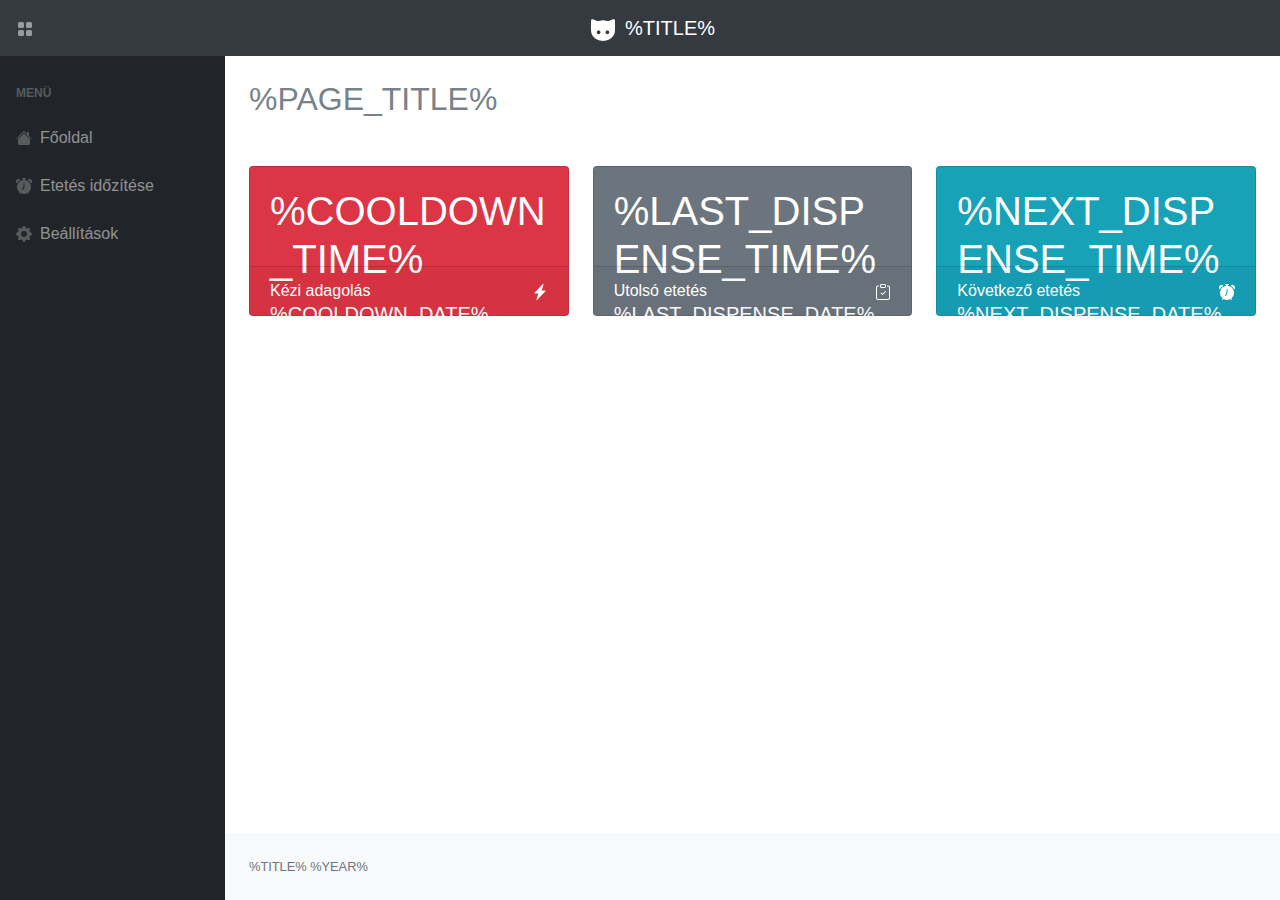
<file: data/index.html>
<!doctype html>
<html lang="en">

<head>
    <!-- Required meta tags -->
    <meta charset="utf-8">
    <meta content="width=device-width, initial-scale=1, shrink-to-fit=no" name="viewport">
    <link href="favicon.png" rel="icon" type="image/png">

    <!-- SB Admin Template -->
    <link href="sb-admin.css" rel="stylesheet">
    <title>%TITLE%</title>
</head>

<body>
<nav class="sb-topnav navbar navbar-expand navbar-dark bg-dark">
    <a class="btn btn-link btn-sm d-inline-block ml-2" href="#" id="sidebarToggle">
        <svg class="bi bi-grid-fill" fill="currentColor" height="16" viewBox="0 0 16 16" width="16"
             xmlns="http://www.w3.org/2000/svg">
            <path d="M1 2.5A1.5 1.5 0 0 1 2.5 1h3A1.5 1.5 0 0 1 7 2.5v3A1.5 1.5 0 0 1 5.5 7h-3A1.5 1.5 0 0 1 1 5.5v-3zm8 0A1.5 1.5 0 0 1 10.5 1h3A1.5 1.5 0 0 1 15 2.5v3A1.5 1.5 0 0 1 13.5 7h-3A1.5 1.5 0 0 1 9 5.5v-3zm-8 8A1.5 1.5 0 0 1 2.5 9h3A1.5 1.5 0 0 1 7 10.5v3A1.5 1.5 0 0 1 5.5 15h-3A1.5 1.5 0 0 1 1 13.5v-3zm8 0A1.5 1.5 0 0 1 10.5 9h3a1.5 1.5 0 0 1 1.5 1.5v3a1.5 1.5 0 0 1-1.5 1.5h-3A1.5 1.5 0 0 1 9 13.5v-3z"
                  fill-rule="evenodd"/>
        </svg>
    </a>
    <div style="margin: auto;text-align: center">
        <a class="navbar-brand p-0" href="/"><img alt="cat icon" src="favicon.png"
                                                  style="filter: invert(); margin-right: 10px">%TITLE%</a>
    </div>
    <!-- Navbar-->
</nav>
<div id="layoutSidenav">
    <div id="layoutSidenav_nav">
        <nav class="sb-sidenav accordion sb-sidenav-dark" id="sidenavAccordion">
            <div class="sb-sidenav-menu">
                <div class="nav">
                    <div class="sb-sidenav-menu-heading">Menü</div>
                    <a class="nav-link" href="/">
                        <div class="sb-nav-link-icon">
                            <svg class="bi bi-house-fill" fill="currentColor" height="16" viewBox="0 0 16 16"
                                 width="16" xmlns="http://www.w3.org/2000/svg">
                                <path d="M8 3.293l6 6V13.5a1.5 1.5 0 0 1-1.5 1.5h-9A1.5 1.5 0 0 1 2 13.5V9.293l6-6zm5-.793V6l-2-2V2.5a.5.5 0 0 1 .5-.5h1a.5.5 0 0 1 .5.5z"
                                      fill-rule="evenodd"/>
                                <path d="M7.293 1.5a1 1 0 0 1 1.414 0l6.647 6.646a.5.5 0 0 1-.708.708L8 2.207 1.354 8.854a.5.5 0 1 1-.708-.708L7.293 1.5z"
                                      fill-rule="evenodd"/>
                            </svg>
                        </div>
                        Főoldal
                    </a>
                    <a class="nav-link" href="/schedule">
                        <div class="sb-nav-link-icon">
                            <svg class="bi bi-alarm-fill" fill="currentColor" height="16" viewBox="0 0 16 16"
                                 width="16" xmlns="http://www.w3.org/2000/svg">
                                <path d="M6 .5a.5.5 0 0 1 .5-.5h3a.5.5 0 0 1 0 1H9v1.07a7.001 7.001 0 0 1 3.274 12.474l.601.602a.5.5 0 0 1-.707.708l-.746-.746A6.97 6.97 0 0 1 8 16a6.97 6.97 0 0 1-3.422-.892l-.746.746a.5.5 0 0 1-.707-.708l.602-.602A7.001 7.001 0 0 1 7 2.07V1h-.5A.5.5 0 0 1 6 .5zM.86 5.387A2.5 2.5 0 1 1 4.387 1.86 8.035 8.035 0 0 0 .86 5.387zM11.613 1.86a2.5 2.5 0 1 1 3.527 3.527 8.035 8.035 0 0 0-3.527-3.527zM8.5 5.5a.5.5 0 0 0-1 0v3.362l-1.429 2.38a.5.5 0 1 0 .858.515l1.5-2.5A.5.5 0 0 0 8.5 9V5.5z"
                                      fill-rule="evenodd"/>
                            </svg>
                        </div>
                        Etetés időzítése
                    </a>
                    <a class="nav-link" href="/settings">
                        <div class="sb-nav-link-icon">
                            <svg class="bi bi-gear-fill" fill="currentColor" height="16" viewBox="0 0 16 16"
                                 width="16" xmlns="http://www.w3.org/2000/svg">
                                <path d="M9.405 1.05c-.413-1.4-2.397-1.4-2.81 0l-.1.34a1.464 1.464 0 0 1-2.105.872l-.31-.17c-1.283-.698-2.686.705-1.987 1.987l.169.311c.446.82.023 1.841-.872 2.105l-.34.1c-1.4.413-1.4 2.397 0 2.81l.34.1a1.464 1.464 0 0 1 .872 2.105l-.17.31c-.698 1.283.705 2.686 1.987 1.987l.311-.169a1.464 1.464 0 0 1 2.105.872l.1.34c.413 1.4 2.397 1.4 2.81 0l.1-.34a1.464 1.464 0 0 1 2.105-.872l.31.17c1.283.698 2.686-.705 1.987-1.987l-.169-.311a1.464 1.464 0 0 1 .872-2.105l.34-.1c1.4-.413 1.4-2.397 0-2.81l-.34-.1a1.464 1.464 0 0 1-.872-2.105l.17-.31c.698-1.283-.705-2.686-1.987-1.987l-.311.169a1.464 1.464 0 0 1-2.105-.872l-.1-.34zM8 10.93a2.929 2.929 0 1 0 0-5.86 2.929 2.929 0 0 0 0 5.858z"
                                      fill-rule="evenodd"/>
                            </svg>
                        </div>
                        Beállítások
                    </a>
                </div>
            </div>
        </nav>
    </div>
    <div id="layoutSidenav_content">
        <main>
            <div class="container-fluid">
                <h2 class="mt-4 mb-5" style="color: #79828a">%PAGE_TITLE%</h2>
                <div class="row">
                    <div class="col-xl-4 col-md-6">
                        <div class="card bg-danger text-white mb-4" style="height: 150px">
                            <div class="card-body">
                                <h1>%COOLDOWN_TIME% <span class="h5"> %COOLDOWN_DATE%</span></h1>
                            </div>
                            <div class="card-footer d-flex align-items-center justify-content-between">
                                <a class="text-white">Kézi adagolás</a>
                                <div class="text-white">
                                    <svg class="bi bi-lightning-fill" fill="currentColor" height="16" viewBox="0 0 16 16"
                                         width="16" xmlns="http://www.w3.org/2000/svg">
                                        <path d="M11.251.068a.5.5 0 0 1 .227.58L9.677 6.5H13a.5.5 0 0 1 .364.843l-8 8.5a.5.5 0 0 1-.842-.49L6.323 9.5H3a.5.5 0 0 1-.364-.843l8-8.5a.5.5 0 0 1 .615-.09z"
                                              fill-rule="evenodd"/>
                                    </svg>
                                </div>
                            </div>
                        </div>
                    </div>

                    <div class="col-xl-4 col-md-6">
                        <div class="card bg-secondary text-white mb-4" style="height: 150px">
                            <div class="card-body">
                                <h1>%LAST_DISPENSE_TIME% <span class="h5"> %LAST_DISPENSE_DATE%</span></h1>
                            </div>
                            <div class="card-footer d-flex align-items-center justify-content-between">
                                <a class="text-white">Utolsó etetés</a>
                                <div class="text-white">
                                    <svg class="bi bi-clipboard-check" fill="currentColor" height="16" viewBox="0 0 16 16"
                                         width="16" xmlns="http://www.w3.org/2000/svg">
                                        <path d="M4 1.5H3a2 2 0 0 0-2 2V14a2 2 0 0 0 2 2h10a2 2 0 0 0 2-2V3.5a2 2 0 0 0-2-2h-1v1h1a1 1 0 0 1 1 1V14a1 1 0 0 1-1 1H3a1 1 0 0 1-1-1V3.5a1 1 0 0 1 1-1h1v-1z"
                                              fill-rule="evenodd"/>
                                        <path d="M9.5 1h-3a.5.5 0 0 0-.5.5v1a.5.5 0 0 0 .5.5h3a.5.5 0 0 0 .5-.5v-1a.5.5 0 0 0-.5-.5zm-3-1A1.5 1.5 0 0 0 5 1.5v1A1.5 1.5 0 0 0 6.5 4h3A1.5 1.5 0 0 0 11 2.5v-1A1.5 1.5 0 0 0 9.5 0h-3zm4.354 7.146a.5.5 0 0 1 0 .708l-3 3a.5.5 0 0 1-.708 0l-1.5-1.5a.5.5 0 1 1 .708-.708L7.5 9.793l2.646-2.647a.5.5 0 0 1 .708 0z"
                                              fill-rule="evenodd"/>
                                    </svg>
                                </div>
                            </div>
                        </div>
                    </div>

                    <div class="col-xl-4 col-md-6">
                        <div class="card bg-info text-white mb-4" style="height: 150px">
                            <div class="card-body">
                                <h1>%NEXT_DISPENSE_TIME% <span class="h5"> %NEXT_DISPENSE_DATE%</span> %IS_DAILY%</h1>
                            </div>
                            <div class="card-footer d-flex align-items-center justify-content-between">
                                <a class="text-white">Következő etetés</a>
                                <div class="text-white">
                                    <svg class="bi bi-alarm-fill" fill="currentColor" height="16" viewBox="0 0 16 16"
                                         width="16" xmlns="http://www.w3.org/2000/svg">
                                        <path d="M6 .5a.5.5 0 0 1 .5-.5h3a.5.5 0 0 1 0 1H9v1.07a7.001 7.001 0 0 1 3.274 12.474l.601.602a.5.5 0 0 1-.707.708l-.746-.746A6.97 6.97 0 0 1 8 16a6.97 6.97 0 0 1-3.422-.892l-.746.746a.5.5 0 0 1-.707-.708l.602-.602A7.001 7.001 0 0 1 7 2.07V1h-.5A.5.5 0 0 1 6 .5zM.86 5.387A2.5 2.5 0 1 1 4.387 1.86 8.035 8.035 0 0 0 .86 5.387zM11.613 1.86a2.5 2.5 0 1 1 3.527 3.527 8.035 8.035 0 0 0-3.527-3.527zM8.5 5.5a.5.5 0 0 0-1 0v3.362l-1.429 2.38a.5.5 0 1 0 .858.515l1.5-2.5A.5.5 0 0 0 8.5 9V5.5z"
                                              fill-rule="evenodd"/>
                                    </svg>
                                </div>
                            </div>
                        </div>
                    </div>
                </div>
            </div>
        </main>
        <footer class="py-4 bg-light mt-auto">
            <div class="container-fluid">
                <div class="d-flex align-items-center justify-content-between small">
                    <div class="text-muted">%TITLE% %YEAR%</div>
                </div>
            </div>
        </footer>
    </div>
</div>
<script src="jquery-3.5.1.min.js"></script>
<script src="sb-admin.js"></script>
</body>
</html>
</file>
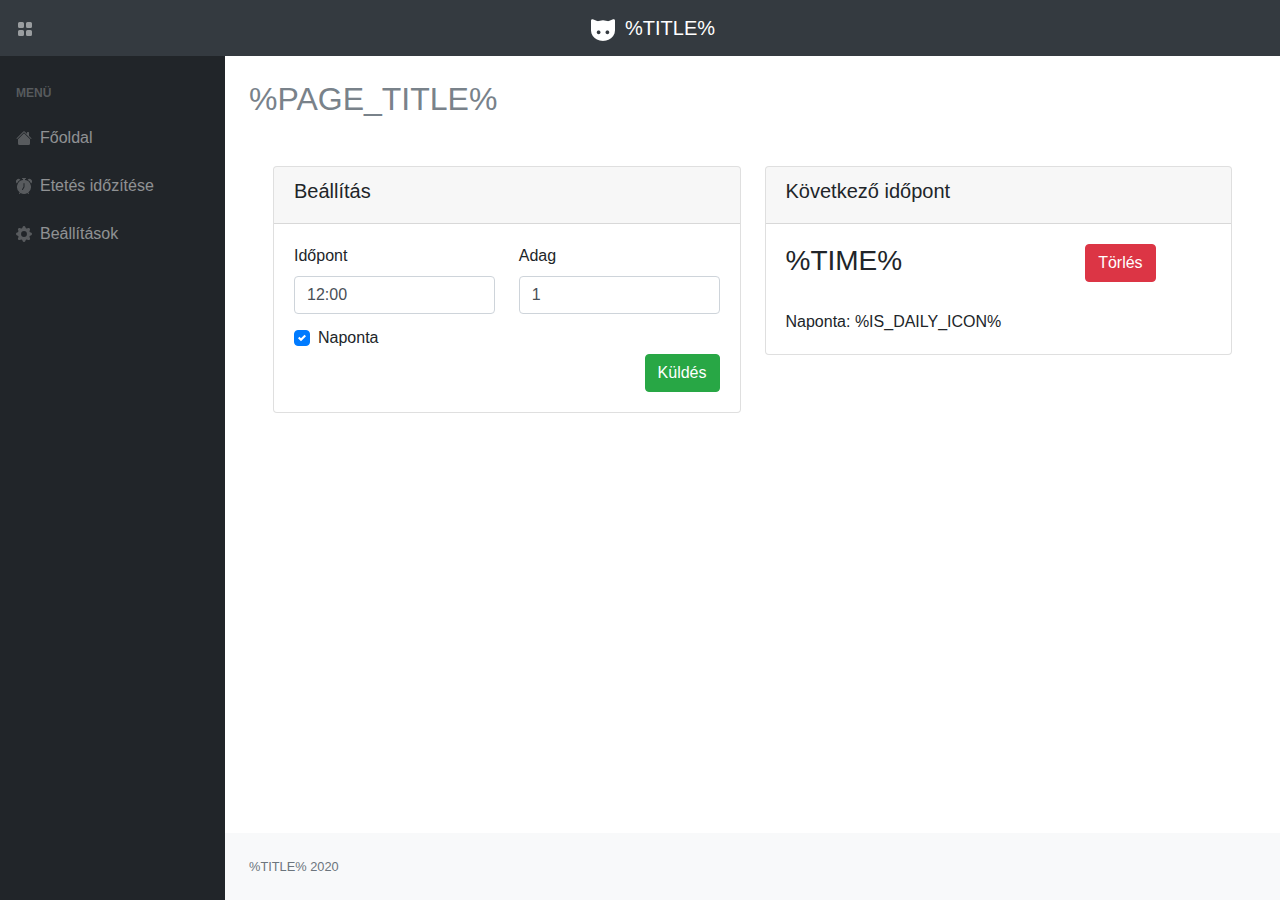
<file: data/schedule.html>
<!doctype html>
<html lang="en">

<head>
    <!-- Required meta tags -->
    <meta charset="utf-8">
    <meta content="width=device-width, initial-scale=1, shrink-to-fit=no" name="viewport">
    <link href="favicon.png" rel="icon" type="image/png">
    <!-- SB Admin Template -->
    <link href="sb-admin.css" rel="stylesheet">
    <link href="jquery.timepicker.min.css" rel="stylesheet">
    <title>%TITLE%</title>
</head>

<body>
<nav class="sb-topnav navbar navbar-expand navbar-dark bg-dark">
    <a class="btn btn-link btn-sm d-inline-block ml-2" href="#" id="sidebarToggle">
        <svg class="bi bi-grid-fill" fill="currentColor" height="16" viewBox="0 0 16 16" width="16"
             xmlns="http://www.w3.org/2000/svg">
            <path d="M1 2.5A1.5 1.5 0 0 1 2.5 1h3A1.5 1.5 0 0 1 7 2.5v3A1.5 1.5 0 0 1 5.5 7h-3A1.5 1.5 0 0 1 1 5.5v-3zm8 0A1.5 1.5 0 0 1 10.5 1h3A1.5 1.5 0 0 1 15 2.5v3A1.5 1.5 0 0 1 13.5 7h-3A1.5 1.5 0 0 1 9 5.5v-3zm-8 8A1.5 1.5 0 0 1 2.5 9h3A1.5 1.5 0 0 1 7 10.5v3A1.5 1.5 0 0 1 5.5 15h-3A1.5 1.5 0 0 1 1 13.5v-3zm8 0A1.5 1.5 0 0 1 10.5 9h3a1.5 1.5 0 0 1 1.5 1.5v3a1.5 1.5 0 0 1-1.5 1.5h-3A1.5 1.5 0 0 1 9 13.5v-3z"
                  fill-rule="evenodd"/>
        </svg>
    </a>
    <div style="margin: auto;text-align: center">
        <a class="navbar-brand p-0" href="/"><img alt="cat icon" src="favicon.png"
                                                  style="filter: invert(); margin-right: 10px">%TITLE%</a>
    </div>
    <!-- Navbar-->
</nav>
<div id="layoutSidenav">
    <div id="layoutSidenav_nav">
        <nav class="sb-sidenav accordion sb-sidenav-dark" id="sidenavAccordion">
            <div class="sb-sidenav-menu">
                <div class="nav">
                    <div class="sb-sidenav-menu-heading">Menü</div>
                    <a class="nav-link" href="/">
                        <div class="sb-nav-link-icon">
                            <svg class="bi bi-house-fill" fill="currentColor" height="16" viewBox="0 0 16 16"
                                 width="16" xmlns="http://www.w3.org/2000/svg">
                                <path d="M8 3.293l6 6V13.5a1.5 1.5 0 0 1-1.5 1.5h-9A1.5 1.5 0 0 1 2 13.5V9.293l6-6zm5-.793V6l-2-2V2.5a.5.5 0 0 1 .5-.5h1a.5.5 0 0 1 .5.5z"
                                      fill-rule="evenodd"/>
                                <path d="M7.293 1.5a1 1 0 0 1 1.414 0l6.647 6.646a.5.5 0 0 1-.708.708L8 2.207 1.354 8.854a.5.5 0 1 1-.708-.708L7.293 1.5z"
                                      fill-rule="evenodd"/>
                            </svg>
                        </div>
                        Főoldal
                    </a>
                    <a class="nav-link" href="/schedule">
                        <div class="sb-nav-link-icon">
                            <svg class="bi bi-alarm-fill" fill="currentColor" height="16" viewBox="0 0 16 16"
                                 width="16" xmlns="http://www.w3.org/2000/svg">
                                <path d="M6 .5a.5.5 0 0 1 .5-.5h3a.5.5 0 0 1 0 1H9v1.07a7.001 7.001 0 0 1 3.274 12.474l.601.602a.5.5 0 0 1-.707.708l-.746-.746A6.97 6.97 0 0 1 8 16a6.97 6.97 0 0 1-3.422-.892l-.746.746a.5.5 0 0 1-.707-.708l.602-.602A7.001 7.001 0 0 1 7 2.07V1h-.5A.5.5 0 0 1 6 .5zM.86 5.387A2.5 2.5 0 1 1 4.387 1.86 8.035 8.035 0 0 0 .86 5.387zM11.613 1.86a2.5 2.5 0 1 1 3.527 3.527 8.035 8.035 0 0 0-3.527-3.527zM8.5 5.5a.5.5 0 0 0-1 0v3.362l-1.429 2.38a.5.5 0 1 0 .858.515l1.5-2.5A.5.5 0 0 0 8.5 9V5.5z"
                                      fill-rule="evenodd"/>
                            </svg>
                        </div>
                        Etetés időzítése
                    </a>
                    <a class="nav-link" href="/settings">
                        <div class="sb-nav-link-icon">
                            <svg class="bi bi-gear-fill" fill="currentColor" height="16" viewBox="0 0 16 16"
                                 width="16" xmlns="http://www.w3.org/2000/svg">
                                <path d="M9.405 1.05c-.413-1.4-2.397-1.4-2.81 0l-.1.34a1.464 1.464 0 0 1-2.105.872l-.31-.17c-1.283-.698-2.686.705-1.987 1.987l.169.311c.446.82.023 1.841-.872 2.105l-.34.1c-1.4.413-1.4 2.397 0 2.81l.34.1a1.464 1.464 0 0 1 .872 2.105l-.17.31c-.698 1.283.705 2.686 1.987 1.987l.311-.169a1.464 1.464 0 0 1 2.105.872l.1.34c.413 1.4 2.397 1.4 2.81 0l.1-.34a1.464 1.464 0 0 1 2.105-.872l.31.17c1.283.698 2.686-.705 1.987-1.987l-.169-.311a1.464 1.464 0 0 1 .872-2.105l.34-.1c1.4-.413 1.4-2.397 0-2.81l-.34-.1a1.464 1.464 0 0 1-.872-2.105l.17-.31c.698-1.283-.705-2.686-1.987-1.987l-.311.169a1.464 1.464 0 0 1-2.105-.872l-.1-.34zM8 10.93a2.929 2.929 0 1 0 0-5.86 2.929 2.929 0 0 0 0 5.858z"
                                      fill-rule="evenodd"/>
                            </svg>
                        </div>
                        Beállítások
                    </a>
                </div>
            </div>
        </nav>
    </div>
    <div id="layoutSidenav_content">
        <main>
            <div class="container-fluid">
                <h2 class="mt-4 mb-5" style="color: #79828a">%PAGE_TITLE%</h2>
                <div class="container">
                    <div class="row">
                        <div class="col-md-6 mb-4">
                            <div class="card">
                                <div class="card-header">
                                    <h5>Beállítás</h5>
                                </div>
                                <div class="card-body">
                                    <div class="row">
                                        <div class="col-md-6">
                                            <label for="input_time">Időpont</label>
                                            <input class="form-control timepicker mb-2" id="input_time" name="time"
                                                   type="text">
                                        </div>
                                        <div class="col-md-6">
                                            <label for="input_portion">Adag</label>
                                            <input class="form-control mb-2" id="input_portion" max="5" min="1"
                                                   name="portion_num" type="number" value="1">
                                        </div>
                                    </div>
                                    <div class="custom-control custom-checkbox my-1 mr-sm-2">
                                        <input checked class="custom-control-input"
                                               id="input_is_daily" type="checkbox">
                                        <label class="custom-control-label"
                                               for="input_is_daily">Naponta</label>
                                    </div>
                                    <div class="form-group mb-0 float-right">
                                        <button class="btn btn-success" id="button_set_schedule" type="submit">Küldés
                                        </button>
                                    </div>
                                </div>
                            </div>
                        </div>
                        <div class="col-md-6">
                            <div class="card">
                                <div class="card-header">
                                    <h5>Következő időpont</h5>
                                </div>
                                <div class="card-body">
                                        <span class="row">
                                            <div class="col-8">
                                                <h3>%TIME%</h3>
                                            </div>
                                            <div class="col-4">
                                                <button class="btn btn-danger"
                                                        id="button_delete_schedule">Törlés</button>
                                            </div>
                                        </span>
                                    <p class="mt-4 mb-0">Naponta:
                                        <span style="%IS_DAILY_COLOR%">
                                            %IS_DAILY_ICON%
                                        </span>
                                    </p>
                                </div>
                            </div>
                        </div>
                    </div>
                </div>
            </div>
        </main>
        <footer class="py-4 bg-light mt-auto">
            <div class="container-fluid">
                <div class="d-flex align-items-center justify-content-between small">
                    <div class="text-muted">%TITLE% 2020</div>

                </div>
            </div>
        </footer>
    </div>
</div>

<script src="jquery-3.5.1.min.js"></script>
<script src="sb-admin.js"></script>
<script src="jquery.timepicker.min.js"></script>
<script>
    $(document).ready(function () {
        let timepicker = $('input.timepicker').timepicker({
            timeFormat: 'HH:mm',
            interval: 30,
            minTime: '7:00',
            maxTime: '19:00',
            defaultTime: '12:00',
            dynamic: false,
            dropdown: true,
            scrollbar: true
        });

        $('#button_set_schedule').click(function () {
            time = $('#input_time').val().split(":");
            hour = time[0];
            minute = time[1];

            console.log(hour);
            console.log(minute);

            portion = $('#input_portion').val();
            isDaily = $('#input_is_daily').is(":checked");

            console.log({"hour": hour, "minute": minute, "portion": portion, "isDaily": isDaily})

            $.post("/api/schedule", {
                "hour": hour,
                "minute": minute,
                "portion": portion,
                "isDaily": isDaily
            }, function (data) {
                console.log(data);
                location.reload();
            });
        });

        $('#button_delete_schedule').click(function () {
            $.ajax({
                url: "/api/schedule",
                type: 'DELETE',
                success: function (data) {
                    console.log(data);
                    location.reload();
                }
            });
        });
    });


</script>
</body>

</html>
</file>
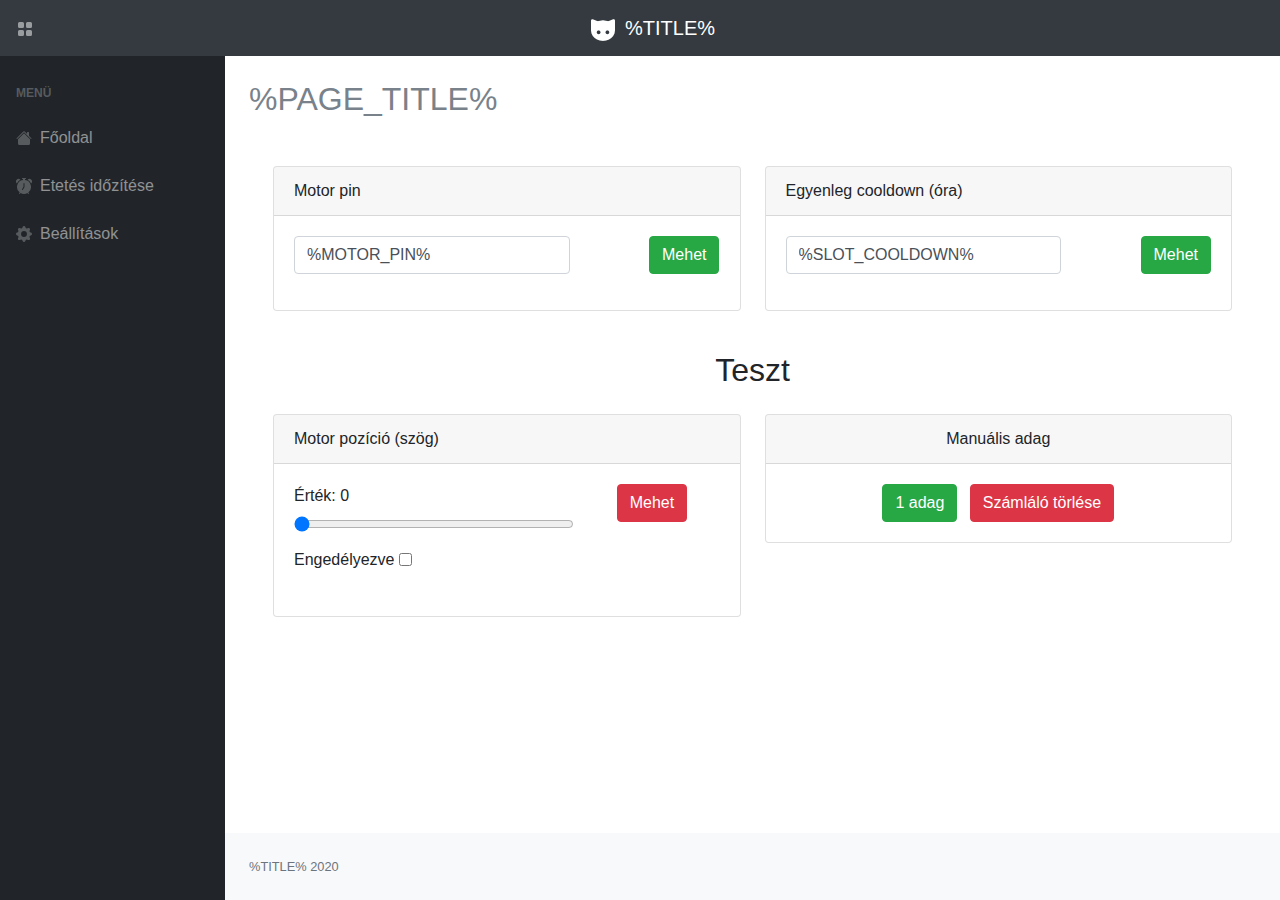
<file: data/settings.html>
<!doctype html>
<html lang="en">

<head>
    <!-- Required meta tags -->
    <meta charset="utf-8">
    <meta content="width=device-width, initial-scale=1, shrink-to-fit=no" name="viewport">
    <link href="favicon.png" rel="icon" type="image/png">

    <!-- SB Admin Template -->
    <link href="sb-admin.css" rel="stylesheet">
    <title>%TITLE%</title>
</head>

<body>
<nav class="sb-topnav navbar navbar-expand navbar-dark bg-dark">
    <a class="btn btn-link btn-sm d-inline-block ml-2" href="#" id="sidebarToggle">
        <svg class="bi bi-grid-fill" fill="currentColor" height="16" viewBox="0 0 16 16" width="16"
             xmlns="http://www.w3.org/2000/svg">
            <path d="M1 2.5A1.5 1.5 0 0 1 2.5 1h3A1.5 1.5 0 0 1 7 2.5v3A1.5 1.5 0 0 1 5.5 7h-3A1.5 1.5 0 0 1 1 5.5v-3zm8 0A1.5 1.5 0 0 1 10.5 1h3A1.5 1.5 0 0 1 15 2.5v3A1.5 1.5 0 0 1 13.5 7h-3A1.5 1.5 0 0 1 9 5.5v-3zm-8 8A1.5 1.5 0 0 1 2.5 9h3A1.5 1.5 0 0 1 7 10.5v3A1.5 1.5 0 0 1 5.5 15h-3A1.5 1.5 0 0 1 1 13.5v-3zm8 0A1.5 1.5 0 0 1 10.5 9h3a1.5 1.5 0 0 1 1.5 1.5v3a1.5 1.5 0 0 1-1.5 1.5h-3A1.5 1.5 0 0 1 9 13.5v-3z"
                  fill-rule="evenodd"/>
        </svg>
    </a>
    <div style="margin: auto;text-align: center">
        <a class="navbar-brand p-0" href="/"><img alt="cat icon" src="favicon.png"
                                                  style="filter: invert(); margin-right: 10px">%TITLE%</a>
    </div>
    <!-- Navbar-->
</nav>
<div id="layoutSidenav">
    <div id="layoutSidenav_nav">
        <nav class="sb-sidenav accordion sb-sidenav-dark" id="sidenavAccordion">
            <div class="sb-sidenav-menu">
                <div class="nav">
                    <div class="sb-sidenav-menu-heading">Menü</div>
                    <a class="nav-link" href="/">
                        <div class="sb-nav-link-icon">
                            <svg class="bi bi-house-fill" fill="currentColor" height="16" viewBox="0 0 16 16"
                                 width="16" xmlns="http://www.w3.org/2000/svg">
                                <path d="M8 3.293l6 6V13.5a1.5 1.5 0 0 1-1.5 1.5h-9A1.5 1.5 0 0 1 2 13.5V9.293l6-6zm5-.793V6l-2-2V2.5a.5.5 0 0 1 .5-.5h1a.5.5 0 0 1 .5.5z"
                                      fill-rule="evenodd"/>
                                <path d="M7.293 1.5a1 1 0 0 1 1.414 0l6.647 6.646a.5.5 0 0 1-.708.708L8 2.207 1.354 8.854a.5.5 0 1 1-.708-.708L7.293 1.5z"
                                      fill-rule="evenodd"/>
                            </svg>
                        </div>
                        Főoldal
                    </a>
                    <a class="nav-link" href="/schedule">
                        <div class="sb-nav-link-icon">
                            <svg class="bi bi-alarm-fill" fill="currentColor" height="16" viewBox="0 0 16 16"
                                 width="16" xmlns="http://www.w3.org/2000/svg">
                                <path d="M6 .5a.5.5 0 0 1 .5-.5h3a.5.5 0 0 1 0 1H9v1.07a7.001 7.001 0 0 1 3.274 12.474l.601.602a.5.5 0 0 1-.707.708l-.746-.746A6.97 6.97 0 0 1 8 16a6.97 6.97 0 0 1-3.422-.892l-.746.746a.5.5 0 0 1-.707-.708l.602-.602A7.001 7.001 0 0 1 7 2.07V1h-.5A.5.5 0 0 1 6 .5zM.86 5.387A2.5 2.5 0 1 1 4.387 1.86 8.035 8.035 0 0 0 .86 5.387zM11.613 1.86a2.5 2.5 0 1 1 3.527 3.527 8.035 8.035 0 0 0-3.527-3.527zM8.5 5.5a.5.5 0 0 0-1 0v3.362l-1.429 2.38a.5.5 0 1 0 .858.515l1.5-2.5A.5.5 0 0 0 8.5 9V5.5z"
                                      fill-rule="evenodd"/>
                            </svg>
                        </div>
                        Etetés időzítése
                    </a>
                    <a class="nav-link" href="/settings">
                        <div class="sb-nav-link-icon">
                            <svg class="bi bi-gear-fill" fill="currentColor" height="16" viewBox="0 0 16 16"
                                 width="16" xmlns="http://www.w3.org/2000/svg">
                                <path d="M9.405 1.05c-.413-1.4-2.397-1.4-2.81 0l-.1.34a1.464 1.464 0 0 1-2.105.872l-.31-.17c-1.283-.698-2.686.705-1.987 1.987l.169.311c.446.82.023 1.841-.872 2.105l-.34.1c-1.4.413-1.4 2.397 0 2.81l.34.1a1.464 1.464 0 0 1 .872 2.105l-.17.31c-.698 1.283.705 2.686 1.987 1.987l.311-.169a1.464 1.464 0 0 1 2.105.872l.1.34c.413 1.4 2.397 1.4 2.81 0l.1-.34a1.464 1.464 0 0 1 2.105-.872l.31.17c1.283.698 2.686-.705 1.987-1.987l-.169-.311a1.464 1.464 0 0 1 .872-2.105l.34-.1c1.4-.413 1.4-2.397 0-2.81l-.34-.1a1.464 1.464 0 0 1-.872-2.105l.17-.31c.698-1.283-.705-2.686-1.987-1.987l-.311.169a1.464 1.464 0 0 1-2.105-.872l-.1-.34zM8 10.93a2.929 2.929 0 1 0 0-5.86 2.929 2.929 0 0 0 0 5.858z"
                                      fill-rule="evenodd"/>
                            </svg>
                        </div>
                        Beállítások
                    </a>
                </div>
            </div>
        </nav>
    </div>
    <div id="layoutSidenav_content">
        <main>
            <div class="container-fluid">
                <h2 class="mt-4 mb-5" style="color: #79828a">%PAGE_TITLE%</h2>
                <div class="container">
                    <div class="row">
                        <div class="col-xl-6 mb-3">
                            <div class="card">
                                <div class="card-header">
                                    Motor pin
                                </div>
                                <div class="card-body">
                                    <form action="/servoPin" method="POST">
                                        <div class="row">
                                            <div class="col-8">
                                                <input class="form-control" name="value" type="text"
                                                       value="%MOTOR_PIN%">
                                            </div>
                                            <div class="col-4">
                                                <div class="form-group float-right">
                                                    <input class="btn btn-success" type="submit"
                                                           value="Mehet">
                                                </div>

                                            </div>
                                        </div>
                                    </form>

                                </div>
                            </div>
                        </div>

                        <div class="col-xl-6 mb-3">
                            <div class="card">
                                <div class="card-header">
                                    Egyenleg cooldown (óra)
                                </div>
                                <div class="card-body">
                                    <form action="/set_slot_cooldown" method="GET">
                                        <div class="row">
                                            <div class="col-8">
                                                <input class="form-control" name="value" type="text"
                                                       value="%SLOT_COOLDOWN%">
                                            </div>
                                            <div class="col-4">
                                                <div class="form-group float-right">
                                                    <input class="btn btn-success" type="submit"
                                                           value="Mehet">
                                                </div>

                                            </div>
                                        </div>
                                    </form>
                                </div>
                            </div>
                        </div>
                    </div>
                </div>
                <h2 class="mt-4 text-center mb-4">Teszt</h2>
                <div class="container">
                    <div class="row">
                        <div class="col-lg-6 mb-3">
                            <div class="card">
                                <div class="card-header">
                                    Motor pozíció (szög)
                                </div>
                                <div class="card-body">
                                    <div class="form-row">
                                        <div class="form-group col-md-8 mr-1">
                                            <label for="input_motor_test">Érték: <span id="slider_value">0</span>
                                            </label>
                                            <input class="form-control-range" id="input_motor_test" max="180" min="0"
                                                   type="range"
                                                   value="0">
                                            <div class="mt-3">
                                                <label class="mr-4" for="enable_motor_test">Engedélyezve</label>
                                                <input class="form-check-input" id="enable_motor_test"
                                                       type="checkbox">
                                            </div>
                                        </div>
                                        <div class="form-group col-md-3">
                                            <button class="btn btn-danger float-right" id="btn_motor_test">Mehet
                                            </button>
                                        </div>
                                    </div>
                                </div>
                            </div>
                        </div>
                        <div class="col-md-6 col-sm-12 mb-3">
                            <div class="card">
                                <div class="card-header text-center">
                                    Manuális adag
                                </div>
                                <div class="card-body" style="text-align: center">
                                    <button class="btn btn-success mr-1" id="button_manual_dispensing">
                                        1 adag
                                    </button>
                                    <button class="btn btn-danger ml-1" id="button_reset_cooldown">
                                        Számláló törlése
                                    </button>
                                </div>
                            </div>
                        </div>

                    </div>

                </div>
            </div>
        </main>
        <footer class="py-4 bg-light mt-auto">
            <div class="container-fluid">
                <div class="d-flex align-items-center justify-content-between small">
                    <div class="text-muted">%TITLE% 2020</div>

                </div>
            </div>
        </footer>
    </div>
</div>

<!-- Optional JavaScript -->
<script src="jquery-3.5.1.min.js"></script>
<script src="sb-admin.js"></script>
<script>
    let last = new Date();

    // $('#input_motor_test').on("input", function (value) {
    //     value = $('#input_motor_test').val();
    //     $('#slider_value').text(value);
    //     if ($('#enable_motor_test').is(':checked')) {
    //         let now = new Date();
    //         if (now.getTime() - last.getTime() > 50) {
    //             $.post("/api/testMotor", {value: value}, function (data) {
    //                 console.log(data);
    //             });
    //             last = now;
    //         }
    //     }
    // });
    //
    // $('#btn_motor_test').click(function () {
    //     val = $('#input_motor_test').val();
    //     $.post("/api/testMotor", {value: val}, function (data) {
    //         console.log(data);
    //     });
    // });

    $('#button_manual_dispensing').click(function () {
        $.post("/api/manual", {}, function (data) {
            console.log(data);
        });
    });

    $('#button_reset_cooldown').click(function () {
        $.ajax({
            url: "/api/manual",
            type: 'DELETE',
            success: function (data) {
                console.log(data);
            }
        });
    });
</script>
</body>
</html>
</file>
<file: data/sb-admin.css>
@charset "UTF-8";/*!
 */:root{--blue:#007bff;--indigo:#6610f2;--purple:#6f42c1;--pink:#e83e8c;--red:#dc3545;--orange:#fd7e14;--yellow:#ffc107;--green:#28a745;--teal:#20c997;--cyan:#17a2b8;--white:#fff;--gray:#6c757d;--gray-dark:#343a40;--primary:#007bff;--secondary:#6c757d;--success:#28a745;--info:#17a2b8;--warning:#ffc107;--danger:#dc3545;--light:#f8f9fa;--dark:#343a40;--breakpoint-xs:0;--breakpoint-sm:576px;--breakpoint-md:768px;--breakpoint-lg:992px;--breakpoint-xl:1200px;--font-family-sans-serif:-apple-system,BlinkMacSystemFont,"Segoe UI",Roboto,"Helvetica Neue",Arial,"Noto Sans",sans-serif,"Apple Color Emoji","Segoe UI Emoji","Segoe UI Symbol","Noto Color Emoji";--font-family-monospace:SFMono-Regular,Menlo,Monaco,Consolas,"Liberation Mono","Courier New",monospace}*,::after,::before{box-sizing:border-box}html{font-family:sans-serif;line-height:1.15;-webkit-text-size-adjust:100%;-webkit-tap-highlight-color:transparent}article,aside,figcaption,figure,footer,header,hgroup,main,nav,section{display:block}body{margin:0;font-family:-apple-system,BlinkMacSystemFont,"Segoe UI",Roboto,"Helvetica Neue",Arial,"Noto Sans",sans-serif,"Apple Color Emoji","Segoe UI Emoji","Segoe UI Symbol","Noto Color Emoji";font-size:1rem;font-weight:400;line-height:1.5;color:#212529;text-align:left;background-color:#fff}[tabindex="-1"]:focus:not(:focus-visible){outline:0!important}hr{box-sizing:content-box;height:0;overflow:visible}h1,h2,h3,h4,h5,h6{margin-top:0;margin-bottom:.5rem}p{margin-top:0;margin-bottom:1rem}abbr[data-original-title],abbr[title]{text-decoration:underline;-webkit-text-decoration:underline dotted;text-decoration:underline dotted;cursor:help;border-bottom:0;-webkit-text-decoration-skip-ink:none;text-decoration-skip-ink:none}address{margin-bottom:1rem;font-style:normal;line-height:inherit}dl,ol,ul{margin-top:0;margin-bottom:1rem}ol ol,ol ul,ul ol,ul ul{margin-bottom:0}dt{font-weight:700}dd{margin-bottom:.5rem;margin-left:0}blockquote{margin:0 0 1rem}b,strong{font-weight:bolder}small{font-size:80%}sub,sup{position:relative;font-size:75%;line-height:0;vertical-align:baseline}sub{bottom:-.25em}sup{top:-.5em}a{color:#007bff;text-decoration:none;background-color:transparent}a:hover{color:#0056b3;text-decoration:underline}a:not([href]){color:inherit;text-decoration:none}a:not([href]):hover{color:inherit;text-decoration:none}code,kbd,pre,samp{font-family:SFMono-Regular,Menlo,Monaco,Consolas,"Liberation Mono","Courier New",monospace;font-size:1em}pre{margin-top:0;margin-bottom:1rem;overflow:auto;-ms-overflow-style:scrollbar}figure{margin:0 0 1rem}img{vertical-align:middle;border-style:none}svg{overflow:hidden;vertical-align:middle}table{border-collapse:collapse}caption{padding-top:.75rem;padding-bottom:.75rem;color:#6c757d;text-align:left;caption-side:bottom}th{text-align:inherit}label{display:inline-block;margin-bottom:.5rem}button{border-radius:0}button:focus{outline:1px dotted;outline:5px auto -webkit-focus-ring-color}button,input,optgroup,select,textarea{margin:0;font-family:inherit;font-size:inherit;line-height:inherit}button,input{overflow:visible}button,select{text-transform:none}[role=button]{cursor:pointer}select{word-wrap:normal}[type=button],[type=reset],[type=submit],button{-webkit-appearance:button}[type=button]:not(:disabled),[type=reset]:not(:disabled),[type=submit]:not(:disabled),button:not(:disabled){cursor:pointer}[type=button]::-moz-focus-inner,[type=reset]::-moz-focus-inner,[type=submit]::-moz-focus-inner,button::-moz-focus-inner{padding:0;border-style:none}input[type=checkbox],input[type=radio]{box-sizing:border-box;padding:0}textarea{overflow:auto;resize:vertical}fieldset{min-width:0;padding:0;margin:0;border:0}legend{display:block;width:100%;max-width:100%;padding:0;margin-bottom:.5rem;font-size:1.5rem;line-height:inherit;color:inherit;white-space:normal}progress{vertical-align:baseline}[type=number]::-webkit-inner-spin-button,[type=number]::-webkit-outer-spin-button{height:auto}[type=search]{outline-offset:-2px;-webkit-appearance:none}[type=search]::-webkit-search-decoration{-webkit-appearance:none}::-webkit-file-upload-button{font:inherit;-webkit-appearance:button}output{display:inline-block}summary{display:list-item;cursor:pointer}template{display:none}[hidden]{display:none!important}.h1,.h2,.h3,.h4,.h5,.h6,h1,h2,h3,h4,h5,h6{margin-bottom:.5rem;font-weight:500;line-height:1.2}.h1,h1{font-size:2.5rem}.h2,h2{font-size:2rem}.h3,h3{font-size:1.75rem}.h4,h4{font-size:1.5rem}.h5,h5{font-size:1.25rem}.h6,h6{font-size:1rem}.lead{font-size:1.25rem;font-weight:300}.display-1{font-size:6rem;font-weight:300;line-height:1.2}.display-2{font-size:5.5rem;font-weight:300;line-height:1.2}.display-3{font-size:4.5rem;font-weight:300;line-height:1.2}.display-4{font-size:3.5rem;font-weight:300;line-height:1.2}hr{margin-top:1rem;margin-bottom:1rem;border:0;border-top:1px solid rgba(0,0,0,.1)}.small,small{font-size:80%;font-weight:400}.mark,mark{padding:.2em;background-color:#fcf8e3}.list-unstyled{padding-left:0;list-style:none}.list-inline{padding-left:0;list-style:none}.list-inline-item{display:inline-block}.list-inline-item:not(:last-child){margin-right:.5rem}.initialism{font-size:90%;text-transform:uppercase}.blockquote{margin-bottom:1rem;font-size:1.25rem}.blockquote-footer{display:block;font-size:80%;color:#6c757d}.blockquote-footer::before{content:"— "}.img-fluid{max-width:100%;height:auto}.img-thumbnail{padding:.25rem;background-color:#fff;border:1px solid #dee2e6;border-radius:.25rem;max-width:100%;height:auto}.figure{display:inline-block}.figure-img{margin-bottom:.5rem;line-height:1}.figure-caption{font-size:90%;color:#6c757d}code{font-size:87.5%;color:#e83e8c;word-wrap:break-word}a>code{color:inherit}kbd{padding:.2rem .4rem;font-size:87.5%;color:#fff;background-color:#212529;border-radius:.2rem}kbd kbd{padding:0;font-size:100%;font-weight:700}pre{display:block;font-size:87.5%;color:#212529}pre code{font-size:inherit;color:inherit;word-break:normal}.pre-scrollable{max-height:340px;overflow-y:scroll}.container{width:100%;padding-right:.75rem;padding-left:.75rem;margin-right:auto;margin-left:auto}@media (min-width:576px){.container{max-width:540px}}@media (min-width:768px){.container{max-width:720px}}@media (min-width:992px){.container{max-width:960px}}@media (min-width:1200px){.container{max-width:1140px}}.container-fluid,.container-lg,.container-md,.container-sm,.container-xl{width:100%;padding-right:.75rem;padding-left:.75rem;margin-right:auto;margin-left:auto}@media (min-width:576px){.container,.container-sm{max-width:540px}}@media (min-width:768px){.container,.container-md,.container-sm{max-width:720px}}@media (min-width:992px){.container,.container-lg,.container-md,.container-sm{max-width:960px}}@media (min-width:1200px){.container,.container-lg,.container-md,.container-sm,.container-xl{max-width:1140px}}.row{display:flex;flex-wrap:wrap;margin-right:-.75rem;margin-left:-.75rem}.no-gutters{margin-right:0;margin-left:0}.no-gutters>.col,.no-gutters>[class*=col-]{padding-right:0;padding-left:0}.col,.col-1,.col-10,.col-11,.col-12,.col-2,.col-3,.col-4,.col-5,.col-6,.col-7,.col-8,.col-9,.col-auto,.col-lg,.col-lg-1,.col-lg-10,.col-lg-11,.col-lg-12,.col-lg-2,.col-lg-3,.col-lg-4,.col-lg-5,.col-lg-6,.col-lg-7,.col-lg-8,.col-lg-9,.col-lg-auto,.col-md,.col-md-1,.col-md-10,.col-md-11,.col-md-12,.col-md-2,.col-md-3,.col-md-4,.col-md-5,.col-md-6,.col-md-7,.col-md-8,.col-md-9,.col-md-auto,.col-sm,.col-sm-1,.col-sm-10,.col-sm-11,.col-sm-12,.col-sm-2,.col-sm-3,.col-sm-4,.col-sm-5,.col-sm-6,.col-sm-7,.col-sm-8,.col-sm-9,.col-sm-auto,.col-xl,.col-xl-1,.col-xl-10,.col-xl-11,.col-xl-12,.col-xl-2,.col-xl-3,.col-xl-4,.col-xl-5,.col-xl-6,.col-xl-7,.col-xl-8,.col-xl-9,.col-xl-auto{position:relative;width:100%;padding-right:.75rem;padding-left:.75rem}.col{flex-basis:0;flex-grow:1;min-width:0;max-width:100%}.row-cols-1>*{flex:0 0 100%;max-width:100%}.row-cols-2>*{flex:0 0 50%;max-width:50%}.row-cols-3>*{flex:0 0 33.3333333333%;max-width:33.3333333333%}.row-cols-4>*{flex:0 0 25%;max-width:25%}.row-cols-5>*{flex:0 0 20%;max-width:20%}.row-cols-6>*{flex:0 0 16.6666666667%;max-width:16.6666666667%}.col-auto{flex:0 0 auto;width:auto;max-width:100%}.col-1{flex:0 0 8.3333333333%;max-width:8.3333333333%}.col-2{flex:0 0 16.6666666667%;max-width:16.6666666667%}.col-3{flex:0 0 25%;max-width:25%}.col-4{flex:0 0 33.3333333333%;max-width:33.3333333333%}.col-5{flex:0 0 41.6666666667%;max-width:41.6666666667%}.col-6{flex:0 0 50%;max-width:50%}.col-7{flex:0 0 58.3333333333%;max-width:58.3333333333%}.col-8{flex:0 0 66.6666666667%;max-width:66.6666666667%}.col-9{flex:0 0 75%;max-width:75%}.col-10{flex:0 0 83.3333333333%;max-width:83.3333333333%}.col-11{flex:0 0 91.6666666667%;max-width:91.6666666667%}.col-12{flex:0 0 100%;max-width:100%}.order-first{order:-1}.order-last{order:13}.order-0{order:0}.order-1{order:1}.order-2{order:2}.order-3{order:3}.order-4{order:4}.order-5{order:5}.order-6{order:6}.order-7{order:7}.order-8{order:8}.order-9{order:9}.order-10{order:10}.order-11{order:11}.order-12{order:12}.offset-1{margin-left:8.3333333333%}.offset-2{margin-left:16.6666666667%}.offset-3{margin-left:25%}.offset-4{margin-left:33.3333333333%}.offset-5{margin-left:41.6666666667%}.offset-6{margin-left:50%}.offset-7{margin-left:58.3333333333%}.offset-8{margin-left:66.6666666667%}.offset-9{margin-left:75%}.offset-10{margin-left:83.3333333333%}.offset-11{margin-left:91.6666666667%}@media (min-width:576px){.col-sm{flex-basis:0;flex-grow:1;min-width:0;max-width:100%}.row-cols-sm-1>*{flex:0 0 100%;max-width:100%}.row-cols-sm-2>*{flex:0 0 50%;max-width:50%}.row-cols-sm-3>*{flex:0 0 33.3333333333%;max-width:33.3333333333%}.row-cols-sm-4>*{flex:0 0 25%;max-width:25%}.row-cols-sm-5>*{flex:0 0 20%;max-width:20%}.row-cols-sm-6>*{flex:0 0 16.6666666667%;max-width:16.6666666667%}.col-sm-auto{flex:0 0 auto;width:auto;max-width:100%}.col-sm-1{flex:0 0 8.3333333333%;max-width:8.3333333333%}.col-sm-2{flex:0 0 16.6666666667%;max-width:16.6666666667%}.col-sm-3{flex:0 0 25%;max-width:25%}.col-sm-4{flex:0 0 33.3333333333%;max-width:33.3333333333%}.col-sm-5{flex:0 0 41.6666666667%;max-width:41.6666666667%}.col-sm-6{flex:0 0 50%;max-width:50%}.col-sm-7{flex:0 0 58.3333333333%;max-width:58.3333333333%}.col-sm-8{flex:0 0 66.6666666667%;max-width:66.6666666667%}.col-sm-9{flex:0 0 75%;max-width:75%}.col-sm-10{flex:0 0 83.3333333333%;max-width:83.3333333333%}.col-sm-11{flex:0 0 91.6666666667%;max-width:91.6666666667%}.col-sm-12{flex:0 0 100%;max-width:100%}.order-sm-first{order:-1}.order-sm-last{order:13}.order-sm-0{order:0}.order-sm-1{order:1}.order-sm-2{order:2}.order-sm-3{order:3}.order-sm-4{order:4}.order-sm-5{order:5}.order-sm-6{order:6}.order-sm-7{order:7}.order-sm-8{order:8}.order-sm-9{order:9}.order-sm-10{order:10}.order-sm-11{order:11}.order-sm-12{order:12}.offset-sm-0{margin-left:0}.offset-sm-1{margin-left:8.3333333333%}.offset-sm-2{margin-left:16.6666666667%}.offset-sm-3{margin-left:25%}.offset-sm-4{margin-left:33.3333333333%}.offset-sm-5{margin-left:41.6666666667%}.offset-sm-6{margin-left:50%}.offset-sm-7{margin-left:58.3333333333%}.offset-sm-8{margin-left:66.6666666667%}.offset-sm-9{margin-left:75%}.offset-sm-10{margin-left:83.3333333333%}.offset-sm-11{margin-left:91.6666666667%}}@media (min-width:768px){.col-md{flex-basis:0;flex-grow:1;min-width:0;max-width:100%}.row-cols-md-1>*{flex:0 0 100%;max-width:100%}.row-cols-md-2>*{flex:0 0 50%;max-width:50%}.row-cols-md-3>*{flex:0 0 33.3333333333%;max-width:33.3333333333%}.row-cols-md-4>*{flex:0 0 25%;max-width:25%}.row-cols-md-5>*{flex:0 0 20%;max-width:20%}.row-cols-md-6>*{flex:0 0 16.6666666667%;max-width:16.6666666667%}.col-md-auto{flex:0 0 auto;width:auto;max-width:100%}.col-md-1{flex:0 0 8.3333333333%;max-width:8.3333333333%}.col-md-2{flex:0 0 16.6666666667%;max-width:16.6666666667%}.col-md-3{flex:0 0 25%;max-width:25%}.col-md-4{flex:0 0 33.3333333333%;max-width:33.3333333333%}.col-md-5{flex:0 0 41.6666666667%;max-width:41.6666666667%}.col-md-6{flex:0 0 50%;max-width:50%}.col-md-7{flex:0 0 58.3333333333%;max-width:58.3333333333%}.col-md-8{flex:0 0 66.6666666667%;max-width:66.6666666667%}.col-md-9{flex:0 0 75%;max-width:75%}.col-md-10{flex:0 0 83.3333333333%;max-width:83.3333333333%}.col-md-11{flex:0 0 91.6666666667%;max-width:91.6666666667%}.col-md-12{flex:0 0 100%;max-width:100%}.order-md-first{order:-1}.order-md-last{order:13}.order-md-0{order:0}.order-md-1{order:1}.order-md-2{order:2}.order-md-3{order:3}.order-md-4{order:4}.order-md-5{order:5}.order-md-6{order:6}.order-md-7{order:7}.order-md-8{order:8}.order-md-9{order:9}.order-md-10{order:10}.order-md-11{order:11}.order-md-12{order:12}.offset-md-0{margin-left:0}.offset-md-1{margin-left:8.3333333333%}.offset-md-2{margin-left:16.6666666667%}.offset-md-3{margin-left:25%}.offset-md-4{margin-left:33.3333333333%}.offset-md-5{margin-left:41.6666666667%}.offset-md-6{margin-left:50%}.offset-md-7{margin-left:58.3333333333%}.offset-md-8{margin-left:66.6666666667%}.offset-md-9{margin-left:75%}.offset-md-10{margin-left:83.3333333333%}.offset-md-11{margin-left:91.6666666667%}}@media (min-width:992px){.col-lg{flex-basis:0;flex-grow:1;min-width:0;max-width:100%}.row-cols-lg-1>*{flex:0 0 100%;max-width:100%}.row-cols-lg-2>*{flex:0 0 50%;max-width:50%}.row-cols-lg-3>*{flex:0 0 33.3333333333%;max-width:33.3333333333%}.row-cols-lg-4>*{flex:0 0 25%;max-width:25%}.row-cols-lg-5>*{flex:0 0 20%;max-width:20%}.row-cols-lg-6>*{flex:0 0 16.6666666667%;max-width:16.6666666667%}.col-lg-auto{flex:0 0 auto;width:auto;max-width:100%}.col-lg-1{flex:0 0 8.3333333333%;max-width:8.3333333333%}.col-lg-2{flex:0 0 16.6666666667%;max-width:16.6666666667%}.col-lg-3{flex:0 0 25%;max-width:25%}.col-lg-4{flex:0 0 33.3333333333%;max-width:33.3333333333%}.col-lg-5{flex:0 0 41.6666666667%;max-width:41.6666666667%}.col-lg-6{flex:0 0 50%;max-width:50%}.col-lg-7{flex:0 0 58.3333333333%;max-width:58.3333333333%}.col-lg-8{flex:0 0 66.6666666667%;max-width:66.6666666667%}.col-lg-9{flex:0 0 75%;max-width:75%}.col-lg-10{flex:0 0 83.3333333333%;max-width:83.3333333333%}.col-lg-11{flex:0 0 91.6666666667%;max-width:91.6666666667%}.col-lg-12{flex:0 0 100%;max-width:100%}.order-lg-first{order:-1}.order-lg-last{order:13}.order-lg-0{order:0}.order-lg-1{order:1}.order-lg-2{order:2}.order-lg-3{order:3}.order-lg-4{order:4}.order-lg-5{order:5}.order-lg-6{order:6}.order-lg-7{order:7}.order-lg-8{order:8}.order-lg-9{order:9}.order-lg-10{order:10}.order-lg-11{order:11}.order-lg-12{order:12}.offset-lg-0{margin-left:0}.offset-lg-1{margin-left:8.3333333333%}.offset-lg-2{margin-left:16.6666666667%}.offset-lg-3{margin-left:25%}.offset-lg-4{margin-left:33.3333333333%}.offset-lg-5{margin-left:41.6666666667%}.offset-lg-6{margin-left:50%}.offset-lg-7{margin-left:58.3333333333%}.offset-lg-8{margin-left:66.6666666667%}.offset-lg-9{margin-left:75%}.offset-lg-10{margin-left:83.3333333333%}.offset-lg-11{margin-left:91.6666666667%}}@media (min-width:1200px){.col-xl{flex-basis:0;flex-grow:1;min-width:0;max-width:100%}.row-cols-xl-1>*{flex:0 0 100%;max-width:100%}.row-cols-xl-2>*{flex:0 0 50%;max-width:50%}.row-cols-xl-3>*{flex:0 0 33.3333333333%;max-width:33.3333333333%}.row-cols-xl-4>*{flex:0 0 25%;max-width:25%}.row-cols-xl-5>*{flex:0 0 20%;max-width:20%}.row-cols-xl-6>*{flex:0 0 16.6666666667%;max-width:16.6666666667%}.col-xl-auto{flex:0 0 auto;width:auto;max-width:100%}.col-xl-1{flex:0 0 8.3333333333%;max-width:8.3333333333%}.col-xl-2{flex:0 0 16.6666666667%;max-width:16.6666666667%}.col-xl-3{flex:0 0 25%;max-width:25%}.col-xl-4{flex:0 0 33.3333333333%;max-width:33.3333333333%}.col-xl-5{flex:0 0 41.6666666667%;max-width:41.6666666667%}.col-xl-6{flex:0 0 50%;max-width:50%}.col-xl-7{flex:0 0 58.3333333333%;max-width:58.3333333333%}.col-xl-8{flex:0 0 66.6666666667%;max-width:66.6666666667%}.col-xl-9{flex:0 0 75%;max-width:75%}.col-xl-10{flex:0 0 83.3333333333%;max-width:83.3333333333%}.col-xl-11{flex:0 0 91.6666666667%;max-width:91.6666666667%}.col-xl-12{flex:0 0 100%;max-width:100%}.order-xl-first{order:-1}.order-xl-last{order:13}.order-xl-0{order:0}.order-xl-1{order:1}.order-xl-2{order:2}.order-xl-3{order:3}.order-xl-4{order:4}.order-xl-5{order:5}.order-xl-6{order:6}.order-xl-7{order:7}.order-xl-8{order:8}.order-xl-9{order:9}.order-xl-10{order:10}.order-xl-11{order:11}.order-xl-12{order:12}.offset-xl-0{margin-left:0}.offset-xl-1{margin-left:8.3333333333%}.offset-xl-2{margin-left:16.6666666667%}.offset-xl-3{margin-left:25%}.offset-xl-4{margin-left:33.3333333333%}.offset-xl-5{margin-left:41.6666666667%}.offset-xl-6{margin-left:50%}.offset-xl-7{margin-left:58.3333333333%}.offset-xl-8{margin-left:66.6666666667%}.offset-xl-9{margin-left:75%}.offset-xl-10{margin-left:83.3333333333%}.offset-xl-11{margin-left:91.6666666667%}}.table{width:100%;margin-bottom:1rem;color:#212529}.table td,.table th{padding:.75rem;vertical-align:top;border-top:1px solid #dee2e6}.table thead th{vertical-align:bottom;border-bottom:2px solid #dee2e6}.table tbody+tbody{border-top:2px solid #dee2e6}.table-sm td,.table-sm th{padding:.3rem}.table-bordered{border:1px solid #dee2e6}.table-bordered td,.table-bordered th{border:1px solid #dee2e6}.table-bordered thead td,.table-bordered thead th{border-bottom-width:2px}.table-borderless tbody+tbody,.table-borderless td,.table-borderless th,.table-borderless thead th{border:0}.table-striped tbody tr:nth-of-type(odd){background-color:rgba(0,0,0,.05)}.table-hover tbody tr:hover{color:#212529;background-color:rgba(0,0,0,.075)}.table-primary,.table-primary>td,.table-primary>th{background-color:#b8daff}.table-primary tbody+tbody,.table-primary td,.table-primary th,.table-primary thead th{border-color:#7abaff}.table-hover .table-primary:hover{background-color:#9fcdff}.table-hover .table-primary:hover>td,.table-hover .table-primary:hover>th{background-color:#9fcdff}.table-secondary,.table-secondary>td,.table-secondary>th{background-color:#d6d8db}.table-secondary tbody+tbody,.table-secondary td,.table-secondary th,.table-secondary thead th{border-color:#b3b7bb}.table-hover .table-secondary:hover{background-color:#c8cbcf}.table-hover .table-secondary:hover>td,.table-hover .table-secondary:hover>th{background-color:#c8cbcf}.table-success,.table-success>td,.table-success>th{background-color:#c3e6cb}.table-success tbody+tbody,.table-success td,.table-success th,.table-success thead th{border-color:#8fd19e}.table-hover .table-success:hover{background-color:#b1dfbb}.table-hover .table-success:hover>td,.table-hover .table-success:hover>th{background-color:#b1dfbb}.table-info,.table-info>td,.table-info>th{background-color:#bee5eb}.table-info tbody+tbody,.table-info td,.table-info th,.table-info thead th{border-color:#86cfda}.table-hover .table-info:hover{background-color:#abdde5}.table-hover .table-info:hover>td,.table-hover .table-info:hover>th{background-color:#abdde5}.table-warning,.table-warning>td,.table-warning>th{background-color:#ffeeba}.table-warning tbody+tbody,.table-warning td,.table-warning th,.table-warning thead th{border-color:#ffdf7e}.table-hover .table-warning:hover{background-color:#ffe8a1}.table-hover .table-warning:hover>td,.table-hover .table-warning:hover>th{background-color:#ffe8a1}.table-danger,.table-danger>td,.table-danger>th{background-color:#f5c6cb}.table-danger tbody+tbody,.table-danger td,.table-danger th,.table-danger thead th{border-color:#ed969e}.table-hover .table-danger:hover{background-color:#f1b0b7}.table-hover .table-danger:hover>td,.table-hover .table-danger:hover>th{background-color:#f1b0b7}.table-light,.table-light>td,.table-light>th{background-color:#fdfdfe}.table-light tbody+tbody,.table-light td,.table-light th,.table-light thead th{border-color:#fbfcfc}.table-hover .table-light:hover{background-color:#ececf6}.table-hover .table-light:hover>td,.table-hover .table-light:hover>th{background-color:#ececf6}.table-dark,.table-dark>td,.table-dark>th{background-color:#c6c8ca}.table-dark tbody+tbody,.table-dark td,.table-dark th,.table-dark thead th{border-color:#95999c}.table-hover .table-dark:hover{background-color:#b9bbbe}.table-hover .table-dark:hover>td,.table-hover .table-dark:hover>th{background-color:#b9bbbe}.table-active,.table-active>td,.table-active>th{background-color:rgba(0,0,0,.075)}.table-hover .table-active:hover{background-color:rgba(0,0,0,.075)}.table-hover .table-active:hover>td,.table-hover .table-active:hover>th{background-color:rgba(0,0,0,.075)}.table .thead-dark th{color:#fff;background-color:#343a40;border-color:#454d55}.table .thead-light th{color:#495057;background-color:#e9ecef;border-color:#dee2e6}.table-dark{color:#fff;background-color:#343a40}.table-dark td,.table-dark th,.table-dark thead th{border-color:#454d55}.table-dark.table-bordered{border:0}.table-dark.table-striped tbody tr:nth-of-type(odd){background-color:rgba(255,255,255,.05)}.table-dark.table-hover tbody tr:hover{color:#fff;background-color:rgba(255,255,255,.075)}@media (max-width:575.98px){.table-responsive-sm{display:block;width:100%;overflow-x:auto;-webkit-overflow-scrolling:touch}.table-responsive-sm>.table-bordered{border:0}}@media (max-width:767.98px){.table-responsive-md{display:block;width:100%;overflow-x:auto;-webkit-overflow-scrolling:touch}.table-responsive-md>.table-bordered{border:0}}@media (max-width:991.98px){.table-responsive-lg{display:block;width:100%;overflow-x:auto;-webkit-overflow-scrolling:touch}.table-responsive-lg>.table-bordered{border:0}}@media (max-width:1199.98px){.table-responsive-xl{display:block;width:100%;overflow-x:auto;-webkit-overflow-scrolling:touch}.table-responsive-xl>.table-bordered{border:0}}.table-responsive{display:block;width:100%;overflow-x:auto;-webkit-overflow-scrolling:touch}.table-responsive>.table-bordered{border:0}.form-control{display:block;width:100%;height:calc(1.5em + .75rem + 2px);padding:.375rem .75rem;font-size:1rem;font-weight:400;line-height:1.5;color:#495057;background-color:#fff;background-clip:padding-box;border:1px solid #ced4da;border-radius:.25rem;transition:border-color .15s ease-in-out,box-shadow .15s ease-in-out}@media (prefers-reduced-motion:reduce){.form-control{transition:none}}.form-control::-ms-expand{background-color:transparent;border:0}.form-control:-moz-focusring{color:transparent;text-shadow:0 0 0 #495057}.form-control:focus{color:#495057;background-color:#fff;border-color:#80bdff;outline:0;box-shadow:0 0 0 .2rem rgba(0,123,255,.25)}.form-control::-webkit-input-placeholder{color:#6c757d;opacity:1}.form-control::-moz-placeholder{color:#6c757d;opacity:1}.form-control:-ms-input-placeholder{color:#6c757d;opacity:1}.form-control::-ms-input-placeholder{color:#6c757d;opacity:1}.form-control::placeholder{color:#6c757d;opacity:1}.form-control:disabled,.form-control[readonly]{background-color:#e9ecef;opacity:1}input[type=date].form-control,input[type=datetime-local].form-control,input[type=month].form-control,input[type=time].form-control{-webkit-appearance:none;-moz-appearance:none;appearance:none}select.form-control:focus::-ms-value{color:#495057;background-color:#fff}.form-control-file,.form-control-range{display:block;width:100%}.col-form-label{padding-top:calc(.375rem + 1px);padding-bottom:calc(.375rem + 1px);margin-bottom:0;font-size:inherit;line-height:1.5}.col-form-label-lg{padding-top:calc(.5rem + 1px);padding-bottom:calc(.5rem + 1px);font-size:1.25rem;line-height:1.5}.col-form-label-sm{padding-top:calc(.25rem + 1px);padding-bottom:calc(.25rem + 1px);font-size:.875rem;line-height:1.5}.form-control-plaintext{display:block;width:100%;padding:.375rem 0;margin-bottom:0;font-size:1rem;line-height:1.5;color:#212529;background-color:transparent;border:solid transparent;border-width:1px 0}.form-control-plaintext.form-control-lg,.form-control-plaintext.form-control-sm{padding-right:0;padding-left:0}.form-control-sm{height:calc(1.5em + .5rem + 2px);padding:.25rem .5rem;font-size:.875rem;line-height:1.5;border-radius:.2rem}.form-control-lg{height:calc(1.5em + 1rem + 2px);padding:.5rem 1rem;font-size:1.25rem;line-height:1.5;border-radius:.3rem}select.form-control[multiple],select.form-control[size]{height:auto}textarea.form-control{height:auto}.form-group{margin-bottom:1rem}.form-text{display:block;margin-top:.25rem}.form-row{display:flex;flex-wrap:wrap;margin-right:-5px;margin-left:-5px}.form-row>.col,.form-row>[class*=col-]{padding-right:5px;padding-left:5px}.form-check{position:relative;display:block;padding-left:1.25rem}.form-check-input{position:absolute;margin-top:.3rem;margin-left:-1.25rem}.form-check-input:disabled~.form-check-label,.form-check-input[disabled]~.form-check-label{color:#6c757d}.form-check-label{margin-bottom:0}.form-check-inline{display:inline-flex;align-items:center;padding-left:0;margin-right:.75rem}.form-check-inline .form-check-input{position:static;margin-top:0;margin-right:.3125rem;margin-left:0}.valid-feedback{display:none;width:100%;margin-top:.25rem;font-size:80%;color:#28a745}.valid-tooltip{position:absolute;top:100%;z-index:5;display:none;max-width:100%;padding:.25rem .5rem;margin-top:.1rem;font-size:.875rem;line-height:1.5;color:#fff;background-color:rgba(40,167,69,.9);border-radius:.25rem}.is-valid~.valid-feedback,.is-valid~.valid-tooltip,.was-validated :valid~.valid-feedback,.was-validated :valid~.valid-tooltip{display:block}.form-control.is-valid,.was-validated .form-control:valid{border-color:#28a745;padding-right:calc(1.5em + .75rem);background-image:url("data:image/svg+xml,%3csvg xmlns='http://www.w3.org/2000/svg' width='8' height='8' viewBox='0 0 8 8'%3e%3cpath fill='%2328a745' d='M2.3 6.73L.6 4.53c-.4-1.04.46-1.4 1.1-.8l1.1 1.4 3.4-3.8c.6-.63 1.6-.27 1.2.7l-4 4.6c-.43.5-.8.4-1.1.1z'/%3e%3c/svg%3e");background-repeat:no-repeat;background-position:right calc(.375em + .1875rem) center;background-size:calc(.75em + .375rem) calc(.75em + .375rem)}.form-control.is-valid:focus,.was-validated .form-control:valid:focus{border-color:#28a745;box-shadow:0 0 0 .2rem rgba(40,167,69,.25)}.was-validated textarea.form-control:valid,textarea.form-control.is-valid{padding-right:calc(1.5em + .75rem);background-position:top calc(.375em + .1875rem) right calc(.375em + .1875rem)}.custom-select.is-valid,.was-validated .custom-select:valid{border-color:#28a745;padding-right:calc(.75em + 2.3125rem);background:url("data:image/svg+xml,%3csvg xmlns='http://www.w3.org/2000/svg' width='4' height='5' viewBox='0 0 4 5'%3e%3cpath fill='%23343a40' d='M2 0L0 2h4zm0 5L0 3h4z'/%3e%3c/svg%3e") no-repeat right .75rem center/8px 10px,url("data:image/svg+xml,%3csvg xmlns='http://www.w3.org/2000/svg' width='8' height='8' viewBox='0 0 8 8'%3e%3cpath fill='%2328a745' d='M2.3 6.73L.6 4.53c-.4-1.04.46-1.4 1.1-.8l1.1 1.4 3.4-3.8c.6-.63 1.6-.27 1.2.7l-4 4.6c-.43.5-.8.4-1.1.1z'/%3e%3c/svg%3e") #fff no-repeat center right 1.75rem/calc(.75em + .375rem) calc(.75em + .375rem)}.custom-select.is-valid:focus,.was-validated .custom-select:valid:focus{border-color:#28a745;box-shadow:0 0 0 .2rem rgba(40,167,69,.25)}.form-check-input.is-valid~.form-check-label,.was-validated .form-check-input:valid~.form-check-label{color:#28a745}.form-check-input.is-valid~.valid-feedback,.form-check-input.is-valid~.valid-tooltip,.was-validated .form-check-input:valid~.valid-feedback,.was-validated .form-check-input:valid~.valid-tooltip{display:block}.custom-control-input.is-valid~.custom-control-label,.was-validated .custom-control-input:valid~.custom-control-label{color:#28a745}.custom-control-input.is-valid~.custom-control-label::before,.was-validated .custom-control-input:valid~.custom-control-label::before{border-color:#28a745}.custom-control-input.is-valid:checked~.custom-control-label::before,.was-validated .custom-control-input:valid:checked~.custom-control-label::before{border-color:#34ce57;background-color:#34ce57}.custom-control-input.is-valid:focus~.custom-control-label::before,.was-validated .custom-control-input:valid:focus~.custom-control-label::before{box-shadow:0 0 0 .2rem rgba(40,167,69,.25)}.custom-control-input.is-valid:focus:not(:checked)~.custom-control-label::before,.was-validated .custom-control-input:valid:focus:not(:checked)~.custom-control-label::before{border-color:#28a745}.custom-file-input.is-valid~.custom-file-label,.was-validated .custom-file-input:valid~.custom-file-label{border-color:#28a745}.custom-file-input.is-valid:focus~.custom-file-label,.was-validated .custom-file-input:valid:focus~.custom-file-label{border-color:#28a745;box-shadow:0 0 0 .2rem rgba(40,167,69,.25)}.invalid-feedback{display:none;width:100%;margin-top:.25rem;font-size:80%;color:#dc3545}.invalid-tooltip{position:absolute;top:100%;z-index:5;display:none;max-width:100%;padding:.25rem .5rem;margin-top:.1rem;font-size:.875rem;line-height:1.5;color:#fff;background-color:rgba(220,53,69,.9);border-radius:.25rem}.is-invalid~.invalid-feedback,.is-invalid~.invalid-tooltip,.was-validated :invalid~.invalid-feedback,.was-validated :invalid~.invalid-tooltip{display:block}.form-control.is-invalid,.was-validated .form-control:invalid{border-color:#dc3545;padding-right:calc(1.5em + .75rem);background-image:url("data:image/svg+xml,%3csvg xmlns='http://www.w3.org/2000/svg' width='12' height='12' fill='none' stroke='%23dc3545' viewBox='0 0 12 12'%3e%3ccircle cx='6' cy='6' r='4.5'/%3e%3cpath stroke-linejoin='round' d='M5.8 3.6h.4L6 6.5z'/%3e%3ccircle cx='6' cy='8.2' r='.6' fill='%23dc3545' stroke='none'/%3e%3c/svg%3e");background-repeat:no-repeat;background-position:right calc(.375em + .1875rem) center;background-size:calc(.75em + .375rem) calc(.75em + .375rem)}.form-control.is-invalid:focus,.was-validated .form-control:invalid:focus{border-color:#dc3545;box-shadow:0 0 0 .2rem rgba(220,53,69,.25)}.was-validated textarea.form-control:invalid,textarea.form-control.is-invalid{padding-right:calc(1.5em + .75rem);background-position:top calc(.375em + .1875rem) right calc(.375em + .1875rem)}.custom-select.is-invalid,.was-validated .custom-select:invalid{border-color:#dc3545;padding-right:calc(.75em + 2.3125rem);background:url("data:image/svg+xml,%3csvg xmlns='http://www.w3.org/2000/svg' width='4' height='5' viewBox='0 0 4 5'%3e%3cpath fill='%23343a40' d='M2 0L0 2h4zm0 5L0 3h4z'/%3e%3c/svg%3e") no-repeat right .75rem center/8px 10px,url("data:image/svg+xml,%3csvg xmlns='http://www.w3.org/2000/svg' width='12' height='12' fill='none' stroke='%23dc3545' viewBox='0 0 12 12'%3e%3ccircle cx='6' cy='6' r='4.5'/%3e%3cpath stroke-linejoin='round' d='M5.8 3.6h.4L6 6.5z'/%3e%3ccircle cx='6' cy='8.2' r='.6' fill='%23dc3545' stroke='none'/%3e%3c/svg%3e") #fff no-repeat center right 1.75rem/calc(.75em + .375rem) calc(.75em + .375rem)}.custom-select.is-invalid:focus,.was-validated .custom-select:invalid:focus{border-color:#dc3545;box-shadow:0 0 0 .2rem rgba(220,53,69,.25)}.form-check-input.is-invalid~.form-check-label,.was-validated .form-check-input:invalid~.form-check-label{color:#dc3545}.form-check-input.is-invalid~.invalid-feedback,.form-check-input.is-invalid~.invalid-tooltip,.was-validated .form-check-input:invalid~.invalid-feedback,.was-validated .form-check-input:invalid~.invalid-tooltip{display:block}.custom-control-input.is-invalid~.custom-control-label,.was-validated .custom-control-input:invalid~.custom-control-label{color:#dc3545}.custom-control-input.is-invalid~.custom-control-label::before,.was-validated .custom-control-input:invalid~.custom-control-label::before{border-color:#dc3545}.custom-control-input.is-invalid:checked~.custom-control-label::before,.was-validated .custom-control-input:invalid:checked~.custom-control-label::before{border-color:#e4606d;background-color:#e4606d}.custom-control-input.is-invalid:focus~.custom-control-label::before,.was-validated .custom-control-input:invalid:focus~.custom-control-label::before{box-shadow:0 0 0 .2rem rgba(220,53,69,.25)}.custom-control-input.is-invalid:focus:not(:checked)~.custom-control-label::before,.was-validated .custom-control-input:invalid:focus:not(:checked)~.custom-control-label::before{border-color:#dc3545}.custom-file-input.is-invalid~.custom-file-label,.was-validated .custom-file-input:invalid~.custom-file-label{border-color:#dc3545}.custom-file-input.is-invalid:focus~.custom-file-label,.was-validated .custom-file-input:invalid:focus~.custom-file-label{border-color:#dc3545;box-shadow:0 0 0 .2rem rgba(220,53,69,.25)}.form-inline{display:flex;flex-flow:row wrap;align-items:center}.form-inline .form-check{width:100%}@media (min-width:576px){.form-inline label{display:flex;align-items:center;justify-content:center;margin-bottom:0}.form-inline .form-group{display:flex;flex:0 0 auto;flex-flow:row wrap;align-items:center;margin-bottom:0}.form-inline .form-control{display:inline-block;width:auto;vertical-align:middle}.form-inline .form-control-plaintext{display:inline-block}.form-inline .custom-select,.form-inline .input-group{width:auto}.form-inline .form-check{display:flex;align-items:center;justify-content:center;width:auto;padding-left:0}.form-inline .form-check-input{position:relative;flex-shrink:0;margin-top:0;margin-right:.25rem;margin-left:0}.form-inline .custom-control{align-items:center;justify-content:center}.form-inline .custom-control-label{margin-bottom:0}}.btn{display:inline-block;font-weight:400;color:#212529;text-align:center;vertical-align:middle;-webkit-user-select:none;-moz-user-select:none;-ms-user-select:none;user-select:none;background-color:transparent;border:1px solid transparent;padding:.375rem .75rem;font-size:1rem;line-height:1.5;border-radius:.25rem;transition:color .15s ease-in-out,background-color .15s ease-in-out,border-color .15s ease-in-out,box-shadow .15s ease-in-out}@media (prefers-reduced-motion:reduce){.btn{transition:none}}.btn:hover{color:#212529;text-decoration:none}.btn.focus,.btn:focus{outline:0;box-shadow:0 0 0 .2rem rgba(0,123,255,.25)}.btn.disabled,.btn:disabled{opacity:.65}.btn:not(:disabled):not(.disabled){cursor:pointer}a.btn.disabled,fieldset:disabled a.btn{pointer-events:none}.btn-primary{color:#fff;background-color:#007bff;border-color:#007bff}.btn-primary:hover{color:#fff;background-color:#0069d9;border-color:#0062cc}.btn-primary.focus,.btn-primary:focus{color:#fff;background-color:#0069d9;border-color:#0062cc;box-shadow:0 0 0 .2rem rgba(38,143,255,.5)}.btn-primary.disabled,.btn-primary:disabled{color:#fff;background-color:#007bff;border-color:#007bff}.btn-primary:not(:disabled):not(.disabled).active,.btn-primary:not(:disabled):not(.disabled):active,.show>.btn-primary.dropdown-toggle{color:#fff;background-color:#0062cc;border-color:#005cbf}.btn-primary:not(:disabled):not(.disabled).active:focus,.btn-primary:not(:disabled):not(.disabled):active:focus,.show>.btn-primary.dropdown-toggle:focus{box-shadow:0 0 0 .2rem rgba(38,143,255,.5)}.btn-secondary{color:#fff;background-color:#6c757d;border-color:#6c757d}.btn-secondary:hover{color:#fff;background-color:#5a6268;border-color:#545b62}.btn-secondary.focus,.btn-secondary:focus{color:#fff;background-color:#5a6268;border-color:#545b62;box-shadow:0 0 0 .2rem rgba(130,138,145,.5)}.btn-secondary.disabled,.btn-secondary:disabled{color:#fff;background-color:#6c757d;border-color:#6c757d}.btn-secondary:not(:disabled):not(.disabled).active,.btn-secondary:not(:disabled):not(.disabled):active,.show>.btn-secondary.dropdown-toggle{color:#fff;background-color:#545b62;border-color:#4e555b}.btn-secondary:not(:disabled):not(.disabled).active:focus,.btn-secondary:not(:disabled):not(.disabled):active:focus,.show>.btn-secondary.dropdown-toggle:focus{box-shadow:0 0 0 .2rem rgba(130,138,145,.5)}.btn-success{color:#fff;background-color:#28a745;border-color:#28a745}.btn-success:hover{color:#fff;background-color:#218838;border-color:#1e7e34}.btn-success.focus,.btn-success:focus{color:#fff;background-color:#218838;border-color:#1e7e34;box-shadow:0 0 0 .2rem rgba(72,180,97,.5)}.btn-success.disabled,.btn-success:disabled{color:#fff;background-color:#28a745;border-color:#28a745}.btn-success:not(:disabled):not(.disabled).active,.btn-success:not(:disabled):not(.disabled):active,.show>.btn-success.dropdown-toggle{color:#fff;background-color:#1e7e34;border-color:#1c7430}.btn-success:not(:disabled):not(.disabled).active:focus,.btn-success:not(:disabled):not(.disabled):active:focus,.show>.btn-success.dropdown-toggle:focus{box-shadow:0 0 0 .2rem rgba(72,180,97,.5)}.btn-info{color:#fff;background-color:#17a2b8;border-color:#17a2b8}.btn-info:hover{color:#fff;background-color:#138496;border-color:#117a8b}.btn-info.focus,.btn-info:focus{color:#fff;background-color:#138496;border-color:#117a8b;box-shadow:0 0 0 .2rem rgba(58,176,195,.5)}.btn-info.disabled,.btn-info:disabled{color:#fff;background-color:#17a2b8;border-color:#17a2b8}.btn-info:not(:disabled):not(.disabled).active,.btn-info:not(:disabled):not(.disabled):active,.show>.btn-info.dropdown-toggle{color:#fff;background-color:#117a8b;border-color:#10707f}.btn-info:not(:disabled):not(.disabled).active:focus,.btn-info:not(:disabled):not(.disabled):active:focus,.show>.btn-info.dropdown-toggle:focus{box-shadow:0 0 0 .2rem rgba(58,176,195,.5)}.btn-warning{color:#212529;background-color:#ffc107;border-color:#ffc107}.btn-warning:hover{color:#212529;background-color:#e0a800;border-color:#d39e00}.btn-warning.focus,.btn-warning:focus{color:#212529;background-color:#e0a800;border-color:#d39e00;box-shadow:0 0 0 .2rem rgba(222,170,12,.5)}.btn-warning.disabled,.btn-warning:disabled{color:#212529;background-color:#ffc107;border-color:#ffc107}.btn-warning:not(:disabled):not(.disabled).active,.btn-warning:not(:disabled):not(.disabled):active,.show>.btn-warning.dropdown-toggle{color:#212529;background-color:#d39e00;border-color:#c69500}.btn-warning:not(:disabled):not(.disabled).active:focus,.btn-warning:not(:disabled):not(.disabled):active:focus,.show>.btn-warning.dropdown-toggle:focus{box-shadow:0 0 0 .2rem rgba(222,170,12,.5)}.btn-danger{color:#fff;background-color:#dc3545;border-color:#dc3545}.btn-danger:hover{color:#fff;background-color:#c82333;border-color:#bd2130}.btn-danger.focus,.btn-danger:focus{color:#fff;background-color:#c82333;border-color:#bd2130;box-shadow:0 0 0 .2rem rgba(225,83,97,.5)}.btn-danger.disabled,.btn-danger:disabled{color:#fff;background-color:#dc3545;border-color:#dc3545}.btn-danger:not(:disabled):not(.disabled).active,.btn-danger:not(:disabled):not(.disabled):active,.show>.btn-danger.dropdown-toggle{color:#fff;background-color:#bd2130;border-color:#b21f2d}.btn-danger:not(:disabled):not(.disabled).active:focus,.btn-danger:not(:disabled):not(.disabled):active:focus,.show>.btn-danger.dropdown-toggle:focus{box-shadow:0 0 0 .2rem rgba(225,83,97,.5)}.btn-light{color:#212529;background-color:#f8f9fa;border-color:#f8f9fa}.btn-light:hover{color:#212529;background-color:#e2e6ea;border-color:#dae0e5}.btn-light.focus,.btn-light:focus{color:#212529;background-color:#e2e6ea;border-color:#dae0e5;box-shadow:0 0 0 .2rem rgba(216,217,219,.5)}.btn-light.disabled,.btn-light:disabled{color:#212529;background-color:#f8f9fa;border-color:#f8f9fa}.btn-light:not(:disabled):not(.disabled).active,.btn-light:not(:disabled):not(.disabled):active,.show>.btn-light.dropdown-toggle{color:#212529;background-color:#dae0e5;border-color:#d3d9df}.btn-light:not(:disabled):not(.disabled).active:focus,.btn-light:not(:disabled):not(.disabled):active:focus,.show>.btn-light.dropdown-toggle:focus{box-shadow:0 0 0 .2rem rgba(216,217,219,.5)}.btn-dark{color:#fff;background-color:#343a40;border-color:#343a40}.btn-dark:hover{color:#fff;background-color:#23272b;border-color:#1d2124}.btn-dark.focus,.btn-dark:focus{color:#fff;background-color:#23272b;border-color:#1d2124;box-shadow:0 0 0 .2rem rgba(82,88,93,.5)}.btn-dark.disabled,.btn-dark:disabled{color:#fff;background-color:#343a40;border-color:#343a40}.btn-dark:not(:disabled):not(.disabled).active,.btn-dark:not(:disabled):not(.disabled):active,.show>.btn-dark.dropdown-toggle{color:#fff;background-color:#1d2124;border-color:#171a1d}.btn-dark:not(:disabled):not(.disabled).active:focus,.btn-dark:not(:disabled):not(.disabled):active:focus,.show>.btn-dark.dropdown-toggle:focus{box-shadow:0 0 0 .2rem rgba(82,88,93,.5)}.btn-outline-primary{color:#007bff;border-color:#007bff}.btn-outline-primary:hover{color:#fff;background-color:#007bff;border-color:#007bff}.btn-outline-primary.focus,.btn-outline-primary:focus{box-shadow:0 0 0 .2rem rgba(0,123,255,.5)}.btn-outline-primary.disabled,.btn-outline-primary:disabled{color:#007bff;background-color:transparent}.btn-outline-primary:not(:disabled):not(.disabled).active,.btn-outline-primary:not(:disabled):not(.disabled):active,.show>.btn-outline-primary.dropdown-toggle{color:#fff;background-color:#007bff;border-color:#007bff}.btn-outline-primary:not(:disabled):not(.disabled).active:focus,.btn-outline-primary:not(:disabled):not(.disabled):active:focus,.show>.btn-outline-primary.dropdown-toggle:focus{box-shadow:0 0 0 .2rem rgba(0,123,255,.5)}.btn-outline-secondary{color:#6c757d;border-color:#6c757d}.btn-outline-secondary:hover{color:#fff;background-color:#6c757d;border-color:#6c757d}.btn-outline-secondary.focus,.btn-outline-secondary:focus{box-shadow:0 0 0 .2rem rgba(108,117,125,.5)}.btn-outline-secondary.disabled,.btn-outline-secondary:disabled{color:#6c757d;background-color:transparent}.btn-outline-secondary:not(:disabled):not(.disabled).active,.btn-outline-secondary:not(:disabled):not(.disabled):active,.show>.btn-outline-secondary.dropdown-toggle{color:#fff;background-color:#6c757d;border-color:#6c757d}.btn-outline-secondary:not(:disabled):not(.disabled).active:focus,.btn-outline-secondary:not(:disabled):not(.disabled):active:focus,.show>.btn-outline-secondary.dropdown-toggle:focus{box-shadow:0 0 0 .2rem rgba(108,117,125,.5)}.btn-outline-success{color:#28a745;border-color:#28a745}.btn-outline-success:hover{color:#fff;background-color:#28a745;border-color:#28a745}.btn-outline-success.focus,.btn-outline-success:focus{box-shadow:0 0 0 .2rem rgba(40,167,69,.5)}.btn-outline-success.disabled,.btn-outline-success:disabled{color:#28a745;background-color:transparent}.btn-outline-success:not(:disabled):not(.disabled).active,.btn-outline-success:not(:disabled):not(.disabled):active,.show>.btn-outline-success.dropdown-toggle{color:#fff;background-color:#28a745;border-color:#28a745}.btn-outline-success:not(:disabled):not(.disabled).active:focus,.btn-outline-success:not(:disabled):not(.disabled):active:focus,.show>.btn-outline-success.dropdown-toggle:focus{box-shadow:0 0 0 .2rem rgba(40,167,69,.5)}.btn-outline-info{color:#17a2b8;border-color:#17a2b8}.btn-outline-info:hover{color:#fff;background-color:#17a2b8;border-color:#17a2b8}.btn-outline-info.focus,.btn-outline-info:focus{box-shadow:0 0 0 .2rem rgba(23,162,184,.5)}.btn-outline-info.disabled,.btn-outline-info:disabled{color:#17a2b8;background-color:transparent}.btn-outline-info:not(:disabled):not(.disabled).active,.btn-outline-info:not(:disabled):not(.disabled):active,.show>.btn-outline-info.dropdown-toggle{color:#fff;background-color:#17a2b8;border-color:#17a2b8}.btn-outline-info:not(:disabled):not(.disabled).active:focus,.btn-outline-info:not(:disabled):not(.disabled):active:focus,.show>.btn-outline-info.dropdown-toggle:focus{box-shadow:0 0 0 .2rem rgba(23,162,184,.5)}.btn-outline-warning{color:#ffc107;border-color:#ffc107}.btn-outline-warning:hover{color:#212529;background-color:#ffc107;border-color:#ffc107}.btn-outline-warning.focus,.btn-outline-warning:focus{box-shadow:0 0 0 .2rem rgba(255,193,7,.5)}.btn-outline-warning.disabled,.btn-outline-warning:disabled{color:#ffc107;background-color:transparent}.btn-outline-warning:not(:disabled):not(.disabled).active,.btn-outline-warning:not(:disabled):not(.disabled):active,.show>.btn-outline-warning.dropdown-toggle{color:#212529;background-color:#ffc107;border-color:#ffc107}.btn-outline-warning:not(:disabled):not(.disabled).active:focus,.btn-outline-warning:not(:disabled):not(.disabled):active:focus,.show>.btn-outline-warning.dropdown-toggle:focus{box-shadow:0 0 0 .2rem rgba(255,193,7,.5)}.btn-outline-danger{color:#dc3545;border-color:#dc3545}.btn-outline-danger:hover{color:#fff;background-color:#dc3545;border-color:#dc3545}.btn-outline-danger.focus,.btn-outline-danger:focus{box-shadow:0 0 0 .2rem rgba(220,53,69,.5)}.btn-outline-danger.disabled,.btn-outline-danger:disabled{color:#dc3545;background-color:transparent}.btn-outline-danger:not(:disabled):not(.disabled).active,.btn-outline-danger:not(:disabled):not(.disabled):active,.show>.btn-outline-danger.dropdown-toggle{color:#fff;background-color:#dc3545;border-color:#dc3545}.btn-outline-danger:not(:disabled):not(.disabled).active:focus,.btn-outline-danger:not(:disabled):not(.disabled):active:focus,.show>.btn-outline-danger.dropdown-toggle:focus{box-shadow:0 0 0 .2rem rgba(220,53,69,.5)}.btn-outline-light{color:#f8f9fa;border-color:#f8f9fa}.btn-outline-light:hover{color:#212529;background-color:#f8f9fa;border-color:#f8f9fa}.btn-outline-light.focus,.btn-outline-light:focus{box-shadow:0 0 0 .2rem rgba(248,249,250,.5)}.btn-outline-light.disabled,.btn-outline-light:disabled{color:#f8f9fa;background-color:transparent}.btn-outline-light:not(:disabled):not(.disabled).active,.btn-outline-light:not(:disabled):not(.disabled):active,.show>.btn-outline-light.dropdown-toggle{color:#212529;background-color:#f8f9fa;border-color:#f8f9fa}.btn-outline-light:not(:disabled):not(.disabled).active:focus,.btn-outline-light:not(:disabled):not(.disabled):active:focus,.show>.btn-outline-light.dropdown-toggle:focus{box-shadow:0 0 0 .2rem rgba(248,249,250,.5)}.btn-outline-dark{color:#343a40;border-color:#343a40}.btn-outline-dark:hover{color:#fff;background-color:#343a40;border-color:#343a40}.btn-outline-dark.focus,.btn-outline-dark:focus{box-shadow:0 0 0 .2rem rgba(52,58,64,.5)}.btn-outline-dark.disabled,.btn-outline-dark:disabled{color:#343a40;background-color:transparent}.btn-outline-dark:not(:disabled):not(.disabled).active,.btn-outline-dark:not(:disabled):not(.disabled):active,.show>.btn-outline-dark.dropdown-toggle{color:#fff;background-color:#343a40;border-color:#343a40}.btn-outline-dark:not(:disabled):not(.disabled).active:focus,.btn-outline-dark:not(:disabled):not(.disabled):active:focus,.show>.btn-outline-dark.dropdown-toggle:focus{box-shadow:0 0 0 .2rem rgba(52,58,64,.5)}.btn-link{font-weight:400;color:#007bff;text-decoration:none}.btn-link:hover{color:#0056b3;text-decoration:underline}.btn-link.focus,.btn-link:focus{text-decoration:underline}.btn-link.disabled,.btn-link:disabled{color:#6c757d;pointer-events:none}.btn-group-lg>.btn,.btn-lg{padding:.5rem 1rem;font-size:1.25rem;line-height:1.5;border-radius:.3rem}.btn-group-sm>.btn,.btn-sm{padding:.25rem .5rem;font-size:.875rem;line-height:1.5;border-radius:.2rem}.btn-block{display:block;width:100%}.btn-block+.btn-block{margin-top:.5rem}input[type=button].btn-block,input[type=reset].btn-block,input[type=submit].btn-block{width:100%}.fade{transition:opacity .15s linear}@media (prefers-reduced-motion:reduce){.fade{transition:none}}.fade:not(.show){opacity:0}.collapse:not(.show){display:none}.collapsing{position:relative;height:0;overflow:hidden;transition:height .35s ease}@media (prefers-reduced-motion:reduce){.collapsing{transition:none}}.dropdown,.dropleft,.dropright,.dropup{position:relative}.dropdown-toggle{white-space:nowrap}.dropdown-toggle::after{display:inline-block;margin-left:.255em;vertical-align:.255em;content:"";border-top:.3em solid;border-right:.3em solid transparent;border-bottom:0;border-left:.3em solid transparent}.dropdown-toggle:empty::after{margin-left:0}.dropdown-menu{position:absolute;top:100%;left:0;z-index:1000;display:none;float:left;min-width:10rem;padding:.5rem 0;margin:.125rem 0 0;font-size:1rem;color:#212529;text-align:left;list-style:none;background-color:#fff;background-clip:padding-box;border:1px solid rgba(0,0,0,.15);border-radius:.25rem}.dropdown-menu-left{right:auto;left:0}.dropdown-menu-right{right:0;left:auto}@media (min-width:576px){.dropdown-menu-sm-left{right:auto;left:0}.dropdown-menu-sm-right{right:0;left:auto}}@media (min-width:768px){.dropdown-menu-md-left{right:auto;left:0}.dropdown-menu-md-right{right:0;left:auto}}@media (min-width:992px){.dropdown-menu-lg-left{right:auto;left:0}.dropdown-menu-lg-right{right:0;left:auto}}@media (min-width:1200px){.dropdown-menu-xl-left{right:auto;left:0}.dropdown-menu-xl-right{right:0;left:auto}}.dropup .dropdown-menu{top:auto;bottom:100%;margin-top:0;margin-bottom:.125rem}.dropup .dropdown-toggle::after{display:inline-block;margin-left:.255em;vertical-align:.255em;content:"";border-top:0;border-right:.3em solid transparent;border-bottom:.3em solid;border-left:.3em solid transparent}.dropup .dropdown-toggle:empty::after{margin-left:0}.dropright .dropdown-menu{top:0;right:auto;left:100%;margin-top:0;margin-left:.125rem}.dropright .dropdown-toggle::after{display:inline-block;margin-left:.255em;vertical-align:.255em;content:"";border-top:.3em solid transparent;border-right:0;border-bottom:.3em solid transparent;border-left:.3em solid}.dropright .dropdown-toggle:empty::after{margin-left:0}.dropright .dropdown-toggle::after{vertical-align:0}.dropleft .dropdown-menu{top:0;right:100%;left:auto;margin-top:0;margin-right:.125rem}.dropleft .dropdown-toggle::after{display:inline-block;margin-left:.255em;vertical-align:.255em;content:""}.dropleft .dropdown-toggle::after{display:none}.dropleft .dropdown-toggle::before{display:inline-block;margin-right:.255em;vertical-align:.255em;content:"";border-top:.3em solid transparent;border-right:.3em solid;border-bottom:.3em solid transparent}.dropleft .dropdown-toggle:empty::after{margin-left:0}.dropleft .dropdown-toggle::before{vertical-align:0}.dropdown-menu[x-placement^=bottom],.dropdown-menu[x-placement^=left],.dropdown-menu[x-placement^=right],.dropdown-menu[x-placement^=top]{right:auto;bottom:auto}.dropdown-divider{height:0;margin:.5rem 0;overflow:hidden;border-top:1px solid #e9ecef}.dropdown-item{display:block;width:100%;padding:.25rem 1.5rem;clear:both;font-weight:400;color:#212529;text-align:inherit;white-space:nowrap;background-color:transparent;border:0}.dropdown-item:focus,.dropdown-item:hover{color:#16181b;text-decoration:none;background-color:#f8f9fa}.dropdown-item.active,.dropdown-item:active{color:#fff;text-decoration:none;background-color:#007bff}.dropdown-item.disabled,.dropdown-item:disabled{color:#6c757d;pointer-events:none;background-color:transparent}.dropdown-menu.show{display:block}.dropdown-header{display:block;padding:.5rem 1.5rem;margin-bottom:0;font-size:.875rem;color:#6c757d;white-space:nowrap}.dropdown-item-text{display:block;padding:.25rem 1.5rem;color:#212529}.btn-group,.btn-group-vertical{position:relative;display:inline-flex;vertical-align:middle}.btn-group-vertical>.btn,.btn-group>.btn{position:relative;flex:1 1 auto}.btn-group-vertical>.btn:hover,.btn-group>.btn:hover{z-index:1}.btn-group-vertical>.btn.active,.btn-group-vertical>.btn:active,.btn-group-vertical>.btn:focus,.btn-group>.btn.active,.btn-group>.btn:active,.btn-group>.btn:focus{z-index:1}.btn-toolbar{display:flex;flex-wrap:wrap;justify-content:flex-start}.btn-toolbar .input-group{width:auto}.btn-group>.btn-group:not(:first-child),.btn-group>.btn:not(:first-child){margin-left:-1px}.btn-group>.btn-group:not(:last-child)>.btn,.btn-group>.btn:not(:last-child):not(.dropdown-toggle){border-top-right-radius:0;border-bottom-right-radius:0}.btn-group>.btn-group:not(:first-child)>.btn,.btn-group>.btn:not(:first-child){border-top-left-radius:0;border-bottom-left-radius:0}.dropdown-toggle-split{padding-right:.5625rem;padding-left:.5625rem}.dropdown-toggle-split::after,.dropright .dropdown-toggle-split::after,.dropup .dropdown-toggle-split::after{margin-left:0}.dropleft .dropdown-toggle-split::before{margin-right:0}.btn-group-sm>.btn+.dropdown-toggle-split,.btn-sm+.dropdown-toggle-split{padding-right:.375rem;padding-left:.375rem}.btn-group-lg>.btn+.dropdown-toggle-split,.btn-lg+.dropdown-toggle-split{padding-right:.75rem;padding-left:.75rem}.btn-group-vertical{flex-direction:column;align-items:flex-start;justify-content:center}.btn-group-vertical>.btn,.btn-group-vertical>.btn-group{width:100%}.btn-group-vertical>.btn-group:not(:first-child),.btn-group-vertical>.btn:not(:first-child){margin-top:-1px}.btn-group-vertical>.btn-group:not(:last-child)>.btn,.btn-group-vertical>.btn:not(:last-child):not(.dropdown-toggle){border-bottom-right-radius:0;border-bottom-left-radius:0}.btn-group-vertical>.btn-group:not(:first-child)>.btn,.btn-group-vertical>.btn:not(:first-child){border-top-left-radius:0;border-top-right-radius:0}.btn-group-toggle>.btn,.btn-group-toggle>.btn-group>.btn{margin-bottom:0}.btn-group-toggle>.btn input[type=checkbox],.btn-group-toggle>.btn input[type=radio],.btn-group-toggle>.btn-group>.btn input[type=checkbox],.btn-group-toggle>.btn-group>.btn input[type=radio]{position:absolute;clip:rect(0,0,0,0);pointer-events:none}.input-group{position:relative;display:flex;flex-wrap:wrap;align-items:stretch;width:100%}.input-group>.custom-file,.input-group>.custom-select,.input-group>.form-control,.input-group>.form-control-plaintext{position:relative;flex:1 1 auto;width:1%;min-width:0;margin-bottom:0}.input-group>.custom-file+.custom-file,.input-group>.custom-file+.custom-select,.input-group>.custom-file+.form-control,.input-group>.custom-select+.custom-file,.input-group>.custom-select+.custom-select,.input-group>.custom-select+.form-control,.input-group>.form-control+.custom-file,.input-group>.form-control+.custom-select,.input-group>.form-control+.form-control,.input-group>.form-control-plaintext+.custom-file,.input-group>.form-control-plaintext+.custom-select,.input-group>.form-control-plaintext+.form-control{margin-left:-1px}.input-group>.custom-file .custom-file-input:focus~.custom-file-label,.input-group>.custom-select:focus,.input-group>.form-control:focus{z-index:3}.input-group>.custom-file .custom-file-input:focus{z-index:4}.input-group>.custom-select:not(:last-child),.input-group>.form-control:not(:last-child){border-top-right-radius:0;border-bottom-right-radius:0}.input-group>.custom-select:not(:first-child),.input-group>.form-control:not(:first-child){border-top-left-radius:0;border-bottom-left-radius:0}.input-group>.custom-file{display:flex;align-items:center}.input-group>.custom-file:not(:last-child) .custom-file-label,.input-group>.custom-file:not(:last-child) .custom-file-label::after{border-top-right-radius:0;border-bottom-right-radius:0}.input-group>.custom-file:not(:first-child) .custom-file-label{border-top-left-radius:0;border-bottom-left-radius:0}.input-group-append,.input-group-prepend{display:flex}.input-group-append .btn,.input-group-prepend .btn{position:relative;z-index:2}.input-group-append .btn:focus,.input-group-prepend .btn:focus{z-index:3}.input-group-append .btn+.btn,.input-group-append .btn+.input-group-text,.input-group-append .input-group-text+.btn,.input-group-append .input-group-text+.input-group-text,.input-group-prepend .btn+.btn,.input-group-prepend .btn+.input-group-text,.input-group-prepend .input-group-text+.btn,.input-group-prepend .input-group-text+.input-group-text{margin-left:-1px}.input-group-prepend{margin-right:-1px}.input-group-append{margin-left:-1px}.input-group-text{display:flex;align-items:center;padding:.375rem .75rem;margin-bottom:0;font-size:1rem;font-weight:400;line-height:1.5;color:#495057;text-align:center;white-space:nowrap;background-color:#e9ecef;border:1px solid #ced4da;border-radius:.25rem}.input-group-text input[type=checkbox],.input-group-text input[type=radio]{margin-top:0}.input-group-lg>.custom-select,.input-group-lg>.form-control:not(textarea){height:calc(1.5em + 1rem + 2px)}.input-group-lg>.custom-select,.input-group-lg>.form-control,.input-group-lg>.input-group-append>.btn,.input-group-lg>.input-group-append>.input-group-text,.input-group-lg>.input-group-prepend>.btn,.input-group-lg>.input-group-prepend>.input-group-text{padding:.5rem 1rem;font-size:1.25rem;line-height:1.5;border-radius:.3rem}.input-group-sm>.custom-select,.input-group-sm>.form-control:not(textarea){height:calc(1.5em + .5rem + 2px)}.input-group-sm>.custom-select,.input-group-sm>.form-control,.input-group-sm>.input-group-append>.btn,.input-group-sm>.input-group-append>.input-group-text,.input-group-sm>.input-group-prepend>.btn,.input-group-sm>.input-group-prepend>.input-group-text{padding:.25rem .5rem;font-size:.875rem;line-height:1.5;border-radius:.2rem}.input-group-lg>.custom-select,.input-group-sm>.custom-select{padding-right:1.75rem}.input-group>.input-group-append:last-child>.btn:not(:last-child):not(.dropdown-toggle),.input-group>.input-group-append:last-child>.input-group-text:not(:last-child),.input-group>.input-group-append:not(:last-child)>.btn,.input-group>.input-group-append:not(:last-child)>.input-group-text,.input-group>.input-group-prepend>.btn,.input-group>.input-group-prepend>.input-group-text{border-top-right-radius:0;border-bottom-right-radius:0}.input-group>.input-group-append>.btn,.input-group>.input-group-append>.input-group-text,.input-group>.input-group-prepend:first-child>.btn:not(:first-child),.input-group>.input-group-prepend:first-child>.input-group-text:not(:first-child),.input-group>.input-group-prepend:not(:first-child)>.btn,.input-group>.input-group-prepend:not(:first-child)>.input-group-text{border-top-left-radius:0;border-bottom-left-radius:0}.custom-control{position:relative;display:block;min-height:1.5rem;padding-left:1.5rem}.custom-control-inline{display:inline-flex;margin-right:1rem}.custom-control-input{position:absolute;left:0;z-index:-1;width:1rem;height:1.25rem;opacity:0}.custom-control-input:checked~.custom-control-label::before{color:#fff;border-color:#007bff;background-color:#007bff}.custom-control-input:focus~.custom-control-label::before{box-shadow:0 0 0 .2rem rgba(0,123,255,.25)}.custom-control-input:focus:not(:checked)~.custom-control-label::before{border-color:#80bdff}.custom-control-input:not(:disabled):active~.custom-control-label::before{color:#fff;background-color:#b3d7ff;border-color:#b3d7ff}.custom-control-input:disabled~.custom-control-label,.custom-control-input[disabled]~.custom-control-label{color:#6c757d}.custom-control-input:disabled~.custom-control-label::before,.custom-control-input[disabled]~.custom-control-label::before{background-color:#e9ecef}.custom-control-label{position:relative;margin-bottom:0;vertical-align:top}.custom-control-label::before{position:absolute;top:.25rem;left:-1.5rem;display:block;width:1rem;height:1rem;pointer-events:none;content:"";background-color:#fff;border:#adb5bd solid 1px}.custom-control-label::after{position:absolute;top:.25rem;left:-1.5rem;display:block;width:1rem;height:1rem;content:"";background:no-repeat 50%/50% 50%}.custom-checkbox .custom-control-label::before{border-radius:.25rem}.custom-checkbox .custom-control-input:checked~.custom-control-label::after{background-image:url("data:image/svg+xml,%3csvg xmlns='http://www.w3.org/2000/svg' width='8' height='8' viewBox='0 0 8 8'%3e%3cpath fill='%23fff' d='M6.564.75l-3.59 3.612-1.538-1.55L0 4.26l2.974 2.99L8 2.193z'/%3e%3c/svg%3e")}.custom-checkbox .custom-control-input:indeterminate~.custom-control-label::before{border-color:#007bff;background-color:#007bff}.custom-checkbox .custom-control-input:indeterminate~.custom-control-label::after{background-image:url("data:image/svg+xml,%3csvg xmlns='http://www.w3.org/2000/svg' width='4' height='4' viewBox='0 0 4 4'%3e%3cpath stroke='%23fff' d='M0 2h4'/%3e%3c/svg%3e")}.custom-checkbox .custom-control-input:disabled:checked~.custom-control-label::before{background-color:rgba(0,123,255,.5)}.custom-checkbox .custom-control-input:disabled:indeterminate~.custom-control-label::before{background-color:rgba(0,123,255,.5)}.custom-radio .custom-control-label::before{border-radius:50%}.custom-radio .custom-control-input:checked~.custom-control-label::after{background-image:url("data:image/svg+xml,%3csvg xmlns='http://www.w3.org/2000/svg' width='12' height='12' viewBox='-4 -4 8 8'%3e%3ccircle r='3' fill='%23fff'/%3e%3c/svg%3e")}.custom-radio .custom-control-input:disabled:checked~.custom-control-label::before{background-color:rgba(0,123,255,.5)}.custom-switch{padding-left:2.25rem}.custom-switch .custom-control-label::before{left:-2.25rem;width:1.75rem;pointer-events:all;border-radius:.5rem}.custom-switch .custom-control-label::after{top:calc(.25rem + 2px);left:calc(-2.25rem + 2px);width:calc(1rem - 4px);height:calc(1rem - 4px);background-color:#adb5bd;border-radius:.5rem;transition:transform .15s ease-in-out,background-color .15s ease-in-out,border-color .15s ease-in-out,box-shadow .15s ease-in-out}@media (prefers-reduced-motion:reduce){.custom-switch .custom-control-label::after{transition:none}}.custom-switch .custom-control-input:checked~.custom-control-label::after{background-color:#fff;transform:translateX(.75rem)}.custom-switch .custom-control-input:disabled:checked~.custom-control-label::before{background-color:rgba(0,123,255,.5)}.custom-select{display:inline-block;width:100%;height:calc(1.5em + .75rem + 2px);padding:.375rem 1.75rem .375rem .75rem;font-size:1rem;font-weight:400;line-height:1.5;color:#495057;vertical-align:middle;background:#fff url("data:image/svg+xml,%3csvg xmlns='http://www.w3.org/2000/svg' width='4' height='5' viewBox='0 0 4 5'%3e%3cpath fill='%23343a40' d='M2 0L0 2h4zm0 5L0 3h4z'/%3e%3c/svg%3e") no-repeat right .75rem center/8px 10px;border:1px solid #ced4da;border-radius:.25rem;-webkit-appearance:none;-moz-appearance:none;appearance:none}.custom-select:focus{border-color:#80bdff;outline:0;box-shadow:0 0 0 .2rem rgba(0,123,255,.25)}.custom-select:focus::-ms-value{color:#495057;background-color:#fff}.custom-select[multiple],.custom-select[size]:not([size="1"]){height:auto;padding-right:.75rem;background-image:none}.custom-select:disabled{color:#6c757d;background-color:#e9ecef}.custom-select::-ms-expand{display:none}.custom-select:-moz-focusring{color:transparent;text-shadow:0 0 0 #495057}.custom-select-sm{height:calc(1.5em + .5rem + 2px);padding-top:.25rem;padding-bottom:.25rem;padding-left:.5rem;font-size:.875rem}.custom-select-lg{height:calc(1.5em + 1rem + 2px);padding-top:.5rem;padding-bottom:.5rem;padding-left:1rem;font-size:1.25rem}.custom-file{position:relative;display:inline-block;width:100%;height:calc(1.5em + .75rem + 2px);margin-bottom:0}.custom-file-input{position:relative;z-index:2;width:100%;height:calc(1.5em + .75rem + 2px);margin:0;opacity:0}.custom-file-input:focus~.custom-file-label{border-color:#80bdff;box-shadow:0 0 0 .2rem rgba(0,123,255,.25)}.custom-file-input:disabled~.custom-file-label,.custom-file-input[disabled]~.custom-file-label{background-color:#e9ecef}.custom-file-input:lang(en)~.custom-file-label::after{content:"Browse"}.custom-file-input~.custom-file-label[data-browse]::after{content:attr(data-browse)}.custom-file-label{position:absolute;top:0;right:0;left:0;z-index:1;height:calc(1.5em + .75rem + 2px);padding:.375rem .75rem;font-weight:400;line-height:1.5;color:#495057;background-color:#fff;border:1px solid #ced4da;border-radius:.25rem}.custom-file-label::after{position:absolute;top:0;right:0;bottom:0;z-index:3;display:block;height:calc(1.5em + .75rem);padding:.375rem .75rem;line-height:1.5;color:#495057;content:"Browse";background-color:#e9ecef;border-left:inherit;border-radius:0 .25rem .25rem 0}.custom-range{width:100%;height:1.4rem;padding:0;background-color:transparent;-webkit-appearance:none;-moz-appearance:none;appearance:none}.custom-range:focus{outline:0}.custom-range:focus::-webkit-slider-thumb{box-shadow:0 0 0 1px #fff,0 0 0 .2rem rgba(0,123,255,.25)}.custom-range:focus::-moz-range-thumb{box-shadow:0 0 0 1px #fff,0 0 0 .2rem rgba(0,123,255,.25)}.custom-range:focus::-ms-thumb{box-shadow:0 0 0 1px #fff,0 0 0 .2rem rgba(0,123,255,.25)}.custom-range::-moz-focus-outer{border:0}.custom-range::-webkit-slider-thumb{width:1rem;height:1rem;margin-top:-.25rem;background-color:#007bff;border:0;border-radius:1rem;-webkit-transition:background-color .15s ease-in-out,border-color .15s ease-in-out,box-shadow .15s ease-in-out;transition:background-color .15s ease-in-out,border-color .15s ease-in-out,box-shadow .15s ease-in-out;-webkit-appearance:none;appearance:none}@media (prefers-reduced-motion:reduce){.custom-range::-webkit-slider-thumb{-webkit-transition:none;transition:none}}.custom-range::-webkit-slider-thumb:active{background-color:#b3d7ff}.custom-range::-webkit-slider-runnable-track{width:100%;height:.5rem;color:transparent;cursor:pointer;background-color:#dee2e6;border-color:transparent;border-radius:1rem}.custom-range::-moz-range-thumb{width:1rem;height:1rem;background-color:#007bff;border:0;border-radius:1rem;-moz-transition:background-color .15s ease-in-out,border-color .15s ease-in-out,box-shadow .15s ease-in-out;transition:background-color .15s ease-in-out,border-color .15s ease-in-out,box-shadow .15s ease-in-out;-moz-appearance:none;appearance:none}@media (prefers-reduced-motion:reduce){.custom-range::-moz-range-thumb{-moz-transition:none;transition:none}}.custom-range::-moz-range-thumb:active{background-color:#b3d7ff}.custom-range::-moz-range-track{width:100%;height:.5rem;color:transparent;cursor:pointer;background-color:#dee2e6;border-color:transparent;border-radius:1rem}.custom-range::-ms-thumb{width:1rem;height:1rem;margin-top:0;margin-right:.2rem;margin-left:.2rem;background-color:#007bff;border:0;border-radius:1rem;-ms-transition:background-color .15s ease-in-out,border-color .15s ease-in-out,box-shadow .15s ease-in-out;transition:background-color .15s ease-in-out,border-color .15s ease-in-out,box-shadow .15s ease-in-out;appearance:none}@media (prefers-reduced-motion:reduce){.custom-range::-ms-thumb{-ms-transition:none;transition:none}}.custom-range::-ms-thumb:active{background-color:#b3d7ff}.custom-range::-ms-track{width:100%;height:.5rem;color:transparent;cursor:pointer;background-color:transparent;border-color:transparent;border-width:.5rem}.custom-range::-ms-fill-lower{background-color:#dee2e6;border-radius:1rem}.custom-range::-ms-fill-upper{margin-right:15px;background-color:#dee2e6;border-radius:1rem}.custom-range:disabled::-webkit-slider-thumb{background-color:#adb5bd}.custom-range:disabled::-webkit-slider-runnable-track{cursor:default}.custom-range:disabled::-moz-range-thumb{background-color:#adb5bd}.custom-range:disabled::-moz-range-track{cursor:default}.custom-range:disabled::-ms-thumb{background-color:#adb5bd}.custom-control-label::before,.custom-file-label,.custom-select{transition:background-color .15s ease-in-out,border-color .15s ease-in-out,box-shadow .15s ease-in-out}@media (prefers-reduced-motion:reduce){.custom-control-label::before,.custom-file-label,.custom-select{transition:none}}.nav{display:flex;flex-wrap:wrap;padding-left:0;margin-bottom:0;list-style:none}.nav-link{display:block;padding:.5rem 1rem}.nav-link:focus,.nav-link:hover{text-decoration:none}.nav-link.disabled{color:#6c757d;pointer-events:none;cursor:default}.nav-tabs{border-bottom:1px solid #dee2e6}.nav-tabs .nav-item{margin-bottom:-1px}.nav-tabs .nav-link{border:1px solid transparent;border-top-left-radius:.25rem;border-top-right-radius:.25rem}.nav-tabs .nav-link:focus,.nav-tabs .nav-link:hover{border-color:#e9ecef #e9ecef #dee2e6}.nav-tabs .nav-link.disabled{color:#6c757d;background-color:transparent;border-color:transparent}.nav-tabs .nav-item.show .nav-link,.nav-tabs .nav-link.active{color:#495057;background-color:#fff;border-color:#dee2e6 #dee2e6 #fff}.nav-tabs .dropdown-menu{margin-top:-1px;border-top-left-radius:0;border-top-right-radius:0}.nav-pills .nav-link{border-radius:.25rem}.nav-pills .nav-link.active,.nav-pills .show>.nav-link{color:#fff;background-color:#007bff}.nav-fill .nav-item{flex:1 1 auto;text-align:center}.nav-justified .nav-item{flex-basis:0;flex-grow:1;text-align:center}.tab-content>.tab-pane{display:none}.tab-content>.active{display:block}.navbar{position:relative;display:flex;flex-wrap:wrap;align-items:center;justify-content:space-between;padding:.5rem 1rem}.navbar .container,.navbar .container-fluid,.navbar .container-lg,.navbar .container-md,.navbar .container-sm,.navbar .container-xl{display:flex;flex-wrap:wrap;align-items:center;justify-content:space-between}.navbar-brand{display:inline-block;padding-top:.3125rem;padding-bottom:.3125rem;margin-right:1rem;font-size:1.25rem;line-height:inherit;white-space:nowrap}.navbar-brand:focus,.navbar-brand:hover{text-decoration:none}.navbar-nav{display:flex;flex-direction:column;padding-left:0;margin-bottom:0;list-style:none}.navbar-nav .nav-link{padding-right:0;padding-left:0}.navbar-nav .dropdown-menu{position:static;float:none}.navbar-text{display:inline-block;padding-top:.5rem;padding-bottom:.5rem}.navbar-collapse{flex-basis:100%;flex-grow:1;align-items:center}.navbar-toggler{padding:.25rem .75rem;font-size:1.25rem;line-height:1;background-color:transparent;border:1px solid transparent;border-radius:.25rem}.navbar-toggler:focus,.navbar-toggler:hover{text-decoration:none}.navbar-toggler-icon{display:inline-block;width:1.5em;height:1.5em;vertical-align:middle;content:"";background:no-repeat center center;background-size:100% 100%}@media (max-width:575.98px){.navbar-expand-sm>.container,.navbar-expand-sm>.container-fluid,.navbar-expand-sm>.container-lg,.navbar-expand-sm>.container-md,.navbar-expand-sm>.container-sm,.navbar-expand-sm>.container-xl{padding-right:0;padding-left:0}}@media (min-width:576px){.navbar-expand-sm{flex-flow:row nowrap;justify-content:flex-start}.navbar-expand-sm .navbar-nav{flex-direction:row}.navbar-expand-sm .navbar-nav .dropdown-menu{position:absolute}.navbar-expand-sm .navbar-nav .nav-link{padding-right:.5rem;padding-left:.5rem}.navbar-expand-sm>.container,.navbar-expand-sm>.container-fluid,.navbar-expand-sm>.container-lg,.navbar-expand-sm>.container-md,.navbar-expand-sm>.container-sm,.navbar-expand-sm>.container-xl{flex-wrap:nowrap}.navbar-expand-sm .navbar-collapse{display:flex!important;flex-basis:auto}.navbar-expand-sm .navbar-toggler{display:none}}@media (max-width:767.98px){.navbar-expand-md>.container,.navbar-expand-md>.container-fluid,.navbar-expand-md>.container-lg,.navbar-expand-md>.container-md,.navbar-expand-md>.container-sm,.navbar-expand-md>.container-xl{padding-right:0;padding-left:0}}@media (min-width:768px){.navbar-expand-md{flex-flow:row nowrap;justify-content:flex-start}.navbar-expand-md .navbar-nav{flex-direction:row}.navbar-expand-md .navbar-nav .dropdown-menu{position:absolute}.navbar-expand-md .navbar-nav .nav-link{padding-right:.5rem;padding-left:.5rem}.navbar-expand-md>.container,.navbar-expand-md>.container-fluid,.navbar-expand-md>.container-lg,.navbar-expand-md>.container-md,.navbar-expand-md>.container-sm,.navbar-expand-md>.container-xl{flex-wrap:nowrap}.navbar-expand-md .navbar-collapse{display:flex!important;flex-basis:auto}.navbar-expand-md .navbar-toggler{display:none}}@media (max-width:991.98px){.navbar-expand-lg>.container,.navbar-expand-lg>.container-fluid,.navbar-expand-lg>.container-lg,.navbar-expand-lg>.container-md,.navbar-expand-lg>.container-sm,.navbar-expand-lg>.container-xl{padding-right:0;padding-left:0}}@media (min-width:992px){.navbar-expand-lg{flex-flow:row nowrap;justify-content:flex-start}.navbar-expand-lg .navbar-nav{flex-direction:row}.navbar-expand-lg .navbar-nav .dropdown-menu{position:absolute}.navbar-expand-lg .navbar-nav .nav-link{padding-right:.5rem;padding-left:.5rem}.navbar-expand-lg>.container,.navbar-expand-lg>.container-fluid,.navbar-expand-lg>.container-lg,.navbar-expand-lg>.container-md,.navbar-expand-lg>.container-sm,.navbar-expand-lg>.container-xl{flex-wrap:nowrap}.navbar-expand-lg .navbar-collapse{display:flex!important;flex-basis:auto}.navbar-expand-lg .navbar-toggler{display:none}}@media (max-width:1199.98px){.navbar-expand-xl>.container,.navbar-expand-xl>.container-fluid,.navbar-expand-xl>.container-lg,.navbar-expand-xl>.container-md,.navbar-expand-xl>.container-sm,.navbar-expand-xl>.container-xl{padding-right:0;padding-left:0}}@media (min-width:1200px){.navbar-expand-xl{flex-flow:row nowrap;justify-content:flex-start}.navbar-expand-xl .navbar-nav{flex-direction:row}.navbar-expand-xl .navbar-nav .dropdown-menu{position:absolute}.navbar-expand-xl .navbar-nav .nav-link{padding-right:.5rem;padding-left:.5rem}.navbar-expand-xl>.container,.navbar-expand-xl>.container-fluid,.navbar-expand-xl>.container-lg,.navbar-expand-xl>.container-md,.navbar-expand-xl>.container-sm,.navbar-expand-xl>.container-xl{flex-wrap:nowrap}.navbar-expand-xl .navbar-collapse{display:flex!important;flex-basis:auto}.navbar-expand-xl .navbar-toggler{display:none}}.navbar-expand{flex-flow:row nowrap;justify-content:flex-start}.navbar-expand>.container,.navbar-expand>.container-fluid,.navbar-expand>.container-lg,.navbar-expand>.container-md,.navbar-expand>.container-sm,.navbar-expand>.container-xl{padding-right:0;padding-left:0}.navbar-expand .navbar-nav{flex-direction:row}.navbar-expand .navbar-nav .dropdown-menu{position:absolute}.navbar-expand .navbar-nav .nav-link{padding-right:.5rem;padding-left:.5rem}.navbar-expand>.container,.navbar-expand>.container-fluid,.navbar-expand>.container-lg,.navbar-expand>.container-md,.navbar-expand>.container-sm,.navbar-expand>.container-xl{flex-wrap:nowrap}.navbar-expand .navbar-collapse{display:flex!important;flex-basis:auto}.navbar-expand .navbar-toggler{display:none}.navbar-light .navbar-brand{color:rgba(0,0,0,.9)}.navbar-light .navbar-brand:focus,.navbar-light .navbar-brand:hover{color:rgba(0,0,0,.9)}.navbar-light .navbar-nav .nav-link{color:rgba(0,0,0,.5)}.navbar-light .navbar-nav .nav-link:focus,.navbar-light .navbar-nav .nav-link:hover{color:rgba(0,0,0,.7)}.navbar-light .navbar-nav .nav-link.disabled{color:rgba(0,0,0,.3)}.navbar-light .navbar-nav .active>.nav-link,.navbar-light .navbar-nav .nav-link.active,.navbar-light .navbar-nav .nav-link.show,.navbar-light .navbar-nav .show>.nav-link{color:rgba(0,0,0,.9)}.navbar-light .navbar-toggler{color:rgba(0,0,0,.5);border-color:rgba(0,0,0,.1)}.navbar-light .navbar-toggler-icon{background-image:url("data:image/svg+xml,%3csvg xmlns='http://www.w3.org/2000/svg' width='30' height='30' viewBox='0 0 30 30'%3e%3cpath stroke='rgba%280, 0, 0, 0.5%29' stroke-linecap='round' stroke-miterlimit='10' stroke-width='2' d='M4 7h22M4 15h22M4 23h22'/%3e%3c/svg%3e")}.navbar-light .navbar-text{color:rgba(0,0,0,.5)}.navbar-light .navbar-text a{color:rgba(0,0,0,.9)}.navbar-light .navbar-text a:focus,.navbar-light .navbar-text a:hover{color:rgba(0,0,0,.9)}.navbar-dark .navbar-brand{color:#fff}.navbar-dark .navbar-brand:focus,.navbar-dark .navbar-brand:hover{color:#fff}.navbar-dark .navbar-nav .nav-link{color:rgba(255,255,255,.5)}.navbar-dark .navbar-nav .nav-link:focus,.navbar-dark .navbar-nav .nav-link:hover{color:rgba(255,255,255,.75)}.navbar-dark .navbar-nav .nav-link.disabled{color:rgba(255,255,255,.25)}.navbar-dark .navbar-nav .active>.nav-link,.navbar-dark .navbar-nav .nav-link.active,.navbar-dark .navbar-nav .nav-link.show,.navbar-dark .navbar-nav .show>.nav-link{color:#fff}.navbar-dark .navbar-toggler{color:rgba(255,255,255,.5);border-color:rgba(255,255,255,.1)}.navbar-dark .navbar-toggler-icon{background-image:url("data:image/svg+xml,%3csvg xmlns='http://www.w3.org/2000/svg' width='30' height='30' viewBox='0 0 30 30'%3e%3cpath stroke='rgba%28255, 255, 255, 0.5%29' stroke-linecap='round' stroke-miterlimit='10' stroke-width='2' d='M4 7h22M4 15h22M4 23h22'/%3e%3c/svg%3e")}.navbar-dark .navbar-text{color:rgba(255,255,255,.5)}.navbar-dark .navbar-text a{color:#fff}.navbar-dark .navbar-text a:focus,.navbar-dark .navbar-text a:hover{color:#fff}.card{position:relative;display:flex;flex-direction:column;min-width:0;word-wrap:break-word;background-color:#fff;background-clip:border-box;border:1px solid rgba(0,0,0,.125);border-radius:.25rem}.card>hr{margin-right:0;margin-left:0}.card>.list-group{border-top:inherit;border-bottom:inherit}.card>.list-group:first-child{border-top-width:0;border-top-left-radius:calc(.25rem - 1px);border-top-right-radius:calc(.25rem - 1px)}.card>.list-group:last-child{border-bottom-width:0;border-bottom-right-radius:calc(.25rem - 1px);border-bottom-left-radius:calc(.25rem - 1px)}.card-body{flex:1 1 auto;min-height:1px;padding:1.25rem}.card-title{margin-bottom:.75rem}.card-subtitle{margin-top:-.375rem;margin-bottom:0}.card-text:last-child{margin-bottom:0}.card-link:hover{text-decoration:none}.card-link+.card-link{margin-left:1.25rem}.card-header{padding:.75rem 1.25rem;margin-bottom:0;background-color:rgba(0,0,0,.03);border-bottom:1px solid rgba(0,0,0,.125)}.card-header:first-child{border-radius:calc(.25rem - 1px) calc(.25rem - 1px) 0 0}.card-header+.list-group .list-group-item:first-child{border-top:0}.card-footer{padding:.75rem 1.25rem;background-color:rgba(0,0,0,.03);border-top:1px solid rgba(0,0,0,.125)}.card-footer:last-child{border-radius:0 0 calc(.25rem - 1px) calc(.25rem - 1px)}.card-header-tabs{margin-right:-.625rem;margin-bottom:-.75rem;margin-left:-.625rem;border-bottom:0}.card-header-pills{margin-right:-.625rem;margin-left:-.625rem}.card-img-overlay{position:absolute;top:0;right:0;bottom:0;left:0;padding:1.25rem}.card-img,.card-img-bottom,.card-img-top{flex-shrink:0;width:100%}.card-img,.card-img-top{border-top-left-radius:calc(.25rem - 1px);border-top-right-radius:calc(.25rem - 1px)}.card-img,.card-img-bottom{border-bottom-right-radius:calc(.25rem - 1px);border-bottom-left-radius:calc(.25rem - 1px)}.card-deck .card{margin-bottom:15px}@media (min-width:576px){.card-deck{display:flex;flex-flow:row wrap;margin-right:-15px;margin-left:-15px}.card-deck .card{flex:1 0 0%;margin-right:15px;margin-bottom:0;margin-left:15px}}.card-group>.card{margin-bottom:15px}@media (min-width:576px){.card-group{display:flex;flex-flow:row wrap}.card-group>.card{flex:1 0 0%;margin-bottom:0}.card-group>.card+.card{margin-left:0;border-left:0}.card-group>.card:not(:last-child){border-top-right-radius:0;border-bottom-right-radius:0}.card-group>.card:not(:last-child) .card-header,.card-group>.card:not(:last-child) .card-img-top{border-top-right-radius:0}.card-group>.card:not(:last-child) .card-footer,.card-group>.card:not(:last-child) .card-img-bottom{border-bottom-right-radius:0}.card-group>.card:not(:first-child){border-top-left-radius:0;border-bottom-left-radius:0}.card-group>.card:not(:first-child) .card-header,.card-group>.card:not(:first-child) .card-img-top{border-top-left-radius:0}.card-group>.card:not(:first-child) .card-footer,.card-group>.card:not(:first-child) .card-img-bottom{border-bottom-left-radius:0}}.card-columns .card{margin-bottom:.75rem}@media (min-width:576px){.card-columns{-moz-column-count:3;column-count:3;-moz-column-gap:1.25rem;column-gap:1.25rem;orphans:1;widows:1}.card-columns .card{display:inline-block;width:100%}}.accordion>.card{overflow:hidden}.accordion>.card:not(:last-of-type){border-bottom:0;border-bottom-right-radius:0;border-bottom-left-radius:0}.accordion>.card:not(:first-of-type){border-top-left-radius:0;border-top-right-radius:0}.accordion>.card>.card-header{border-radius:0;margin-bottom:-1px}.breadcrumb{display:flex;flex-wrap:wrap;padding:.75rem 1rem;margin-bottom:1rem;list-style:none;background-color:#e9ecef;border-radius:.25rem}.breadcrumb-item{display:flex}.breadcrumb-item+.breadcrumb-item{padding-left:.5rem}.breadcrumb-item+.breadcrumb-item::before{display:inline-block;padding-right:.5rem;color:#6c757d;content:"/"}.breadcrumb-item+.breadcrumb-item:hover::before{text-decoration:underline}.breadcrumb-item+.breadcrumb-item:hover::before{text-decoration:none}.breadcrumb-item.active{color:#6c757d}.pagination{display:flex;padding-left:0;list-style:none;border-radius:.25rem}.page-link{position:relative;display:block;padding:.5rem .75rem;margin-left:-1px;line-height:1.25;color:#007bff;background-color:#fff;border:1px solid #dee2e6}.page-link:hover{z-index:2;color:#0056b3;text-decoration:none;background-color:#e9ecef;border-color:#dee2e6}.page-link:focus{z-index:3;outline:0;box-shadow:0 0 0 .2rem rgba(0,123,255,.25)}.page-item:first-child .page-link{margin-left:0;border-top-left-radius:.25rem;border-bottom-left-radius:.25rem}.page-item:last-child .page-link{border-top-right-radius:.25rem;border-bottom-right-radius:.25rem}.page-item.active .page-link{z-index:3;color:#fff;background-color:#007bff;border-color:#007bff}.page-item.disabled .page-link{color:#6c757d;pointer-events:none;cursor:auto;background-color:#fff;border-color:#dee2e6}.pagination-lg .page-link{padding:.75rem 1.5rem;font-size:1.25rem;line-height:1.5}.pagination-lg .page-item:first-child .page-link{border-top-left-radius:.3rem;border-bottom-left-radius:.3rem}.pagination-lg .page-item:last-child .page-link{border-top-right-radius:.3rem;border-bottom-right-radius:.3rem}.pagination-sm .page-link{padding:.25rem .5rem;font-size:.875rem;line-height:1.5}.pagination-sm .page-item:first-child .page-link{border-top-left-radius:.2rem;border-bottom-left-radius:.2rem}.pagination-sm .page-item:last-child .page-link{border-top-right-radius:.2rem;border-bottom-right-radius:.2rem}.badge{display:inline-block;padding:.25em .4em;font-size:75%;font-weight:700;line-height:1;text-align:center;white-space:nowrap;vertical-align:baseline;border-radius:.25rem;transition:color .15s ease-in-out,background-color .15s ease-in-out,border-color .15s ease-in-out,box-shadow .15s ease-in-out}@media (prefers-reduced-motion:reduce){.badge{transition:none}}a.badge:focus,a.badge:hover{text-decoration:none}.badge:empty{display:none}.btn .badge{position:relative;top:-1px}.badge-pill{padding-right:.6em;padding-left:.6em;border-radius:10rem}.badge-primary{color:#fff;background-color:#007bff}a.badge-primary:focus,a.badge-primary:hover{color:#fff;background-color:#0062cc}a.badge-primary.focus,a.badge-primary:focus{outline:0;box-shadow:0 0 0 .2rem rgba(0,123,255,.5)}.badge-secondary{color:#fff;background-color:#6c757d}a.badge-secondary:focus,a.badge-secondary:hover{color:#fff;background-color:#545b62}a.badge-secondary.focus,a.badge-secondary:focus{outline:0;box-shadow:0 0 0 .2rem rgba(108,117,125,.5)}.badge-success{color:#fff;background-color:#28a745}a.badge-success:focus,a.badge-success:hover{color:#fff;background-color:#1e7e34}a.badge-success.focus,a.badge-success:focus{outline:0;box-shadow:0 0 0 .2rem rgba(40,167,69,.5)}.badge-info{color:#fff;background-color:#17a2b8}a.badge-info:focus,a.badge-info:hover{color:#fff;background-color:#117a8b}a.badge-info.focus,a.badge-info:focus{outline:0;box-shadow:0 0 0 .2rem rgba(23,162,184,.5)}.badge-warning{color:#212529;background-color:#ffc107}a.badge-warning:focus,a.badge-warning:hover{color:#212529;background-color:#d39e00}a.badge-warning.focus,a.badge-warning:focus{outline:0;box-shadow:0 0 0 .2rem rgba(255,193,7,.5)}.badge-danger{color:#fff;background-color:#dc3545}a.badge-danger:focus,a.badge-danger:hover{color:#fff;background-color:#bd2130}a.badge-danger.focus,a.badge-danger:focus{outline:0;box-shadow:0 0 0 .2rem rgba(220,53,69,.5)}.badge-light{color:#212529;background-color:#f8f9fa}a.badge-light:focus,a.badge-light:hover{color:#212529;background-color:#dae0e5}a.badge-light.focus,a.badge-light:focus{outline:0;box-shadow:0 0 0 .2rem rgba(248,249,250,.5)}.badge-dark{color:#fff;background-color:#343a40}a.badge-dark:focus,a.badge-dark:hover{color:#fff;background-color:#1d2124}a.badge-dark.focus,a.badge-dark:focus{outline:0;box-shadow:0 0 0 .2rem rgba(52,58,64,.5)}.jumbotron{padding:2rem 1rem;margin-bottom:2rem;background-color:#e9ecef;border-radius:.3rem}@media (min-width:576px){.jumbotron{padding:4rem 2rem}}.jumbotron-fluid{padding-right:0;padding-left:0;border-radius:0}.alert{position:relative;padding:.75rem 1.25rem;margin-bottom:1rem;border:1px solid transparent;border-radius:.25rem}.alert-heading{color:inherit}.alert-link{font-weight:700}.alert-dismissible{padding-right:4rem}.alert-dismissible .close{position:absolute;top:0;right:0;padding:.75rem 1.25rem;color:inherit}.alert-primary{color:#004085;background-color:#cce5ff;border-color:#b8daff}.alert-primary hr{border-top-color:#9fcdff}.alert-primary .alert-link{color:#002752}.alert-secondary{color:#383d41;background-color:#e2e3e5;border-color:#d6d8db}.alert-secondary hr{border-top-color:#c8cbcf}.alert-secondary .alert-link{color:#202326}.alert-success{color:#155724;background-color:#d4edda;border-color:#c3e6cb}.alert-success hr{border-top-color:#b1dfbb}.alert-success .alert-link{color:#0b2e13}.alert-info{color:#0c5460;background-color:#d1ecf1;border-color:#bee5eb}.alert-info hr{border-top-color:#abdde5}.alert-info .alert-link{color:#062c33}.alert-warning{color:#856404;background-color:#fff3cd;border-color:#ffeeba}.alert-warning hr{border-top-color:#ffe8a1}.alert-warning .alert-link{color:#533f03}.alert-danger{color:#721c24;background-color:#f8d7da;border-color:#f5c6cb}.alert-danger hr{border-top-color:#f1b0b7}.alert-danger .alert-link{color:#491217}.alert-light{color:#818182;background-color:#fefefe;border-color:#fdfdfe}.alert-light hr{border-top-color:#ececf6}.alert-light .alert-link{color:#686868}.alert-dark{color:#1b1e21;background-color:#d6d8d9;border-color:#c6c8ca}.alert-dark hr{border-top-color:#b9bbbe}.alert-dark .alert-link{color:#040505}@-webkit-keyframes progress-bar-stripes{from{background-position:1rem 0}to{background-position:0 0}}@keyframes progress-bar-stripes{from{background-position:1rem 0}to{background-position:0 0}}.progress{display:flex;height:1rem;overflow:hidden;line-height:0;font-size:.75rem;background-color:#e9ecef;border-radius:.25rem}.progress-bar{display:flex;flex-direction:column;justify-content:center;overflow:hidden;color:#fff;text-align:center;white-space:nowrap;background-color:#007bff;transition:width .6s ease}@media (prefers-reduced-motion:reduce){.progress-bar{transition:none}}.progress-bar-striped{background-image:linear-gradient(45deg,rgba(255,255,255,.15) 25%,transparent 25%,transparent 50%,rgba(255,255,255,.15) 50%,rgba(255,255,255,.15) 75%,transparent 75%,transparent);background-size:1rem 1rem}.progress-bar-animated{-webkit-animation:progress-bar-stripes 1s linear infinite;animation:progress-bar-stripes 1s linear infinite}@media (prefers-reduced-motion:reduce){.progress-bar-animated{-webkit-animation:none;animation:none}}.media{display:flex;align-items:flex-start}.media-body{flex:1}.list-group{display:flex;flex-direction:column;padding-left:0;margin-bottom:0;border-radius:.25rem}.list-group-item-action{width:100%;color:#495057;text-align:inherit}.list-group-item-action:focus,.list-group-item-action:hover{z-index:1;color:#495057;text-decoration:none;background-color:#f8f9fa}.list-group-item-action:active{color:#212529;background-color:#e9ecef}.list-group-item{position:relative;display:block;padding:.75rem 1.25rem;background-color:#fff;border:1px solid rgba(0,0,0,.125)}.list-group-item:first-child{border-top-left-radius:inherit;border-top-right-radius:inherit}.list-group-item:last-child{border-bottom-right-radius:inherit;border-bottom-left-radius:inherit}.list-group-item.disabled,.list-group-item:disabled{color:#6c757d;pointer-events:none;background-color:#fff}.list-group-item.active{z-index:2;color:#fff;background-color:#007bff;border-color:#007bff}.list-group-item+.list-group-item{border-top-width:0}.list-group-item+.list-group-item.active{margin-top:-1px;border-top-width:1px}.list-group-horizontal{flex-direction:row}.list-group-horizontal>.list-group-item:first-child{border-bottom-left-radius:.25rem;border-top-right-radius:0}.list-group-horizontal>.list-group-item:last-child{border-top-right-radius:.25rem;border-bottom-left-radius:0}.list-group-horizontal>.list-group-item.active{margin-top:0}.list-group-horizontal>.list-group-item+.list-group-item{border-top-width:1px;border-left-width:0}.list-group-horizontal>.list-group-item+.list-group-item.active{margin-left:-1px;border-left-width:1px}@media (min-width:576px){.list-group-horizontal-sm{flex-direction:row}.list-group-horizontal-sm>.list-group-item:first-child{border-bottom-left-radius:.25rem;border-top-right-radius:0}.list-group-horizontal-sm>.list-group-item:last-child{border-top-right-radius:.25rem;border-bottom-left-radius:0}.list-group-horizontal-sm>.list-group-item.active{margin-top:0}.list-group-horizontal-sm>.list-group-item+.list-group-item{border-top-width:1px;border-left-width:0}.list-group-horizontal-sm>.list-group-item+.list-group-item.active{margin-left:-1px;border-left-width:1px}}@media (min-width:768px){.list-group-horizontal-md{flex-direction:row}.list-group-horizontal-md>.list-group-item:first-child{border-bottom-left-radius:.25rem;border-top-right-radius:0}.list-group-horizontal-md>.list-group-item:last-child{border-top-right-radius:.25rem;border-bottom-left-radius:0}.list-group-horizontal-md>.list-group-item.active{margin-top:0}.list-group-horizontal-md>.list-group-item+.list-group-item{border-top-width:1px;border-left-width:0}.list-group-horizontal-md>.list-group-item+.list-group-item.active{margin-left:-1px;border-left-width:1px}}@media (min-width:992px){.list-group-horizontal-lg{flex-direction:row}.list-group-horizontal-lg>.list-group-item:first-child{border-bottom-left-radius:.25rem;border-top-right-radius:0}.list-group-horizontal-lg>.list-group-item:last-child{border-top-right-radius:.25rem;border-bottom-left-radius:0}.list-group-horizontal-lg>.list-group-item.active{margin-top:0}.list-group-horizontal-lg>.list-group-item+.list-group-item{border-top-width:1px;border-left-width:0}.list-group-horizontal-lg>.list-group-item+.list-group-item.active{margin-left:-1px;border-left-width:1px}}@media (min-width:1200px){.list-group-horizontal-xl{flex-direction:row}.list-group-horizontal-xl>.list-group-item:first-child{border-bottom-left-radius:.25rem;border-top-right-radius:0}.list-group-horizontal-xl>.list-group-item:last-child{border-top-right-radius:.25rem;border-bottom-left-radius:0}.list-group-horizontal-xl>.list-group-item.active{margin-top:0}.list-group-horizontal-xl>.list-group-item+.list-group-item{border-top-width:1px;border-left-width:0}.list-group-horizontal-xl>.list-group-item+.list-group-item.active{margin-left:-1px;border-left-width:1px}}.list-group-flush{border-radius:0}.list-group-flush>.list-group-item{border-width:0 0 1px}.list-group-flush>.list-group-item:last-child{border-bottom-width:0}.list-group-item-primary{color:#004085;background-color:#b8daff}.list-group-item-primary.list-group-item-action:focus,.list-group-item-primary.list-group-item-action:hover{color:#004085;background-color:#9fcdff}.list-group-item-primary.list-group-item-action.active{color:#fff;background-color:#004085;border-color:#004085}.list-group-item-secondary{color:#383d41;background-color:#d6d8db}.list-group-item-secondary.list-group-item-action:focus,.list-group-item-secondary.list-group-item-action:hover{color:#383d41;background-color:#c8cbcf}.list-group-item-secondary.list-group-item-action.active{color:#fff;background-color:#383d41;border-color:#383d41}.list-group-item-success{color:#155724;background-color:#c3e6cb}.list-group-item-success.list-group-item-action:focus,.list-group-item-success.list-group-item-action:hover{color:#155724;background-color:#b1dfbb}.list-group-item-success.list-group-item-action.active{color:#fff;background-color:#155724;border-color:#155724}.list-group-item-info{color:#0c5460;background-color:#bee5eb}.list-group-item-info.list-group-item-action:focus,.list-group-item-info.list-group-item-action:hover{color:#0c5460;background-color:#abdde5}.list-group-item-info.list-group-item-action.active{color:#fff;background-color:#0c5460;border-color:#0c5460}.list-group-item-warning{color:#856404;background-color:#ffeeba}.list-group-item-warning.list-group-item-action:focus,.list-group-item-warning.list-group-item-action:hover{color:#856404;background-color:#ffe8a1}.list-group-item-warning.list-group-item-action.active{color:#fff;background-color:#856404;border-color:#856404}.list-group-item-danger{color:#721c24;background-color:#f5c6cb}.list-group-item-danger.list-group-item-action:focus,.list-group-item-danger.list-group-item-action:hover{color:#721c24;background-color:#f1b0b7}.list-group-item-danger.list-group-item-action.active{color:#fff;background-color:#721c24;border-color:#721c24}.list-group-item-light{color:#818182;background-color:#fdfdfe}.list-group-item-light.list-group-item-action:focus,.list-group-item-light.list-group-item-action:hover{color:#818182;background-color:#ececf6}.list-group-item-light.list-group-item-action.active{color:#fff;background-color:#818182;border-color:#818182}.list-group-item-dark{color:#1b1e21;background-color:#c6c8ca}.list-group-item-dark.list-group-item-action:focus,.list-group-item-dark.list-group-item-action:hover{color:#1b1e21;background-color:#b9bbbe}.list-group-item-dark.list-group-item-action.active{color:#fff;background-color:#1b1e21;border-color:#1b1e21}.close{float:right;font-size:1.5rem;font-weight:700;line-height:1;color:#000;text-shadow:0 1px 0 #fff;opacity:.5}.close:hover{color:#000;text-decoration:none}.close:not(:disabled):not(.disabled):focus,.close:not(:disabled):not(.disabled):hover{opacity:.75}button.close{padding:0;background-color:transparent;border:0}a.close.disabled{pointer-events:none}.toast{max-width:350px;overflow:hidden;font-size:.875rem;background-color:rgba(255,255,255,.85);background-clip:padding-box;border:1px solid rgba(0,0,0,.1);box-shadow:0 .25rem .75rem rgba(0,0,0,.1);-webkit-backdrop-filter:blur(10px);backdrop-filter:blur(10px);opacity:0;border-radius:.25rem}.toast:not(:last-child){margin-bottom:.75rem}.toast.showing{opacity:1}.toast.show{display:block;opacity:1}.toast.hide{display:none}.toast-header{display:flex;align-items:center;padding:.25rem .75rem;color:#6c757d;background-color:rgba(255,255,255,.85);background-clip:padding-box;border-bottom:1px solid rgba(0,0,0,.05)}.toast-body{padding:.75rem}.modal-open{overflow:hidden}.modal-open .modal{overflow-x:hidden;overflow-y:auto}.modal{position:fixed;top:0;left:0;z-index:1050;display:none;width:100%;height:100%;overflow:hidden;outline:0}.modal-dialog{position:relative;width:auto;margin:.5rem;pointer-events:none}.modal.fade .modal-dialog{transition:transform .3s ease-out;transform:translate(0,-50px)}@media (prefers-reduced-motion:reduce){.modal.fade .modal-dialog{transition:none}}.modal.show .modal-dialog{transform:none}.modal.modal-static .modal-dialog{transform:scale(1.02)}.modal-dialog-scrollable{display:flex;max-height:calc(100% - 1rem)}.modal-dialog-scrollable .modal-content{max-height:calc(100vh - 1rem);overflow:hidden}.modal-dialog-scrollable .modal-footer,.modal-dialog-scrollable .modal-header{flex-shrink:0}.modal-dialog-scrollable .modal-body{overflow-y:auto}.modal-dialog-centered{display:flex;align-items:center;min-height:calc(100% - 1rem)}.modal-dialog-centered::before{display:block;height:calc(100vh - 1rem);height:-webkit-min-content;height:-moz-min-content;height:min-content;content:""}.modal-dialog-centered.modal-dialog-scrollable{flex-direction:column;justify-content:center;height:100%}.modal-dialog-centered.modal-dialog-scrollable .modal-content{max-height:none}.modal-dialog-centered.modal-dialog-scrollable::before{content:none}.modal-content{position:relative;display:flex;flex-direction:column;width:100%;pointer-events:auto;background-color:#fff;background-clip:padding-box;border:1px solid rgba(0,0,0,.2);border-radius:.3rem;outline:0}.modal-backdrop{position:fixed;top:0;left:0;z-index:1040;width:100vw;height:100vh;background-color:#000}.modal-backdrop.fade{opacity:0}.modal-backdrop.show{opacity:.5}.modal-header{display:flex;align-items:flex-start;justify-content:space-between;padding:1rem 1rem;border-bottom:1px solid #dee2e6;border-top-left-radius:calc(.3rem - 1px);border-top-right-radius:calc(.3rem - 1px)}.modal-header .close{padding:1rem 1rem;margin:-1rem -1rem -1rem auto}.modal-title{margin-bottom:0;line-height:1.5}.modal-body{position:relative;flex:1 1 auto;padding:1rem}.modal-footer{display:flex;flex-wrap:wrap;align-items:center;justify-content:flex-end;padding:.75rem;border-top:1px solid #dee2e6;border-bottom-right-radius:calc(.3rem - 1px);border-bottom-left-radius:calc(.3rem - 1px)}.modal-footer>*{margin:.25rem}.modal-scrollbar-measure{position:absolute;top:-9999px;width:50px;height:50px;overflow:scroll}@media (min-width:576px){.modal-dialog{max-width:500px;margin:1.75rem auto}.modal-dialog-scrollable{max-height:calc(100% - 3.5rem)}.modal-dialog-scrollable .modal-content{max-height:calc(100vh - 3.5rem)}.modal-dialog-centered{min-height:calc(100% - 3.5rem)}.modal-dialog-centered::before{height:calc(100vh - 3.5rem);height:-webkit-min-content;height:-moz-min-content;height:min-content}.modal-sm{max-width:300px}}@media (min-width:992px){.modal-lg,.modal-xl{max-width:800px}}@media (min-width:1200px){.modal-xl{max-width:1140px}}.tooltip{position:absolute;z-index:1070;display:block;margin:0;font-family:-apple-system,BlinkMacSystemFont,"Segoe UI",Roboto,"Helvetica Neue",Arial,"Noto Sans",sans-serif,"Apple Color Emoji","Segoe UI Emoji","Segoe UI Symbol","Noto Color Emoji";font-style:normal;font-weight:400;line-height:1.5;text-align:left;text-align:start;text-decoration:none;text-shadow:none;text-transform:none;letter-spacing:normal;word-break:normal;word-spacing:normal;white-space:normal;line-break:auto;font-size:.875rem;word-wrap:break-word;opacity:0}.tooltip.show{opacity:.9}.tooltip .arrow{position:absolute;display:block;width:.8rem;height:.4rem}.tooltip .arrow::before{position:absolute;content:"";border-color:transparent;border-style:solid}.bs-tooltip-auto[x-placement^=top],.bs-tooltip-top{padding:.4rem 0}.bs-tooltip-auto[x-placement^=top] .arrow,.bs-tooltip-top .arrow{bottom:0}.bs-tooltip-auto[x-placement^=top] .arrow::before,.bs-tooltip-top .arrow::before{top:0;border-width:.4rem .4rem 0;border-top-color:#000}.bs-tooltip-auto[x-placement^=right],.bs-tooltip-right{padding:0 .4rem}.bs-tooltip-auto[x-placement^=right] .arrow,.bs-tooltip-right .arrow{left:0;width:.4rem;height:.8rem}.bs-tooltip-auto[x-placement^=right] .arrow::before,.bs-tooltip-right .arrow::before{right:0;border-width:.4rem .4rem .4rem 0;border-right-color:#000}.bs-tooltip-auto[x-placement^=bottom],.bs-tooltip-bottom{padding:.4rem 0}.bs-tooltip-auto[x-placement^=bottom] .arrow,.bs-tooltip-bottom .arrow{top:0}.bs-tooltip-auto[x-placement^=bottom] .arrow::before,.bs-tooltip-bottom .arrow::before{bottom:0;border-width:0 .4rem .4rem;border-bottom-color:#000}.bs-tooltip-auto[x-placement^=left],.bs-tooltip-left{padding:0 .4rem}.bs-tooltip-auto[x-placement^=left] .arrow,.bs-tooltip-left .arrow{right:0;width:.4rem;height:.8rem}.bs-tooltip-auto[x-placement^=left] .arrow::before,.bs-tooltip-left .arrow::before{left:0;border-width:.4rem 0 .4rem .4rem;border-left-color:#000}.tooltip-inner{max-width:200px;padding:.25rem .5rem;color:#fff;text-align:center;background-color:#000;border-radius:.25rem}.popover{position:absolute;top:0;left:0;z-index:1060;display:block;max-width:276px;font-family:-apple-system,BlinkMacSystemFont,"Segoe UI",Roboto,"Helvetica Neue",Arial,"Noto Sans",sans-serif,"Apple Color Emoji","Segoe UI Emoji","Segoe UI Symbol","Noto Color Emoji";font-style:normal;font-weight:400;line-height:1.5;text-align:left;text-align:start;text-decoration:none;text-shadow:none;text-transform:none;letter-spacing:normal;word-break:normal;word-spacing:normal;white-space:normal;line-break:auto;font-size:.875rem;word-wrap:break-word;background-color:#fff;background-clip:padding-box;border:1px solid rgba(0,0,0,.2);border-radius:.3rem}.popover .arrow{position:absolute;display:block;width:1rem;height:.5rem;margin:0 .3rem}.popover .arrow::after,.popover .arrow::before{position:absolute;display:block;content:"";border-color:transparent;border-style:solid}.bs-popover-auto[x-placement^=top],.bs-popover-top{margin-bottom:.5rem}.bs-popover-auto[x-placement^=top]>.arrow,.bs-popover-top>.arrow{bottom:calc(-.5rem - 1px)}.bs-popover-auto[x-placement^=top]>.arrow::before,.bs-popover-top>.arrow::before{bottom:0;border-width:.5rem .5rem 0;border-top-color:rgba(0,0,0,.25)}.bs-popover-auto[x-placement^=top]>.arrow::after,.bs-popover-top>.arrow::after{bottom:1px;border-width:.5rem .5rem 0;border-top-color:#fff}.bs-popover-auto[x-placement^=right],.bs-popover-right{margin-left:.5rem}.bs-popover-auto[x-placement^=right]>.arrow,.bs-popover-right>.arrow{left:calc(-.5rem - 1px);width:.5rem;height:1rem;margin:.3rem 0}.bs-popover-auto[x-placement^=right]>.arrow::before,.bs-popover-right>.arrow::before{left:0;border-width:.5rem .5rem .5rem 0;border-right-color:rgba(0,0,0,.25)}.bs-popover-auto[x-placement^=right]>.arrow::after,.bs-popover-right>.arrow::after{left:1px;border-width:.5rem .5rem .5rem 0;border-right-color:#fff}.bs-popover-auto[x-placement^=bottom],.bs-popover-bottom{margin-top:.5rem}.bs-popover-auto[x-placement^=bottom]>.arrow,.bs-popover-bottom>.arrow{top:calc(-.5rem - 1px)}.bs-popover-auto[x-placement^=bottom]>.arrow::before,.bs-popover-bottom>.arrow::before{top:0;border-width:0 .5rem .5rem .5rem;border-bottom-color:rgba(0,0,0,.25)}.bs-popover-auto[x-placement^=bottom]>.arrow::after,.bs-popover-bottom>.arrow::after{top:1px;border-width:0 .5rem .5rem .5rem;border-bottom-color:#fff}.bs-popover-auto[x-placement^=bottom] .popover-header::before,.bs-popover-bottom .popover-header::before{position:absolute;top:0;left:50%;display:block;width:1rem;margin-left:-.5rem;content:"";border-bottom:1px solid #f7f7f7}.bs-popover-auto[x-placement^=left],.bs-popover-left{margin-right:.5rem}.bs-popover-auto[x-placement^=left]>.arrow,.bs-popover-left>.arrow{right:calc(-.5rem - 1px);width:.5rem;height:1rem;margin:.3rem 0}.bs-popover-auto[x-placement^=left]>.arrow::before,.bs-popover-left>.arrow::before{right:0;border-width:.5rem 0 .5rem .5rem;border-left-color:rgba(0,0,0,.25)}.bs-popover-auto[x-placement^=left]>.arrow::after,.bs-popover-left>.arrow::after{right:1px;border-width:.5rem 0 .5rem .5rem;border-left-color:#fff}.popover-header{padding:.5rem .75rem;margin-bottom:0;font-size:1rem;background-color:#f7f7f7;border-bottom:1px solid #ebebeb;border-top-left-radius:calc(.3rem - 1px);border-top-right-radius:calc(.3rem - 1px)}.popover-header:empty{display:none}.popover-body{padding:.5rem .75rem;color:#212529}.carousel{position:relative}.carousel.pointer-event{touch-action:pan-y}.carousel-inner{position:relative;width:100%;overflow:hidden}.carousel-inner::after{display:block;clear:both;content:""}.carousel-item{position:relative;display:none;float:left;width:100%;margin-right:-100%;-webkit-backface-visibility:hidden;backface-visibility:hidden;transition:transform .6s ease-in-out}@media (prefers-reduced-motion:reduce){.carousel-item{transition:none}}.carousel-item-next,.carousel-item-prev,.carousel-item.active{display:block}.active.carousel-item-right,.carousel-item-next:not(.carousel-item-left){transform:translateX(100%)}.active.carousel-item-left,.carousel-item-prev:not(.carousel-item-right){transform:translateX(-100%)}.carousel-fade .carousel-item{opacity:0;transition-property:opacity;transform:none}.carousel-fade .carousel-item-next.carousel-item-left,.carousel-fade .carousel-item-prev.carousel-item-right,.carousel-fade .carousel-item.active{z-index:1;opacity:1}.carousel-fade .active.carousel-item-left,.carousel-fade .active.carousel-item-right{z-index:0;opacity:0;transition:opacity 0s .6s}@media (prefers-reduced-motion:reduce){.carousel-fade .active.carousel-item-left,.carousel-fade .active.carousel-item-right{transition:none}}.carousel-control-next,.carousel-control-prev{position:absolute;top:0;bottom:0;z-index:1;display:flex;align-items:center;justify-content:center;width:15%;color:#fff;text-align:center;opacity:.5;transition:opacity .15s ease}@media (prefers-reduced-motion:reduce){.carousel-control-next,.carousel-control-prev{transition:none}}.carousel-control-next:focus,.carousel-control-next:hover,.carousel-control-prev:focus,.carousel-control-prev:hover{color:#fff;text-decoration:none;outline:0;opacity:.9}.carousel-control-prev{left:0}.carousel-control-next{right:0}.carousel-control-next-icon,.carousel-control-prev-icon{display:inline-block;width:20px;height:20px;background:no-repeat 50%/100% 100%}.carousel-control-prev-icon{background-image:url("data:image/svg+xml,%3csvg xmlns='http://www.w3.org/2000/svg' fill='%23fff' width='8' height='8' viewBox='0 0 8 8'%3e%3cpath d='M5.25 0l-4 4 4 4 1.5-1.5L4.25 4l2.5-2.5L5.25 0z'/%3e%3c/svg%3e")}.carousel-control-next-icon{background-image:url("data:image/svg+xml,%3csvg xmlns='http://www.w3.org/2000/svg' fill='%23fff' width='8' height='8' viewBox='0 0 8 8'%3e%3cpath d='M2.75 0l-1.5 1.5L3.75 4l-2.5 2.5L2.75 8l4-4-4-4z'/%3e%3c/svg%3e")}.carousel-indicators{position:absolute;right:0;bottom:0;left:0;z-index:15;display:flex;justify-content:center;padding-left:0;margin-right:15%;margin-left:15%;list-style:none}.carousel-indicators li{box-sizing:content-box;flex:0 1 auto;width:30px;height:3px;margin-right:3px;margin-left:3px;text-indent:-999px;cursor:pointer;background-color:#fff;background-clip:padding-box;border-top:10px solid transparent;border-bottom:10px solid transparent;opacity:.5;transition:opacity .6s ease}@media (prefers-reduced-motion:reduce){.carousel-indicators li{transition:none}}.carousel-indicators .active{opacity:1}.carousel-caption{position:absolute;right:15%;bottom:20px;left:15%;z-index:10;padding-top:20px;padding-bottom:20px;color:#fff;text-align:center}@-webkit-keyframes spinner-border{to{transform:rotate(360deg)}}@keyframes spinner-border{to{transform:rotate(360deg)}}.spinner-border{display:inline-block;width:2rem;height:2rem;vertical-align:text-bottom;border:.25em solid currentColor;border-right-color:transparent;border-radius:50%;-webkit-animation:spinner-border .75s linear infinite;animation:spinner-border .75s linear infinite}.spinner-border-sm{width:1rem;height:1rem;border-width:.2em}@-webkit-keyframes spinner-grow{0%{transform:scale(0)}50%{opacity:1;transform:none}}@keyframes spinner-grow{0%{transform:scale(0)}50%{opacity:1;transform:none}}.spinner-grow{display:inline-block;width:2rem;height:2rem;vertical-align:text-bottom;background-color:currentColor;border-radius:50%;opacity:0;-webkit-animation:spinner-grow .75s linear infinite;animation:spinner-grow .75s linear infinite}.spinner-grow-sm{width:1rem;height:1rem}.align-baseline{vertical-align:baseline!important}.align-top{vertical-align:top!important}.align-middle{vertical-align:middle!important}.align-bottom{vertical-align:bottom!important}.align-text-bottom{vertical-align:text-bottom!important}.align-text-top{vertical-align:text-top!important}.bg-primary{background-color:#007bff!important}a.bg-primary:focus,a.bg-primary:hover,button.bg-primary:focus,button.bg-primary:hover{background-color:#0062cc!important}.bg-secondary{background-color:#6c757d!important}a.bg-secondary:focus,a.bg-secondary:hover,button.bg-secondary:focus,button.bg-secondary:hover{background-color:#545b62!important}.bg-success{background-color:#28a745!important}a.bg-success:focus,a.bg-success:hover,button.bg-success:focus,button.bg-success:hover{background-color:#1e7e34!important}.bg-info{background-color:#17a2b8!important}a.bg-info:focus,a.bg-info:hover,button.bg-info:focus,button.bg-info:hover{background-color:#117a8b!important}.bg-warning{background-color:#ffc107!important}a.bg-warning:focus,a.bg-warning:hover,button.bg-warning:focus,button.bg-warning:hover{background-color:#d39e00!important}.bg-danger{background-color:#dc3545!important}a.bg-danger:focus,a.bg-danger:hover,button.bg-danger:focus,button.bg-danger:hover{background-color:#bd2130!important}.bg-light{background-color:#f8f9fa!important}a.bg-light:focus,a.bg-light:hover,button.bg-light:focus,button.bg-light:hover{background-color:#dae0e5!important}.bg-dark{background-color:#343a40!important}a.bg-dark:focus,a.bg-dark:hover,button.bg-dark:focus,button.bg-dark:hover{background-color:#1d2124!important}.bg-white{background-color:#fff!important}.bg-transparent{background-color:transparent!important}.border{border:1px solid #dee2e6!important}.border-top{border-top:1px solid #dee2e6!important}.border-right{border-right:1px solid #dee2e6!important}.border-bottom{border-bottom:1px solid #dee2e6!important}.border-left{border-left:1px solid #dee2e6!important}.border-0{border:0!important}.border-top-0{border-top:0!important}.border-right-0{border-right:0!important}.border-bottom-0{border-bottom:0!important}.border-left-0{border-left:0!important}.border-primary{border-color:#007bff!important}.border-secondary{border-color:#6c757d!important}.border-success{border-color:#28a745!important}.border-info{border-color:#17a2b8!important}.border-warning{border-color:#ffc107!important}.border-danger{border-color:#dc3545!important}.border-light{border-color:#f8f9fa!important}.border-dark{border-color:#343a40!important}.border-white{border-color:#fff!important}.rounded-sm{border-radius:.2rem!important}.rounded{border-radius:.25rem!important}.rounded-top{border-top-left-radius:.25rem!important;border-top-right-radius:.25rem!important}.rounded-right{border-top-right-radius:.25rem!important;border-bottom-right-radius:.25rem!important}.rounded-bottom{border-bottom-right-radius:.25rem!important;border-bottom-left-radius:.25rem!important}.rounded-left{border-top-left-radius:.25rem!important;border-bottom-left-radius:.25rem!important}.rounded-lg{border-radius:.3rem!important}.rounded-circle{border-radius:50%!important}.rounded-pill{border-radius:50rem!important}.rounded-0{border-radius:0!important}.clearfix::after{display:block;clear:both;content:""}.d-none{display:none!important}.d-inline{display:inline!important}.d-inline-block{display:inline-block!important}.d-block{display:block!important}.d-table{display:table!important}.d-table-row{display:table-row!important}.d-table-cell{display:table-cell!important}.d-flex{display:flex!important}.d-inline-flex{display:inline-flex!important}@media (min-width:576px){.d-sm-none{display:none!important}.d-sm-inline{display:inline!important}.d-sm-inline-block{display:inline-block!important}.d-sm-block{display:block!important}.d-sm-table{display:table!important}.d-sm-table-row{display:table-row!important}.d-sm-table-cell{display:table-cell!important}.d-sm-flex{display:flex!important}.d-sm-inline-flex{display:inline-flex!important}}@media (min-width:768px){.d-md-none{display:none!important}.d-md-inline{display:inline!important}.d-md-inline-block{display:inline-block!important}.d-md-block{display:block!important}.d-md-table{display:table!important}.d-md-table-row{display:table-row!important}.d-md-table-cell{display:table-cell!important}.d-md-flex{display:flex!important}.d-md-inline-flex{display:inline-flex!important}}@media (min-width:992px){.d-lg-none{display:none!important}.d-lg-inline{display:inline!important}.d-lg-inline-block{display:inline-block!important}.d-lg-block{display:block!important}.d-lg-table{display:table!important}.d-lg-table-row{display:table-row!important}.d-lg-table-cell{display:table-cell!important}.d-lg-flex{display:flex!important}.d-lg-inline-flex{display:inline-flex!important}}@media (min-width:1200px){.d-xl-none{display:none!important}.d-xl-inline{display:inline!important}.d-xl-inline-block{display:inline-block!important}.d-xl-block{display:block!important}.d-xl-table{display:table!important}.d-xl-table-row{display:table-row!important}.d-xl-table-cell{display:table-cell!important}.d-xl-flex{display:flex!important}.d-xl-inline-flex{display:inline-flex!important}}@media print{.d-print-none{display:none!important}.d-print-inline{display:inline!important}.d-print-inline-block{display:inline-block!important}.d-print-block{display:block!important}.d-print-table{display:table!important}.d-print-table-row{display:table-row!important}.d-print-table-cell{display:table-cell!important}.d-print-flex{display:flex!important}.d-print-inline-flex{display:inline-flex!important}}.embed-responsive{position:relative;display:block;width:100%;padding:0;overflow:hidden}.embed-responsive::before{display:block;content:""}.embed-responsive .embed-responsive-item,.embed-responsive embed,.embed-responsive iframe,.embed-responsive object,.embed-responsive video{position:absolute;top:0;bottom:0;left:0;width:100%;height:100%;border:0}.embed-responsive-21by9::before{padding-top:42.8571428571%}.embed-responsive-16by9::before{padding-top:56.25%}.embed-responsive-4by3::before{padding-top:75%}.embed-responsive-1by1::before{padding-top:100%}.embed-responsive-21by9::before{padding-top:42.8571428571%}.embed-responsive-16by9::before{padding-top:56.25%}.embed-responsive-4by3::before{padding-top:75%}.embed-responsive-1by1::before{padding-top:100%}.flex-row{flex-direction:row!important}.flex-column{flex-direction:column!important}.flex-row-reverse{flex-direction:row-reverse!important}.flex-column-reverse{flex-direction:column-reverse!important}.flex-wrap{flex-wrap:wrap!important}.flex-nowrap{flex-wrap:nowrap!important}.flex-wrap-reverse{flex-wrap:wrap-reverse!important}.flex-fill{flex:1 1 auto!important}.flex-grow-0{flex-grow:0!important}.flex-grow-1{flex-grow:1!important}.flex-shrink-0{flex-shrink:0!important}.flex-shrink-1{flex-shrink:1!important}.justify-content-start{justify-content:flex-start!important}.justify-content-end{justify-content:flex-end!important}.justify-content-center{justify-content:center!important}.justify-content-between{justify-content:space-between!important}.justify-content-around{justify-content:space-around!important}.align-items-start{align-items:flex-start!important}.align-items-end{align-items:flex-end!important}.align-items-center{align-items:center!important}.align-items-baseline{align-items:baseline!important}.align-items-stretch{align-items:stretch!important}.align-content-start{align-content:flex-start!important}.align-content-end{align-content:flex-end!important}.align-content-center{align-content:center!important}.align-content-between{align-content:space-between!important}.align-content-around{align-content:space-around!important}.align-content-stretch{align-content:stretch!important}.align-self-auto{align-self:auto!important}.align-self-start{align-self:flex-start!important}.align-self-end{align-self:flex-end!important}.align-self-center{align-self:center!important}.align-self-baseline{align-self:baseline!important}.align-self-stretch{align-self:stretch!important}@media (min-width:576px){.flex-sm-row{flex-direction:row!important}.flex-sm-column{flex-direction:column!important}.flex-sm-row-reverse{flex-direction:row-reverse!important}.flex-sm-column-reverse{flex-direction:column-reverse!important}.flex-sm-wrap{flex-wrap:wrap!important}.flex-sm-nowrap{flex-wrap:nowrap!important}.flex-sm-wrap-reverse{flex-wrap:wrap-reverse!important}.flex-sm-fill{flex:1 1 auto!important}.flex-sm-grow-0{flex-grow:0!important}.flex-sm-grow-1{flex-grow:1!important}.flex-sm-shrink-0{flex-shrink:0!important}.flex-sm-shrink-1{flex-shrink:1!important}.justify-content-sm-start{justify-content:flex-start!important}.justify-content-sm-end{justify-content:flex-end!important}.justify-content-sm-center{justify-content:center!important}.justify-content-sm-between{justify-content:space-between!important}.justify-content-sm-around{justify-content:space-around!important}.align-items-sm-start{align-items:flex-start!important}.align-items-sm-end{align-items:flex-end!important}.align-items-sm-center{align-items:center!important}.align-items-sm-baseline{align-items:baseline!important}.align-items-sm-stretch{align-items:stretch!important}.align-content-sm-start{align-content:flex-start!important}.align-content-sm-end{align-content:flex-end!important}.align-content-sm-center{align-content:center!important}.align-content-sm-between{align-content:space-between!important}.align-content-sm-around{align-content:space-around!important}.align-content-sm-stretch{align-content:stretch!important}.align-self-sm-auto{align-self:auto!important}.align-self-sm-start{align-self:flex-start!important}.align-self-sm-end{align-self:flex-end!important}.align-self-sm-center{align-self:center!important}.align-self-sm-baseline{align-self:baseline!important}.align-self-sm-stretch{align-self:stretch!important}}@media (min-width:768px){.flex-md-row{flex-direction:row!important}.flex-md-column{flex-direction:column!important}.flex-md-row-reverse{flex-direction:row-reverse!important}.flex-md-column-reverse{flex-direction:column-reverse!important}.flex-md-wrap{flex-wrap:wrap!important}.flex-md-nowrap{flex-wrap:nowrap!important}.flex-md-wrap-reverse{flex-wrap:wrap-reverse!important}.flex-md-fill{flex:1 1 auto!important}.flex-md-grow-0{flex-grow:0!important}.flex-md-grow-1{flex-grow:1!important}.flex-md-shrink-0{flex-shrink:0!important}.flex-md-shrink-1{flex-shrink:1!important}.justify-content-md-start{justify-content:flex-start!important}.justify-content-md-end{justify-content:flex-end!important}.justify-content-md-center{justify-content:center!important}.justify-content-md-between{justify-content:space-between!important}.justify-content-md-around{justify-content:space-around!important}.align-items-md-start{align-items:flex-start!important}.align-items-md-end{align-items:flex-end!important}.align-items-md-center{align-items:center!important}.align-items-md-baseline{align-items:baseline!important}.align-items-md-stretch{align-items:stretch!important}.align-content-md-start{align-content:flex-start!important}.align-content-md-end{align-content:flex-end!important}.align-content-md-center{align-content:center!important}.align-content-md-between{align-content:space-between!important}.align-content-md-around{align-content:space-around!important}.align-content-md-stretch{align-content:stretch!important}.align-self-md-auto{align-self:auto!important}.align-self-md-start{align-self:flex-start!important}.align-self-md-end{align-self:flex-end!important}.align-self-md-center{align-self:center!important}.align-self-md-baseline{align-self:baseline!important}.align-self-md-stretch{align-self:stretch!important}}@media (min-width:992px){.flex-lg-row{flex-direction:row!important}.flex-lg-column{flex-direction:column!important}.flex-lg-row-reverse{flex-direction:row-reverse!important}.flex-lg-column-reverse{flex-direction:column-reverse!important}.flex-lg-wrap{flex-wrap:wrap!important}.flex-lg-nowrap{flex-wrap:nowrap!important}.flex-lg-wrap-reverse{flex-wrap:wrap-reverse!important}.flex-lg-fill{flex:1 1 auto!important}.flex-lg-grow-0{flex-grow:0!important}.flex-lg-grow-1{flex-grow:1!important}.flex-lg-shrink-0{flex-shrink:0!important}.flex-lg-shrink-1{flex-shrink:1!important}.justify-content-lg-start{justify-content:flex-start!important}.justify-content-lg-end{justify-content:flex-end!important}.justify-content-lg-center{justify-content:center!important}.justify-content-lg-between{justify-content:space-between!important}.justify-content-lg-around{justify-content:space-around!important}.align-items-lg-start{align-items:flex-start!important}.align-items-lg-end{align-items:flex-end!important}.align-items-lg-center{align-items:center!important}.align-items-lg-baseline{align-items:baseline!important}.align-items-lg-stretch{align-items:stretch!important}.align-content-lg-start{align-content:flex-start!important}.align-content-lg-end{align-content:flex-end!important}.align-content-lg-center{align-content:center!important}.align-content-lg-between{align-content:space-between!important}.align-content-lg-around{align-content:space-around!important}.align-content-lg-stretch{align-content:stretch!important}.align-self-lg-auto{align-self:auto!important}.align-self-lg-start{align-self:flex-start!important}.align-self-lg-end{align-self:flex-end!important}.align-self-lg-center{align-self:center!important}.align-self-lg-baseline{align-self:baseline!important}.align-self-lg-stretch{align-self:stretch!important}}@media (min-width:1200px){.flex-xl-row{flex-direction:row!important}.flex-xl-column{flex-direction:column!important}.flex-xl-row-reverse{flex-direction:row-reverse!important}.flex-xl-column-reverse{flex-direction:column-reverse!important}.flex-xl-wrap{flex-wrap:wrap!important}.flex-xl-nowrap{flex-wrap:nowrap!important}.flex-xl-wrap-reverse{flex-wrap:wrap-reverse!important}.flex-xl-fill{flex:1 1 auto!important}.flex-xl-grow-0{flex-grow:0!important}.flex-xl-grow-1{flex-grow:1!important}.flex-xl-shrink-0{flex-shrink:0!important}.flex-xl-shrink-1{flex-shrink:1!important}.justify-content-xl-start{justify-content:flex-start!important}.justify-content-xl-end{justify-content:flex-end!important}.justify-content-xl-center{justify-content:center!important}.justify-content-xl-between{justify-content:space-between!important}.justify-content-xl-around{justify-content:space-around!important}.align-items-xl-start{align-items:flex-start!important}.align-items-xl-end{align-items:flex-end!important}.align-items-xl-center{align-items:center!important}.align-items-xl-baseline{align-items:baseline!important}.align-items-xl-stretch{align-items:stretch!important}.align-content-xl-start{align-content:flex-start!important}.align-content-xl-end{align-content:flex-end!important}.align-content-xl-center{align-content:center!important}.align-content-xl-between{align-content:space-between!important}.align-content-xl-around{align-content:space-around!important}.align-content-xl-stretch{align-content:stretch!important}.align-self-xl-auto{align-self:auto!important}.align-self-xl-start{align-self:flex-start!important}.align-self-xl-end{align-self:flex-end!important}.align-self-xl-center{align-self:center!important}.align-self-xl-baseline{align-self:baseline!important}.align-self-xl-stretch{align-self:stretch!important}}.float-left{float:left!important}.float-right{float:right!important}.float-none{float:none!important}@media (min-width:576px){.float-sm-left{float:left!important}.float-sm-right{float:right!important}.float-sm-none{float:none!important}}@media (min-width:768px){.float-md-left{float:left!important}.float-md-right{float:right!important}.float-md-none{float:none!important}}@media (min-width:992px){.float-lg-left{float:left!important}.float-lg-right{float:right!important}.float-lg-none{float:none!important}}@media (min-width:1200px){.float-xl-left{float:left!important}.float-xl-right{float:right!important}.float-xl-none{float:none!important}}.user-select-all{-webkit-user-select:all!important;-moz-user-select:all!important;-ms-user-select:all!important;user-select:all!important}.user-select-auto{-webkit-user-select:auto!important;-moz-user-select:auto!important;-ms-user-select:auto!important;user-select:auto!important}.user-select-none{-webkit-user-select:none!important;-moz-user-select:none!important;-ms-user-select:none!important;user-select:none!important}.overflow-auto{overflow:auto!important}.overflow-hidden{overflow:hidden!important}.position-static{position:static!important}.position-relative{position:relative!important}.position-absolute{position:absolute!important}.position-fixed{position:fixed!important}.position-sticky{position:-webkit-sticky!important;position:sticky!important}.fixed-top,.sb-nav-fixed #layoutSidenav #layoutSidenav_nav,.sb-nav-fixed .sb-topnav{position:fixed;top:0;right:0;left:0;z-index:1030}.fixed-bottom{position:fixed;right:0;bottom:0;left:0;z-index:1030}@supports ((position:-webkit-sticky) or (position:sticky)){.sticky-top{position:-webkit-sticky;position:sticky;top:0;z-index:1020}}.sr-only{position:absolute;width:1px;height:1px;padding:0;margin:-1px;overflow:hidden;clip:rect(0,0,0,0);white-space:nowrap;border:0}.sr-only-focusable:active,.sr-only-focusable:focus{position:static;width:auto;height:auto;overflow:visible;clip:auto;white-space:normal}.shadow-sm{box-shadow:0 .125rem .25rem rgba(0,0,0,.075)!important}.shadow{box-shadow:0 .5rem 1rem rgba(0,0,0,.15)!important}.shadow-lg{box-shadow:0 1rem 3rem rgba(0,0,0,.175)!important}.shadow-none{box-shadow:none!important}.w-25{width:25%!important}.w-50{width:50%!important}.w-75{width:75%!important}.w-100{width:100%!important}.w-auto{width:auto!important}.h-25{height:25%!important}.h-50{height:50%!important}.h-75{height:75%!important}.h-100{height:100%!important}.h-auto{height:auto!important}.mw-100{max-width:100%!important}.mh-100{max-height:100%!important}.min-vw-100{min-width:100vw!important}.min-vh-100{min-height:100vh!important}.vw-100{width:100vw!important}.vh-100{height:100vh!important}.m-0{margin:0!important}.mt-0,.my-0{margin-top:0!important}.mr-0,.mx-0{margin-right:0!important}.mb-0,.my-0{margin-bottom:0!important}.ml-0,.mx-0{margin-left:0!important}.m-1{margin:.25rem!important}.mt-1,.my-1{margin-top:.25rem!important}.mr-1,.mx-1{margin-right:.25rem!important}.mb-1,.my-1{margin-bottom:.25rem!important}.ml-1,.mx-1{margin-left:.25rem!important}.m-2{margin:.5rem!important}.mt-2,.my-2{margin-top:.5rem!important}.mr-2,.mx-2{margin-right:.5rem!important}.mb-2,.my-2{margin-bottom:.5rem!important}.ml-2,.mx-2{margin-left:.5rem!important}.m-3{margin:1rem!important}.mt-3,.my-3{margin-top:1rem!important}.mr-3,.mx-3{margin-right:1rem!important}.mb-3,.my-3{margin-bottom:1rem!important}.ml-3,.mx-3{margin-left:1rem!important}.m-4{margin:1.5rem!important}.mt-4,.my-4{margin-top:1.5rem!important}.mr-4,.mx-4{margin-right:1.5rem!important}.mb-4,.my-4{margin-bottom:1.5rem!important}.ml-4,.mx-4{margin-left:1.5rem!important}.m-5{margin:3rem!important}.mt-5,.my-5{margin-top:3rem!important}.mr-5,.mx-5{margin-right:3rem!important}.mb-5,.my-5{margin-bottom:3rem!important}.ml-5,.mx-5{margin-left:3rem!important}.p-0{padding:0!important}.pt-0,.py-0{padding-top:0!important}.pr-0,.px-0{padding-right:0!important}.pb-0,.py-0{padding-bottom:0!important}.pl-0,.px-0{padding-left:0!important}.p-1{padding:.25rem!important}.pt-1,.py-1{padding-top:.25rem!important}.pr-1,.px-1{padding-right:.25rem!important}.pb-1,.py-1{padding-bottom:.25rem!important}.pl-1,.px-1{padding-left:.25rem!important}.p-2{padding:.5rem!important}.pt-2,.py-2{padding-top:.5rem!important}.pr-2,.px-2{padding-right:.5rem!important}.pb-2,.py-2{padding-bottom:.5rem!important}.pl-2,.px-2{padding-left:.5rem!important}.p-3{padding:1rem!important}.pt-3,.py-3{padding-top:1rem!important}.pr-3,.px-3{padding-right:1rem!important}.pb-3,.py-3{padding-bottom:1rem!important}.pl-3,.px-3{padding-left:1rem!important}.p-4{padding:1.5rem!important}.pt-4,.py-4{padding-top:1.5rem!important}.pr-4,.px-4{padding-right:1.5rem!important}.pb-4,.py-4{padding-bottom:1.5rem!important}.pl-4,.px-4{padding-left:1.5rem!important}.p-5{padding:3rem!important}.pt-5,.py-5{padding-top:3rem!important}.pr-5,.px-5{padding-right:3rem!important}.pb-5,.py-5{padding-bottom:3rem!important}.pl-5,.px-5{padding-left:3rem!important}.m-n1{margin:-.25rem!important}.mt-n1,.my-n1{margin-top:-.25rem!important}.mr-n1,.mx-n1{margin-right:-.25rem!important}.mb-n1,.my-n1{margin-bottom:-.25rem!important}.ml-n1,.mx-n1{margin-left:-.25rem!important}.m-n2{margin:-.5rem!important}.mt-n2,.my-n2{margin-top:-.5rem!important}.mr-n2,.mx-n2{margin-right:-.5rem!important}.mb-n2,.my-n2{margin-bottom:-.5rem!important}.ml-n2,.mx-n2{margin-left:-.5rem!important}.m-n3{margin:-1rem!important}.mt-n3,.my-n3{margin-top:-1rem!important}.mr-n3,.mx-n3{margin-right:-1rem!important}.mb-n3,.my-n3{margin-bottom:-1rem!important}.ml-n3,.mx-n3{margin-left:-1rem!important}.m-n4{margin:-1.5rem!important}.mt-n4,.my-n4{margin-top:-1.5rem!important}.mr-n4,.mx-n4{margin-right:-1.5rem!important}.mb-n4,.my-n4{margin-bottom:-1.5rem!important}.ml-n4,.mx-n4{margin-left:-1.5rem!important}.m-n5{margin:-3rem!important}.mt-n5,.my-n5{margin-top:-3rem!important}.mr-n5,.mx-n5{margin-right:-3rem!important}.mb-n5,.my-n5{margin-bottom:-3rem!important}.ml-n5,.mx-n5{margin-left:-3rem!important}.m-auto{margin:auto!important}.mt-auto,.my-auto{margin-top:auto!important}.mr-auto,.mx-auto{margin-right:auto!important}.mb-auto,.my-auto{margin-bottom:auto!important}.ml-auto,.mx-auto{margin-left:auto!important}@media (min-width:576px){.m-sm-0{margin:0!important}.mt-sm-0,.my-sm-0{margin-top:0!important}.mr-sm-0,.mx-sm-0{margin-right:0!important}.mb-sm-0,.my-sm-0{margin-bottom:0!important}.ml-sm-0,.mx-sm-0{margin-left:0!important}.m-sm-1{margin:.25rem!important}.mt-sm-1,.my-sm-1{margin-top:.25rem!important}.mr-sm-1,.mx-sm-1{margin-right:.25rem!important}.mb-sm-1,.my-sm-1{margin-bottom:.25rem!important}.ml-sm-1,.mx-sm-1{margin-left:.25rem!important}.m-sm-2{margin:.5rem!important}.mt-sm-2,.my-sm-2{margin-top:.5rem!important}.mr-sm-2,.mx-sm-2{margin-right:.5rem!important}.mb-sm-2,.my-sm-2{margin-bottom:.5rem!important}.ml-sm-2,.mx-sm-2{margin-left:.5rem!important}.m-sm-3{margin:1rem!important}.mt-sm-3,.my-sm-3{margin-top:1rem!important}.mr-sm-3,.mx-sm-3{margin-right:1rem!important}.mb-sm-3,.my-sm-3{margin-bottom:1rem!important}.ml-sm-3,.mx-sm-3{margin-left:1rem!important}.m-sm-4{margin:1.5rem!important}.mt-sm-4,.my-sm-4{margin-top:1.5rem!important}.mr-sm-4,.mx-sm-4{margin-right:1.5rem!important}.mb-sm-4,.my-sm-4{margin-bottom:1.5rem!important}.ml-sm-4,.mx-sm-4{margin-left:1.5rem!important}.m-sm-5{margin:3rem!important}.mt-sm-5,.my-sm-5{margin-top:3rem!important}.mr-sm-5,.mx-sm-5{margin-right:3rem!important}.mb-sm-5,.my-sm-5{margin-bottom:3rem!important}.ml-sm-5,.mx-sm-5{margin-left:3rem!important}.p-sm-0{padding:0!important}.pt-sm-0,.py-sm-0{padding-top:0!important}.pr-sm-0,.px-sm-0{padding-right:0!important}.pb-sm-0,.py-sm-0{padding-bottom:0!important}.pl-sm-0,.px-sm-0{padding-left:0!important}.p-sm-1{padding:.25rem!important}.pt-sm-1,.py-sm-1{padding-top:.25rem!important}.pr-sm-1,.px-sm-1{padding-right:.25rem!important}.pb-sm-1,.py-sm-1{padding-bottom:.25rem!important}.pl-sm-1,.px-sm-1{padding-left:.25rem!important}.p-sm-2{padding:.5rem!important}.pt-sm-2,.py-sm-2{padding-top:.5rem!important}.pr-sm-2,.px-sm-2{padding-right:.5rem!important}.pb-sm-2,.py-sm-2{padding-bottom:.5rem!important}.pl-sm-2,.px-sm-2{padding-left:.5rem!important}.p-sm-3{padding:1rem!important}.pt-sm-3,.py-sm-3{padding-top:1rem!important}.pr-sm-3,.px-sm-3{padding-right:1rem!important}.pb-sm-3,.py-sm-3{padding-bottom:1rem!important}.pl-sm-3,.px-sm-3{padding-left:1rem!important}.p-sm-4{padding:1.5rem!important}.pt-sm-4,.py-sm-4{padding-top:1.5rem!important}.pr-sm-4,.px-sm-4{padding-right:1.5rem!important}.pb-sm-4,.py-sm-4{padding-bottom:1.5rem!important}.pl-sm-4,.px-sm-4{padding-left:1.5rem!important}.p-sm-5{padding:3rem!important}.pt-sm-5,.py-sm-5{padding-top:3rem!important}.pr-sm-5,.px-sm-5{padding-right:3rem!important}.pb-sm-5,.py-sm-5{padding-bottom:3rem!important}.pl-sm-5,.px-sm-5{padding-left:3rem!important}.m-sm-n1{margin:-.25rem!important}.mt-sm-n1,.my-sm-n1{margin-top:-.25rem!important}.mr-sm-n1,.mx-sm-n1{margin-right:-.25rem!important}.mb-sm-n1,.my-sm-n1{margin-bottom:-.25rem!important}.ml-sm-n1,.mx-sm-n1{margin-left:-.25rem!important}.m-sm-n2{margin:-.5rem!important}.mt-sm-n2,.my-sm-n2{margin-top:-.5rem!important}.mr-sm-n2,.mx-sm-n2{margin-right:-.5rem!important}.mb-sm-n2,.my-sm-n2{margin-bottom:-.5rem!important}.ml-sm-n2,.mx-sm-n2{margin-left:-.5rem!important}.m-sm-n3{margin:-1rem!important}.mt-sm-n3,.my-sm-n3{margin-top:-1rem!important}.mr-sm-n3,.mx-sm-n3{margin-right:-1rem!important}.mb-sm-n3,.my-sm-n3{margin-bottom:-1rem!important}.ml-sm-n3,.mx-sm-n3{margin-left:-1rem!important}.m-sm-n4{margin:-1.5rem!important}.mt-sm-n4,.my-sm-n4{margin-top:-1.5rem!important}.mr-sm-n4,.mx-sm-n4{margin-right:-1.5rem!important}.mb-sm-n4,.my-sm-n4{margin-bottom:-1.5rem!important}.ml-sm-n4,.mx-sm-n4{margin-left:-1.5rem!important}.m-sm-n5{margin:-3rem!important}.mt-sm-n5,.my-sm-n5{margin-top:-3rem!important}.mr-sm-n5,.mx-sm-n5{margin-right:-3rem!important}.mb-sm-n5,.my-sm-n5{margin-bottom:-3rem!important}.ml-sm-n5,.mx-sm-n5{margin-left:-3rem!important}.m-sm-auto{margin:auto!important}.mt-sm-auto,.my-sm-auto{margin-top:auto!important}.mr-sm-auto,.mx-sm-auto{margin-right:auto!important}.mb-sm-auto,.my-sm-auto{margin-bottom:auto!important}.ml-sm-auto,.mx-sm-auto{margin-left:auto!important}}@media (min-width:768px){.m-md-0{margin:0!important}.mt-md-0,.my-md-0{margin-top:0!important}.mr-md-0,.mx-md-0{margin-right:0!important}.mb-md-0,.my-md-0{margin-bottom:0!important}.ml-md-0,.mx-md-0{margin-left:0!important}.m-md-1{margin:.25rem!important}.mt-md-1,.my-md-1{margin-top:.25rem!important}.mr-md-1,.mx-md-1{margin-right:.25rem!important}.mb-md-1,.my-md-1{margin-bottom:.25rem!important}.ml-md-1,.mx-md-1{margin-left:.25rem!important}.m-md-2{margin:.5rem!important}.mt-md-2,.my-md-2{margin-top:.5rem!important}.mr-md-2,.mx-md-2{margin-right:.5rem!important}.mb-md-2,.my-md-2{margin-bottom:.5rem!important}.ml-md-2,.mx-md-2{margin-left:.5rem!important}.m-md-3{margin:1rem!important}.mt-md-3,.my-md-3{margin-top:1rem!important}.mr-md-3,.mx-md-3{margin-right:1rem!important}.mb-md-3,.my-md-3{margin-bottom:1rem!important}.ml-md-3,.mx-md-3{margin-left:1rem!important}.m-md-4{margin:1.5rem!important}.mt-md-4,.my-md-4{margin-top:1.5rem!important}.mr-md-4,.mx-md-4{margin-right:1.5rem!important}.mb-md-4,.my-md-4{margin-bottom:1.5rem!important}.ml-md-4,.mx-md-4{margin-left:1.5rem!important}.m-md-5{margin:3rem!important}.mt-md-5,.my-md-5{margin-top:3rem!important}.mr-md-5,.mx-md-5{margin-right:3rem!important}.mb-md-5,.my-md-5{margin-bottom:3rem!important}.ml-md-5,.mx-md-5{margin-left:3rem!important}.p-md-0{padding:0!important}.pt-md-0,.py-md-0{padding-top:0!important}.pr-md-0,.px-md-0{padding-right:0!important}.pb-md-0,.py-md-0{padding-bottom:0!important}.pl-md-0,.px-md-0{padding-left:0!important}.p-md-1{padding:.25rem!important}.pt-md-1,.py-md-1{padding-top:.25rem!important}.pr-md-1,.px-md-1{padding-right:.25rem!important}.pb-md-1,.py-md-1{padding-bottom:.25rem!important}.pl-md-1,.px-md-1{padding-left:.25rem!important}.p-md-2{padding:.5rem!important}.pt-md-2,.py-md-2{padding-top:.5rem!important}.pr-md-2,.px-md-2{padding-right:.5rem!important}.pb-md-2,.py-md-2{padding-bottom:.5rem!important}.pl-md-2,.px-md-2{padding-left:.5rem!important}.p-md-3{padding:1rem!important}.pt-md-3,.py-md-3{padding-top:1rem!important}.pr-md-3,.px-md-3{padding-right:1rem!important}.pb-md-3,.py-md-3{padding-bottom:1rem!important}.pl-md-3,.px-md-3{padding-left:1rem!important}.p-md-4{padding:1.5rem!important}.pt-md-4,.py-md-4{padding-top:1.5rem!important}.pr-md-4,.px-md-4{padding-right:1.5rem!important}.pb-md-4,.py-md-4{padding-bottom:1.5rem!important}.pl-md-4,.px-md-4{padding-left:1.5rem!important}.p-md-5{padding:3rem!important}.pt-md-5,.py-md-5{padding-top:3rem!important}.pr-md-5,.px-md-5{padding-right:3rem!important}.pb-md-5,.py-md-5{padding-bottom:3rem!important}.pl-md-5,.px-md-5{padding-left:3rem!important}.m-md-n1{margin:-.25rem!important}.mt-md-n1,.my-md-n1{margin-top:-.25rem!important}.mr-md-n1,.mx-md-n1{margin-right:-.25rem!important}.mb-md-n1,.my-md-n1{margin-bottom:-.25rem!important}.ml-md-n1,.mx-md-n1{margin-left:-.25rem!important}.m-md-n2{margin:-.5rem!important}.mt-md-n2,.my-md-n2{margin-top:-.5rem!important}.mr-md-n2,.mx-md-n2{margin-right:-.5rem!important}.mb-md-n2,.my-md-n2{margin-bottom:-.5rem!important}.ml-md-n2,.mx-md-n2{margin-left:-.5rem!important}.m-md-n3{margin:-1rem!important}.mt-md-n3,.my-md-n3{margin-top:-1rem!important}.mr-md-n3,.mx-md-n3{margin-right:-1rem!important}.mb-md-n3,.my-md-n3{margin-bottom:-1rem!important}.ml-md-n3,.mx-md-n3{margin-left:-1rem!important}.m-md-n4{margin:-1.5rem!important}.mt-md-n4,.my-md-n4{margin-top:-1.5rem!important}.mr-md-n4,.mx-md-n4{margin-right:-1.5rem!important}.mb-md-n4,.my-md-n4{margin-bottom:-1.5rem!important}.ml-md-n4,.mx-md-n4{margin-left:-1.5rem!important}.m-md-n5{margin:-3rem!important}.mt-md-n5,.my-md-n5{margin-top:-3rem!important}.mr-md-n5,.mx-md-n5{margin-right:-3rem!important}.mb-md-n5,.my-md-n5{margin-bottom:-3rem!important}.ml-md-n5,.mx-md-n5{margin-left:-3rem!important}.m-md-auto{margin:auto!important}.mt-md-auto,.my-md-auto{margin-top:auto!important}.mr-md-auto,.mx-md-auto{margin-right:auto!important}.mb-md-auto,.my-md-auto{margin-bottom:auto!important}.ml-md-auto,.mx-md-auto{margin-left:auto!important}}@media (min-width:992px){.m-lg-0{margin:0!important}.mt-lg-0,.my-lg-0{margin-top:0!important}.mr-lg-0,.mx-lg-0{margin-right:0!important}.mb-lg-0,.my-lg-0{margin-bottom:0!important}.ml-lg-0,.mx-lg-0{margin-left:0!important}.m-lg-1{margin:.25rem!important}.mt-lg-1,.my-lg-1{margin-top:.25rem!important}.mr-lg-1,.mx-lg-1{margin-right:.25rem!important}.mb-lg-1,.my-lg-1{margin-bottom:.25rem!important}.ml-lg-1,.mx-lg-1{margin-left:.25rem!important}.m-lg-2{margin:.5rem!important}.mt-lg-2,.my-lg-2{margin-top:.5rem!important}.mr-lg-2,.mx-lg-2{margin-right:.5rem!important}.mb-lg-2,.my-lg-2{margin-bottom:.5rem!important}.ml-lg-2,.mx-lg-2{margin-left:.5rem!important}.m-lg-3{margin:1rem!important}.mt-lg-3,.my-lg-3{margin-top:1rem!important}.mr-lg-3,.mx-lg-3{margin-right:1rem!important}.mb-lg-3,.my-lg-3{margin-bottom:1rem!important}.ml-lg-3,.mx-lg-3{margin-left:1rem!important}.m-lg-4{margin:1.5rem!important}.mt-lg-4,.my-lg-4{margin-top:1.5rem!important}.mr-lg-4,.mx-lg-4{margin-right:1.5rem!important}.mb-lg-4,.my-lg-4{margin-bottom:1.5rem!important}.ml-lg-4,.mx-lg-4{margin-left:1.5rem!important}.m-lg-5{margin:3rem!important}.mt-lg-5,.my-lg-5{margin-top:3rem!important}.mr-lg-5,.mx-lg-5{margin-right:3rem!important}.mb-lg-5,.my-lg-5{margin-bottom:3rem!important}.ml-lg-5,.mx-lg-5{margin-left:3rem!important}.p-lg-0{padding:0!important}.pt-lg-0,.py-lg-0{padding-top:0!important}.pr-lg-0,.px-lg-0{padding-right:0!important}.pb-lg-0,.py-lg-0{padding-bottom:0!important}.pl-lg-0,.px-lg-0{padding-left:0!important}.p-lg-1{padding:.25rem!important}.pt-lg-1,.py-lg-1{padding-top:.25rem!important}.pr-lg-1,.px-lg-1{padding-right:.25rem!important}.pb-lg-1,.py-lg-1{padding-bottom:.25rem!important}.pl-lg-1,.px-lg-1{padding-left:.25rem!important}.p-lg-2{padding:.5rem!important}.pt-lg-2,.py-lg-2{padding-top:.5rem!important}.pr-lg-2,.px-lg-2{padding-right:.5rem!important}.pb-lg-2,.py-lg-2{padding-bottom:.5rem!important}.pl-lg-2,.px-lg-2{padding-left:.5rem!important}.p-lg-3{padding:1rem!important}.pt-lg-3,.py-lg-3{padding-top:1rem!important}.pr-lg-3,.px-lg-3{padding-right:1rem!important}.pb-lg-3,.py-lg-3{padding-bottom:1rem!important}.pl-lg-3,.px-lg-3{padding-left:1rem!important}.p-lg-4{padding:1.5rem!important}.pt-lg-4,.py-lg-4{padding-top:1.5rem!important}.pr-lg-4,.px-lg-4{padding-right:1.5rem!important}.pb-lg-4,.py-lg-4{padding-bottom:1.5rem!important}.pl-lg-4,.px-lg-4{padding-left:1.5rem!important}.p-lg-5{padding:3rem!important}.pt-lg-5,.py-lg-5{padding-top:3rem!important}.pr-lg-5,.px-lg-5{padding-right:3rem!important}.pb-lg-5,.py-lg-5{padding-bottom:3rem!important}.pl-lg-5,.px-lg-5{padding-left:3rem!important}.m-lg-n1{margin:-.25rem!important}.mt-lg-n1,.my-lg-n1{margin-top:-.25rem!important}.mr-lg-n1,.mx-lg-n1{margin-right:-.25rem!important}.mb-lg-n1,.my-lg-n1{margin-bottom:-.25rem!important}.ml-lg-n1,.mx-lg-n1{margin-left:-.25rem!important}.m-lg-n2{margin:-.5rem!important}.mt-lg-n2,.my-lg-n2{margin-top:-.5rem!important}.mr-lg-n2,.mx-lg-n2{margin-right:-.5rem!important}.mb-lg-n2,.my-lg-n2{margin-bottom:-.5rem!important}.ml-lg-n2,.mx-lg-n2{margin-left:-.5rem!important}.m-lg-n3{margin:-1rem!important}.mt-lg-n3,.my-lg-n3{margin-top:-1rem!important}.mr-lg-n3,.mx-lg-n3{margin-right:-1rem!important}.mb-lg-n3,.my-lg-n3{margin-bottom:-1rem!important}.ml-lg-n3,.mx-lg-n3{margin-left:-1rem!important}.m-lg-n4{margin:-1.5rem!important}.mt-lg-n4,.my-lg-n4{margin-top:-1.5rem!important}.mr-lg-n4,.mx-lg-n4{margin-right:-1.5rem!important}.mb-lg-n4,.my-lg-n4{margin-bottom:-1.5rem!important}.ml-lg-n4,.mx-lg-n4{margin-left:-1.5rem!important}.m-lg-n5{margin:-3rem!important}.mt-lg-n5,.my-lg-n5{margin-top:-3rem!important}.mr-lg-n5,.mx-lg-n5{margin-right:-3rem!important}.mb-lg-n5,.my-lg-n5{margin-bottom:-3rem!important}.ml-lg-n5,.mx-lg-n5{margin-left:-3rem!important}.m-lg-auto{margin:auto!important}.mt-lg-auto,.my-lg-auto{margin-top:auto!important}.mr-lg-auto,.mx-lg-auto{margin-right:auto!important}.mb-lg-auto,.my-lg-auto{margin-bottom:auto!important}.ml-lg-auto,.mx-lg-auto{margin-left:auto!important}}@media (min-width:1200px){.m-xl-0{margin:0!important}.mt-xl-0,.my-xl-0{margin-top:0!important}.mr-xl-0,.mx-xl-0{margin-right:0!important}.mb-xl-0,.my-xl-0{margin-bottom:0!important}.ml-xl-0,.mx-xl-0{margin-left:0!important}.m-xl-1{margin:.25rem!important}.mt-xl-1,.my-xl-1{margin-top:.25rem!important}.mr-xl-1,.mx-xl-1{margin-right:.25rem!important}.mb-xl-1,.my-xl-1{margin-bottom:.25rem!important}.ml-xl-1,.mx-xl-1{margin-left:.25rem!important}.m-xl-2{margin:.5rem!important}.mt-xl-2,.my-xl-2{margin-top:.5rem!important}.mr-xl-2,.mx-xl-2{margin-right:.5rem!important}.mb-xl-2,.my-xl-2{margin-bottom:.5rem!important}.ml-xl-2,.mx-xl-2{margin-left:.5rem!important}.m-xl-3{margin:1rem!important}.mt-xl-3,.my-xl-3{margin-top:1rem!important}.mr-xl-3,.mx-xl-3{margin-right:1rem!important}.mb-xl-3,.my-xl-3{margin-bottom:1rem!important}.ml-xl-3,.mx-xl-3{margin-left:1rem!important}.m-xl-4{margin:1.5rem!important}.mt-xl-4,.my-xl-4{margin-top:1.5rem!important}.mr-xl-4,.mx-xl-4{margin-right:1.5rem!important}.mb-xl-4,.my-xl-4{margin-bottom:1.5rem!important}.ml-xl-4,.mx-xl-4{margin-left:1.5rem!important}.m-xl-5{margin:3rem!important}.mt-xl-5,.my-xl-5{margin-top:3rem!important}.mr-xl-5,.mx-xl-5{margin-right:3rem!important}.mb-xl-5,.my-xl-5{margin-bottom:3rem!important}.ml-xl-5,.mx-xl-5{margin-left:3rem!important}.p-xl-0{padding:0!important}.pt-xl-0,.py-xl-0{padding-top:0!important}.pr-xl-0,.px-xl-0{padding-right:0!important}.pb-xl-0,.py-xl-0{padding-bottom:0!important}.pl-xl-0,.px-xl-0{padding-left:0!important}.p-xl-1{padding:.25rem!important}.pt-xl-1,.py-xl-1{padding-top:.25rem!important}.pr-xl-1,.px-xl-1{padding-right:.25rem!important}.pb-xl-1,.py-xl-1{padding-bottom:.25rem!important}.pl-xl-1,.px-xl-1{padding-left:.25rem!important}.p-xl-2{padding:.5rem!important}.pt-xl-2,.py-xl-2{padding-top:.5rem!important}.pr-xl-2,.px-xl-2{padding-right:.5rem!important}.pb-xl-2,.py-xl-2{padding-bottom:.5rem!important}.pl-xl-2,.px-xl-2{padding-left:.5rem!important}.p-xl-3{padding:1rem!important}.pt-xl-3,.py-xl-3{padding-top:1rem!important}.pr-xl-3,.px-xl-3{padding-right:1rem!important}.pb-xl-3,.py-xl-3{padding-bottom:1rem!important}.pl-xl-3,.px-xl-3{padding-left:1rem!important}.p-xl-4{padding:1.5rem!important}.pt-xl-4,.py-xl-4{padding-top:1.5rem!important}.pr-xl-4,.px-xl-4{padding-right:1.5rem!important}.pb-xl-4,.py-xl-4{padding-bottom:1.5rem!important}.pl-xl-4,.px-xl-4{padding-left:1.5rem!important}.p-xl-5{padding:3rem!important}.pt-xl-5,.py-xl-5{padding-top:3rem!important}.pr-xl-5,.px-xl-5{padding-right:3rem!important}.pb-xl-5,.py-xl-5{padding-bottom:3rem!important}.pl-xl-5,.px-xl-5{padding-left:3rem!important}.m-xl-n1{margin:-.25rem!important}.mt-xl-n1,.my-xl-n1{margin-top:-.25rem!important}.mr-xl-n1,.mx-xl-n1{margin-right:-.25rem!important}.mb-xl-n1,.my-xl-n1{margin-bottom:-.25rem!important}.ml-xl-n1,.mx-xl-n1{margin-left:-.25rem!important}.m-xl-n2{margin:-.5rem!important}.mt-xl-n2,.my-xl-n2{margin-top:-.5rem!important}.mr-xl-n2,.mx-xl-n2{margin-right:-.5rem!important}.mb-xl-n2,.my-xl-n2{margin-bottom:-.5rem!important}.ml-xl-n2,.mx-xl-n2{margin-left:-.5rem!important}.m-xl-n3{margin:-1rem!important}.mt-xl-n3,.my-xl-n3{margin-top:-1rem!important}.mr-xl-n3,.mx-xl-n3{margin-right:-1rem!important}.mb-xl-n3,.my-xl-n3{margin-bottom:-1rem!important}.ml-xl-n3,.mx-xl-n3{margin-left:-1rem!important}.m-xl-n4{margin:-1.5rem!important}.mt-xl-n4,.my-xl-n4{margin-top:-1.5rem!important}.mr-xl-n4,.mx-xl-n4{margin-right:-1.5rem!important}.mb-xl-n4,.my-xl-n4{margin-bottom:-1.5rem!important}.ml-xl-n4,.mx-xl-n4{margin-left:-1.5rem!important}.m-xl-n5{margin:-3rem!important}.mt-xl-n5,.my-xl-n5{margin-top:-3rem!important}.mr-xl-n5,.mx-xl-n5{margin-right:-3rem!important}.mb-xl-n5,.my-xl-n5{margin-bottom:-3rem!important}.ml-xl-n5,.mx-xl-n5{margin-left:-3rem!important}.m-xl-auto{margin:auto!important}.mt-xl-auto,.my-xl-auto{margin-top:auto!important}.mr-xl-auto,.mx-xl-auto{margin-right:auto!important}.mb-xl-auto,.my-xl-auto{margin-bottom:auto!important}.ml-xl-auto,.mx-xl-auto{margin-left:auto!important}}.stretched-link::after{position:absolute;top:0;right:0;bottom:0;left:0;z-index:1;pointer-events:auto;content:"";background-color:rgba(0,0,0,0)}.text-monospace{font-family:SFMono-Regular,Menlo,Monaco,Consolas,"Liberation Mono","Courier New",monospace!important}.text-justify{text-align:justify!important}.text-wrap{white-space:normal!important}.text-nowrap{white-space:nowrap!important}.text-truncate{overflow:hidden;text-overflow:ellipsis;white-space:nowrap}.text-left{text-align:left!important}.text-right{text-align:right!important}.text-center{text-align:center!important}@media (min-width:576px){.text-sm-left{text-align:left!important}.text-sm-right{text-align:right!important}.text-sm-center{text-align:center!important}}@media (min-width:768px){.text-md-left{text-align:left!important}.text-md-right{text-align:right!important}.text-md-center{text-align:center!important}}@media (min-width:992px){.text-lg-left{text-align:left!important}.text-lg-right{text-align:right!important}.text-lg-center{text-align:center!important}}@media (min-width:1200px){.text-xl-left{text-align:left!important}.text-xl-right{text-align:right!important}.text-xl-center{text-align:center!important}}.text-lowercase{text-transform:lowercase!important}.text-uppercase{text-transform:uppercase!important}.text-capitalize{text-transform:capitalize!important}.font-weight-light{font-weight:300!important}.font-weight-lighter{font-weight:lighter!important}.font-weight-normal{font-weight:400!important}.font-weight-bold{font-weight:700!important}.font-weight-bolder{font-weight:bolder!important}.font-italic{font-style:italic!important}.text-white{color:#fff!important}.text-primary{color:#007bff!important}a.text-primary:focus,a.text-primary:hover{color:#0056b3!important}.text-secondary{color:#6c757d!important}a.text-secondary:focus,a.text-secondary:hover{color:#494f54!important}.text-success{color:#28a745!important}a.text-success:focus,a.text-success:hover{color:#19692c!important}.text-info{color:#17a2b8!important}a.text-info:focus,a.text-info:hover{color:#0f6674!important}.text-warning{color:#ffc107!important}a.text-warning:focus,a.text-warning:hover{color:#ba8b00!important}.text-danger{color:#dc3545!important}a.text-danger:focus,a.text-danger:hover{color:#a71d2a!important}.text-light{color:#f8f9fa!important}a.text-light:focus,a.text-light:hover{color:#cbd3da!important}.text-dark{color:#343a40!important}a.text-dark:focus,a.text-dark:hover{color:#121416!important}.text-body{color:#212529!important}.text-muted{color:#6c757d!important}.text-black-50{color:rgba(0,0,0,.5)!important}.text-white-50{color:rgba(255,255,255,.5)!important}.text-hide{font:0/0 a;color:transparent;text-shadow:none;background-color:transparent;border:0}.text-decoration-none{text-decoration:none!important}.text-break{word-wrap:break-word!important}.text-reset{color:inherit!important}.visible{visibility:visible!important}.invisible{visibility:hidden!important}@media print{*,::after,::before{text-shadow:none!important;box-shadow:none!important}a:not(.btn){text-decoration:underline}abbr[title]::after{content:" (" attr(title) ")"}pre{white-space:pre-wrap!important}blockquote,pre{border:1px solid #adb5bd;page-break-inside:avoid}thead{display:table-header-group}img,tr{page-break-inside:avoid}h2,h3,p{orphans:3;widows:3}h2,h3{page-break-after:avoid}@page{size:a3}body{min-width:992px!important}.container{min-width:992px!important}.navbar{display:none}.badge{border:1px solid #000}.table{border-collapse:collapse!important}.table td,.table th{background-color:#fff!important}.table-bordered td,.table-bordered th{border:1px solid #dee2e6!important}.table-dark{color:inherit}.table-dark tbody+tbody,.table-dark td,.table-dark th,.table-dark thead th{border-color:#dee2e6}.table .thead-dark th{color:inherit;border-color:#dee2e6}}body,html{height:100%}.container,.container-fluid,.container-lg,.container-md,.container-sm,.container-xl{padding-left:1.5rem;padding-right:1.5rem}#layoutAuthentication{display:flex;flex-direction:column;min-height:100vh}#layoutAuthentication #layoutAuthentication_content{min-width:0;flex-grow:1}#layoutAuthentication #layoutAuthentication_footer{min-width:0}#layoutSidenav{display:flex}#layoutSidenav #layoutSidenav_nav{flex-basis:225px;flex-shrink:0;transition:transform .15s ease-in-out;z-index:1038;transform:translateX(-225px)}#layoutSidenav #layoutSidenav_content{position:relative;display:flex;flex-direction:column;justify-content:space-between;min-width:0;flex-grow:1;min-height:calc(100vh - 56px);margin-left:-225px}.sb-sidenav-toggled #layoutSidenav #layoutSidenav_nav{transform:translateX(0)}.sb-sidenav-toggled #layoutSidenav #layoutSidenav_content:before{content:"";display:block;position:absolute;top:0;left:0;width:100%;height:100%;background:#000;z-index:1037;opacity:.5;transition:opacity .3s ease-in-out}@media (min-width:992px){#layoutSidenav #layoutSidenav_nav{transform:translateX(0)}#layoutSidenav #layoutSidenav_content{margin-left:0;transition:margin .15s ease-in-out}.sb-sidenav-toggled #layoutSidenav #layoutSidenav_nav{transform:translateX(-225px)}.sb-sidenav-toggled #layoutSidenav #layoutSidenav_content{margin-left:-225px}.sb-sidenav-toggled #layoutSidenav #layoutSidenav_content:before{display:none}}.sb-nav-fixed .sb-topnav{z-index:1039}.sb-nav-fixed #layoutSidenav #layoutSidenav_nav{width:225px;height:100vh;z-index:1038}.sb-nav-fixed #layoutSidenav #layoutSidenav_nav .sb-sidenav{padding-top:56px}.sb-nav-fixed #layoutSidenav #layoutSidenav_nav .sb-sidenav .sb-sidenav-menu{overflow-y:auto}.sb-nav-fixed #layoutSidenav #layoutSidenav_content{padding-left:225px;top:56px}#layoutError{display:flex;flex-direction:column;min-height:100vh}#layoutError #layoutError_content{min-width:0;flex-grow:1}#layoutError #layoutError_footer{min-width:0}.img-error{max-width:20rem}.nav .nav-link .sb-nav-link-icon,.sb-sidenav-menu .nav-link .sb-nav-link-icon{margin-right:.5rem}.sb-topnav{padding-left:0;height:56px;z-index:1039}.sb-topnav .navbar-brand{width:225px;padding-left:1rem;padding-right:1rem;margin:0}.sb-topnav.navbar-dark #sidebarToggle{color:rgba(255,255,255,.5)}.sb-topnav.navbar-light #sidebarToggle{color:#212529}.sb-sidenav{display:flex;flex-direction:column;height:100%;flex-wrap:nowrap}.sb-sidenav .sb-sidenav-menu{flex-grow:1}.sb-sidenav .sb-sidenav-menu .nav{flex-direction:column;flex-wrap:nowrap}.sb-sidenav .sb-sidenav-menu .nav .sb-sidenav-menu-heading{padding:1.75rem 1rem .75rem;font-size:.75rem;font-weight:700;text-transform:uppercase}.sb-sidenav .sb-sidenav-menu .nav .nav-link{display:flex;align-items:center;padding-top:.75rem;padding-bottom:.75rem;position:relative}.sb-sidenav .sb-sidenav-menu .nav .nav-link .sb-nav-link-icon{font-size:.9rem}.sb-sidenav .sb-sidenav-menu .nav .nav-link .sb-sidenav-collapse-arrow{display:inline-block;margin-left:auto;transition:transform .15s ease}.sb-sidenav .sb-sidenav-menu .nav .nav-link.collapsed .sb-sidenav-collapse-arrow{transform:rotate(-90deg)}.sb-sidenav .sb-sidenav-menu .nav .sb-sidenav-menu-nested{margin-left:1.5rem;flex-direction:column}.sb-sidenav .sb-sidenav-footer{padding:.75rem;flex-shrink:0}.sb-sidenav-dark{background-color:#212529;color:rgba(255,255,255,.5)}.sb-sidenav-dark .sb-sidenav-menu .sb-sidenav-menu-heading{color:rgba(255,255,255,.25)}.sb-sidenav-dark .sb-sidenav-menu .nav-link{color:rgba(255,255,255,.5)}.sb-sidenav-dark .sb-sidenav-menu .nav-link .sb-nav-link-icon{color:rgba(255,255,255,.25)}.sb-sidenav-dark .sb-sidenav-menu .nav-link .sb-sidenav-collapse-arrow{color:rgba(255,255,255,.25)}.sb-sidenav-dark .sb-sidenav-menu .nav-link:hover{color:#fff}.sb-sidenav-dark .sb-sidenav-menu .nav-link.active{color:#fff}.sb-sidenav-dark .sb-sidenav-menu .nav-link.active .sb-nav-link-icon{color:#fff}.sb-sidenav-dark .sb-sidenav-footer{background-color:#343a40}.sb-sidenav-light{background-color:#f8f9fa;color:#212529}.sb-sidenav-light .sb-sidenav-menu .sb-sidenav-menu-heading{color:#adb5bd}.sb-sidenav-light .sb-sidenav-menu .nav-link{color:#212529}.sb-sidenav-light .sb-sidenav-menu .nav-link .sb-nav-link-icon{color:#adb5bd}.sb-sidenav-light .sb-sidenav-menu .nav-link .sb-sidenav-collapse-arrow{color:#adb5bd}.sb-sidenav-light .sb-sidenav-menu .nav-link:hover{color:#007bff}.sb-sidenav-light .sb-sidenav-menu .nav-link.active{color:#007bff}.sb-sidenav-light .sb-sidenav-menu .nav-link.active .sb-nav-link-icon{color:#007bff}.sb-sidenav-light .sb-sidenav-footer{background-color:#e9ecef}
</file>
